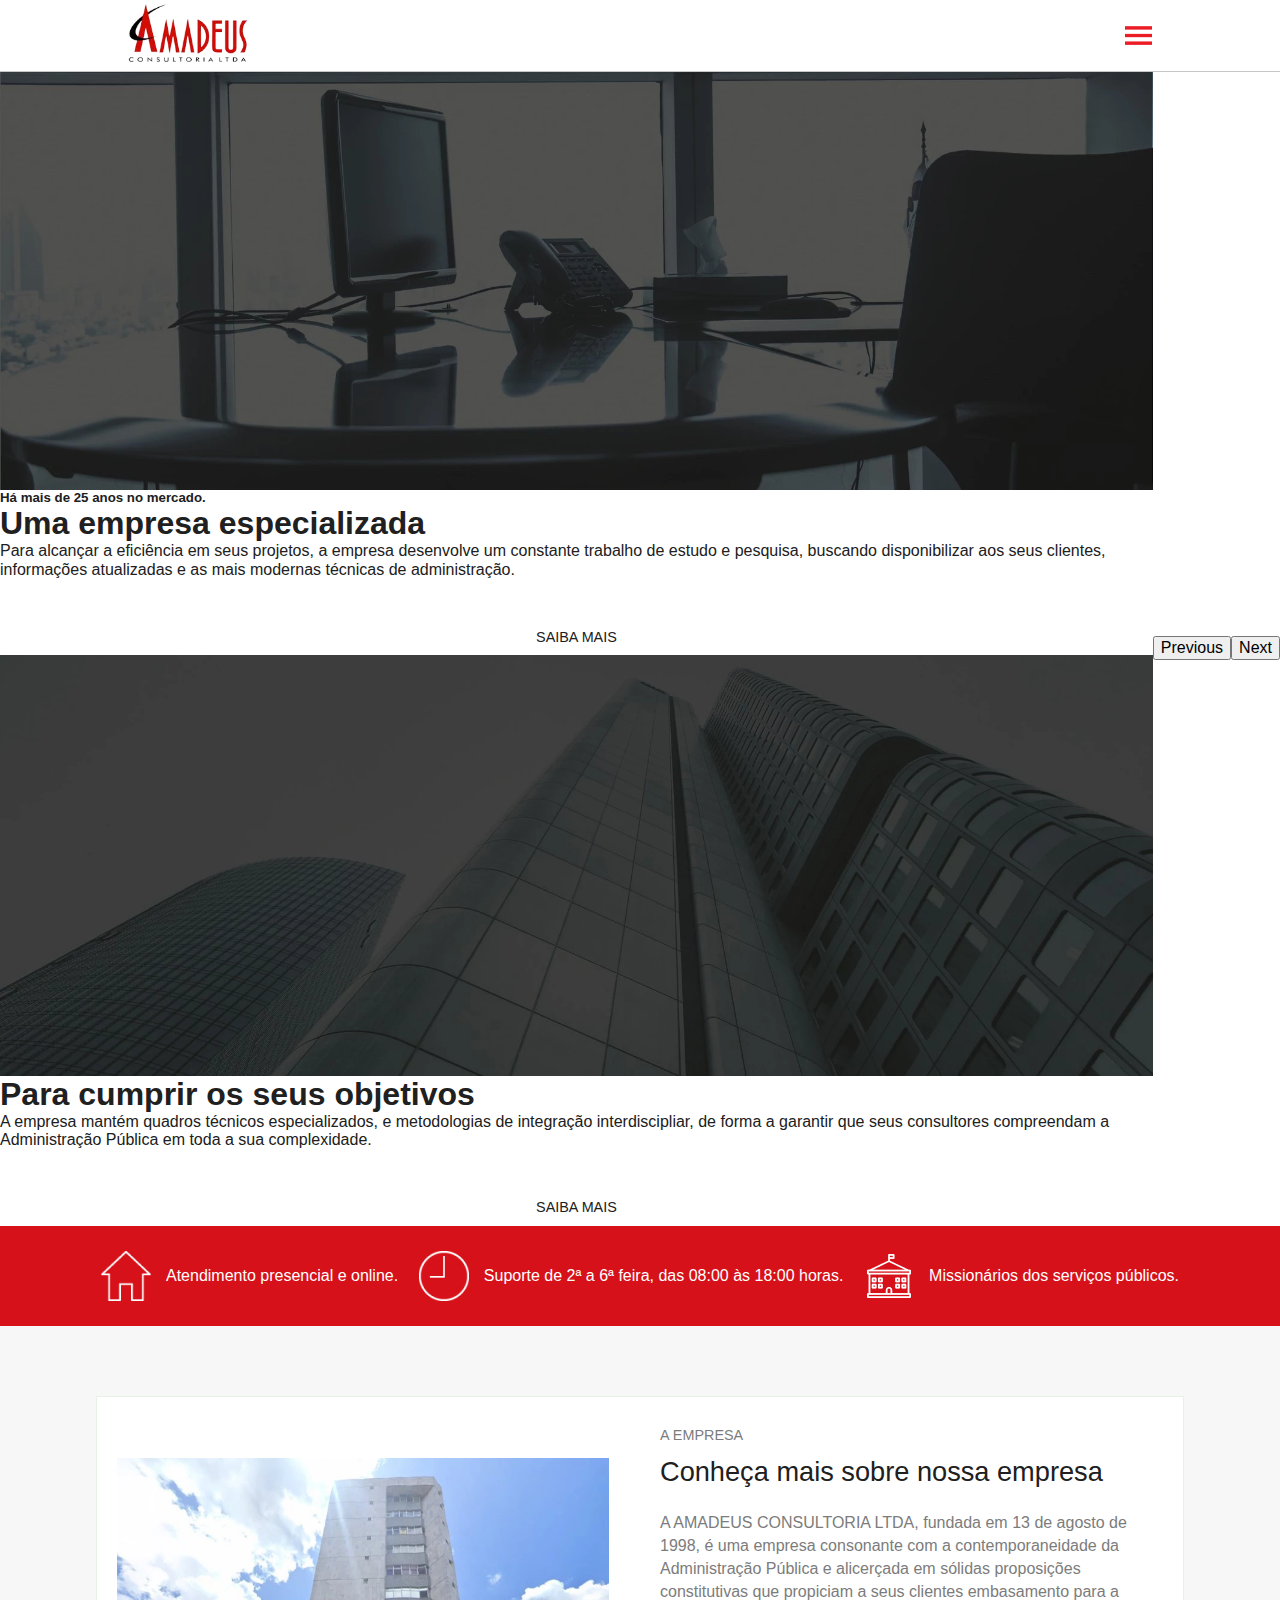
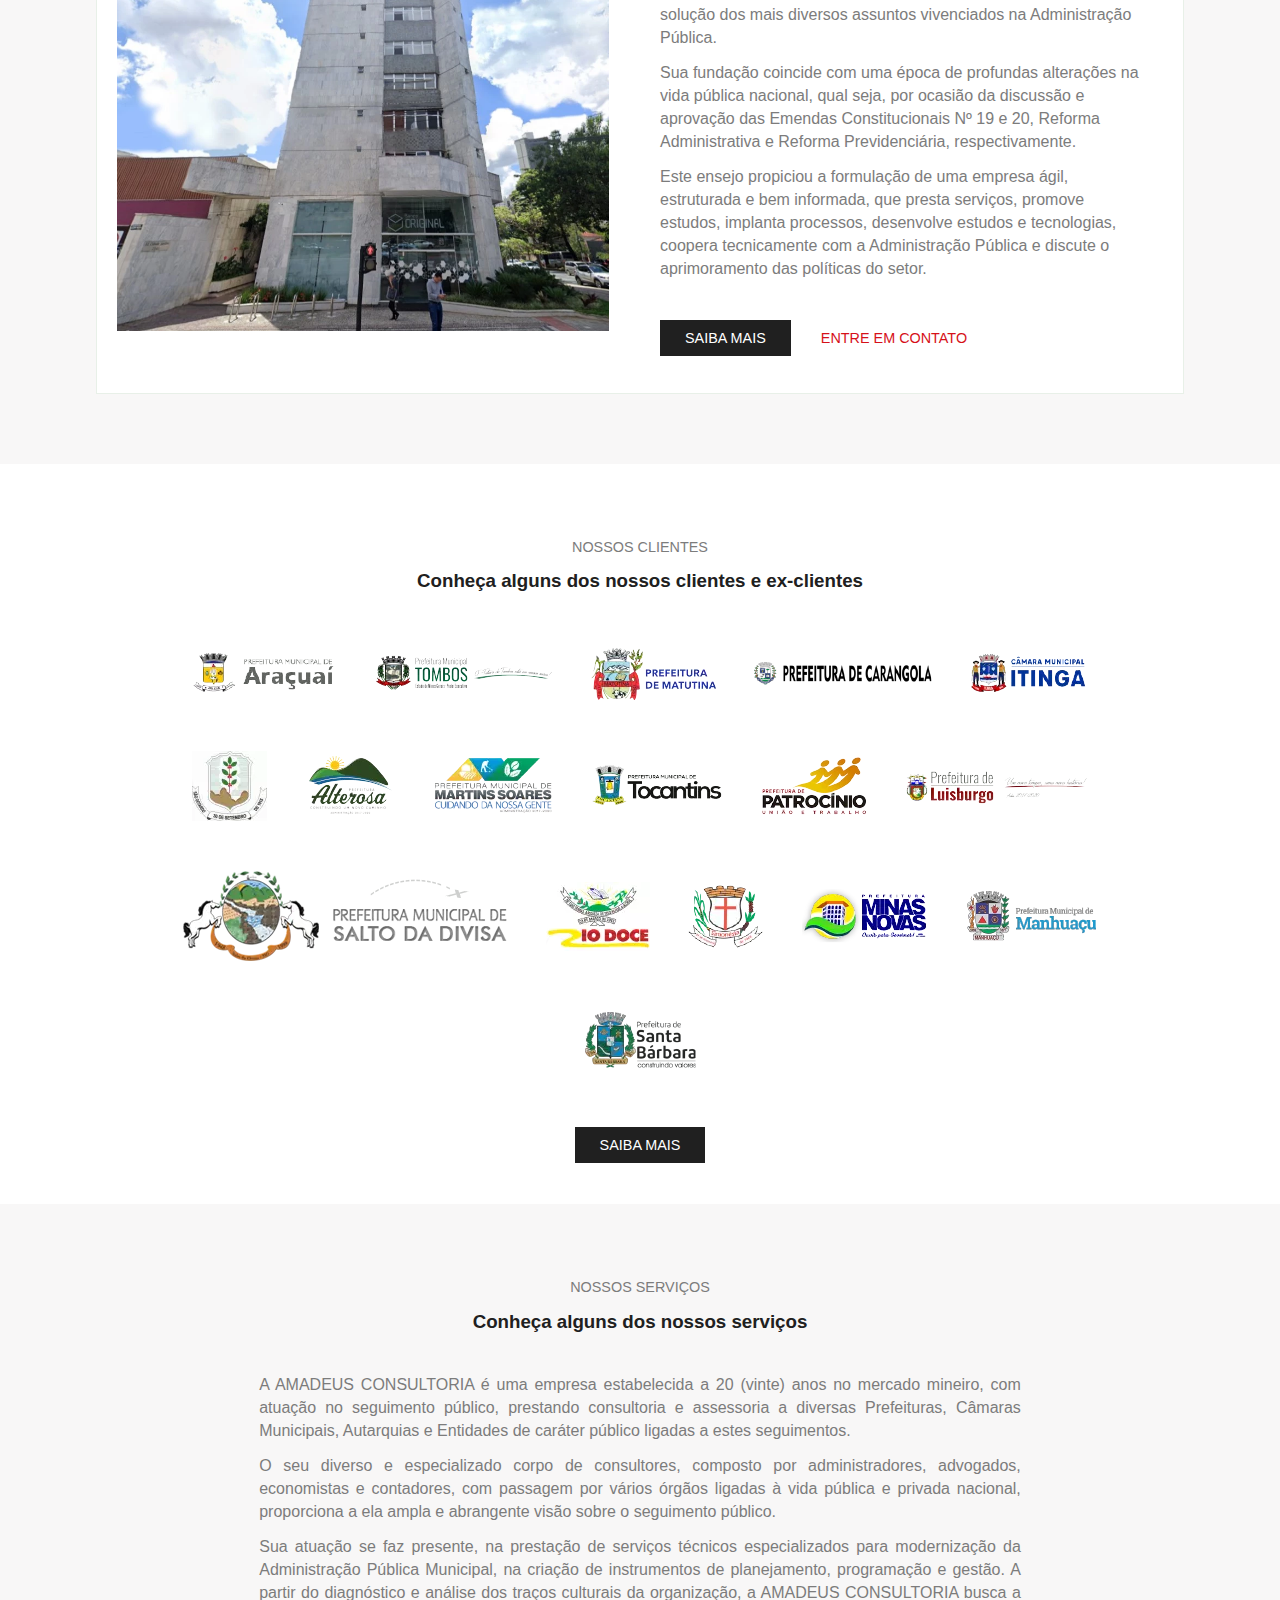
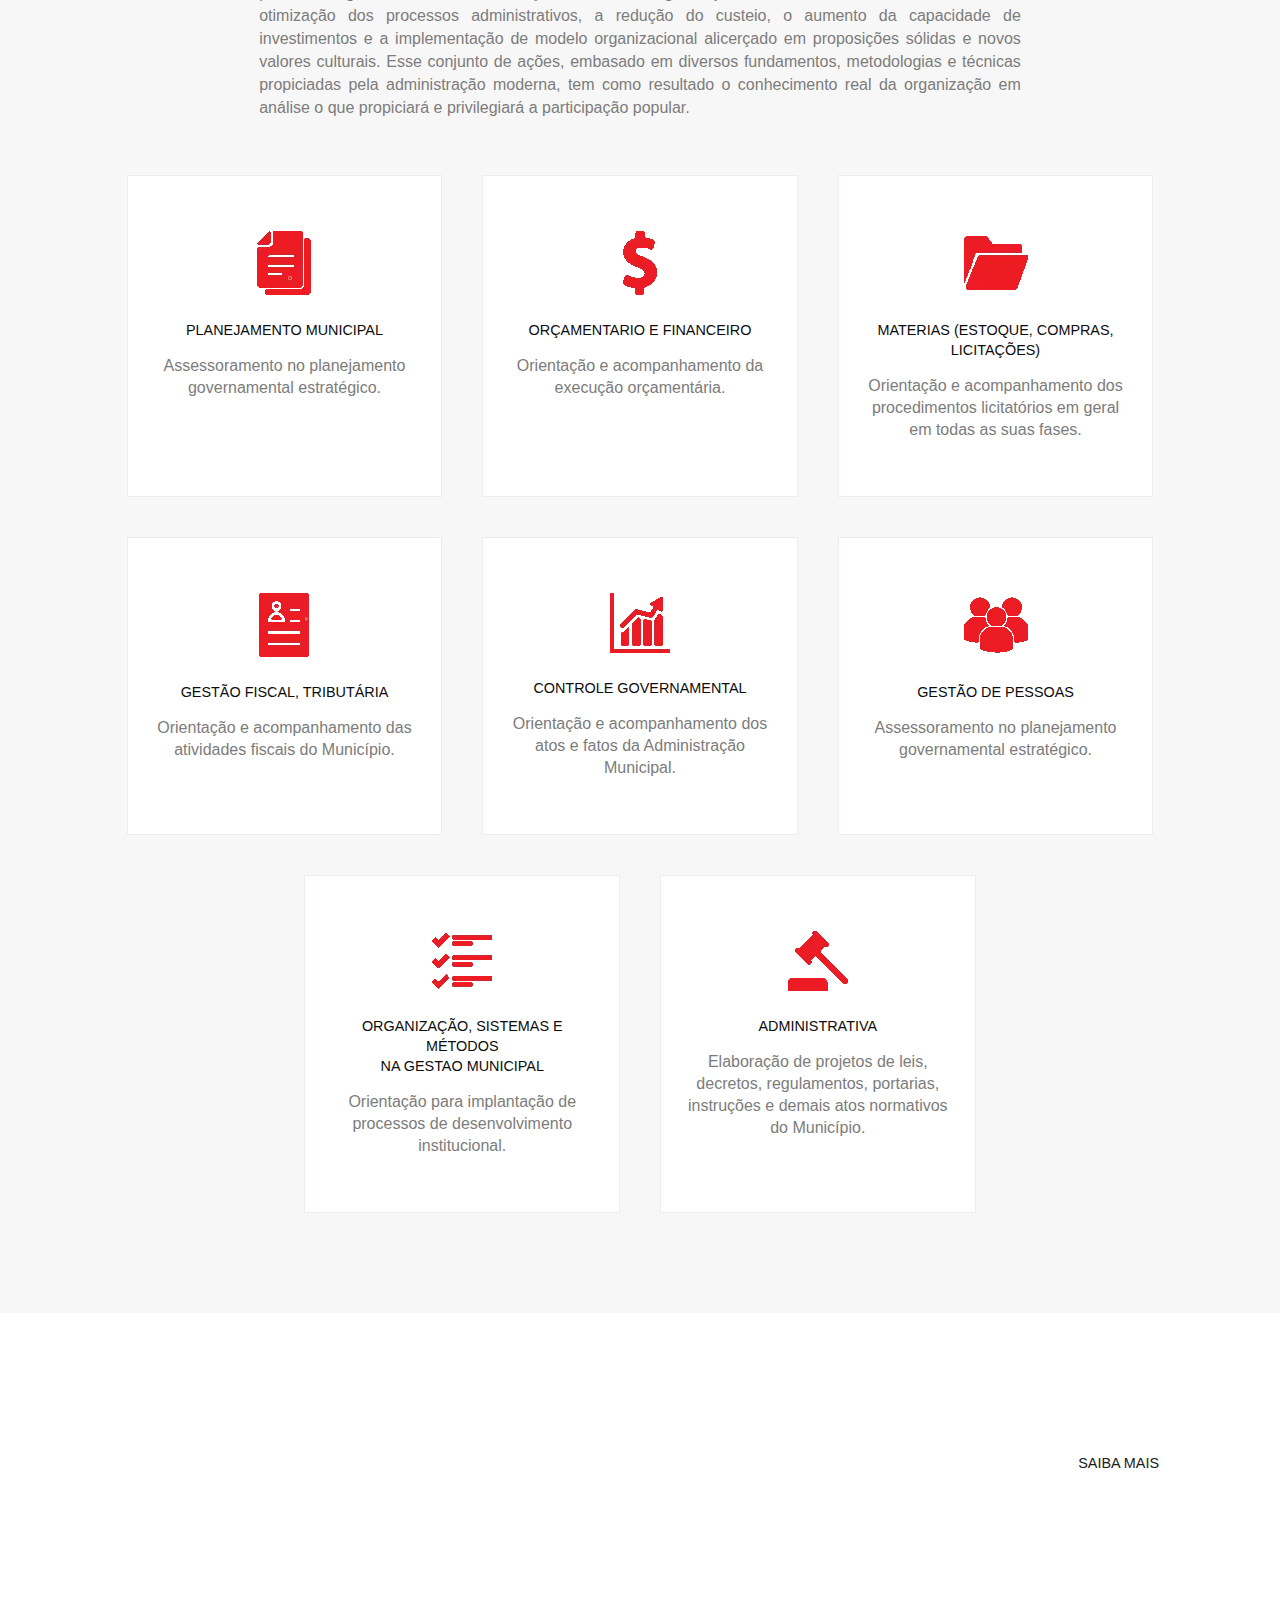
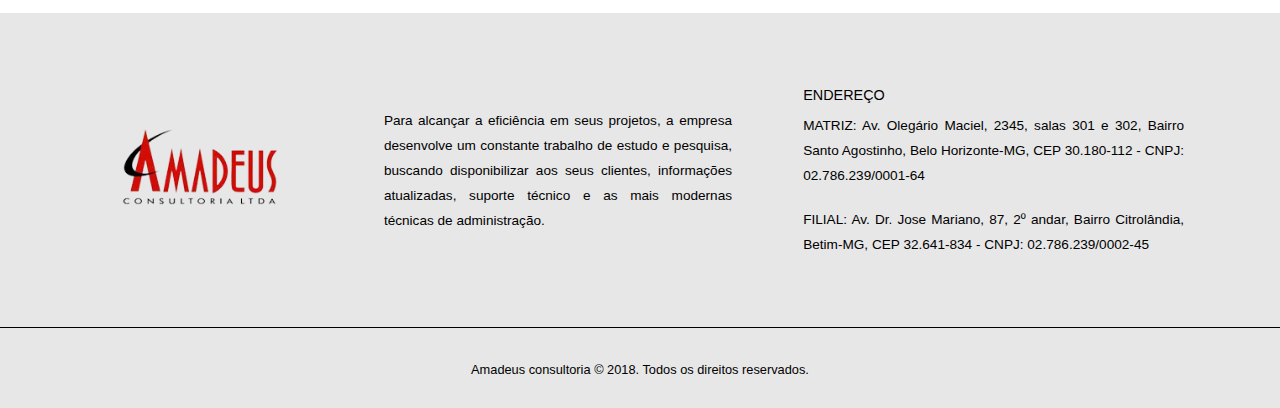
<file: index.html>
<!DOCTYPE html>
<html lang="pt-br">
<head>
	<meta charset="utf-8">
	<title>Amadeus Consultoria</title>
    <meta name="viewport" content="width=device-width, initial-scale=1">
    <link rel="shortcut icon" href="img/icons/icone-logo.webp" type="image/webp">
    <link href="https://cdn.jsdelivr.net/npm/bootstrap@5.0.2/dist/css/bootstrap.min.css" rel="stylesheet" integrity="sha384-EVSTQN3/azprG1Anm3QDgpJLIm9Nao0Yz1ztcQTwFspd3yD65VohhpuuCOmLASjC" crossorigin="anonymous">
    <link rel="stylesheet" type="text/css" href="style.css">
    <link rel="canonical" href="https://amadeusconsultoria.com.br/">
    <meta name="robots" content="index, follow">
    <meta property="og:title" content="Amadeus Consultoria" />
    <meta name="description" content="" />
    <meta property="og:description" content="" />
    <meta property="og:url" content="https://www.amadeusconsultoria.com.br/" />
    <meta property="og:locale" content="pt_BR" />
    <meta property="og:image" content="https://www.amadeusconsultoria.com.br/icons/logo.webp"/>    
    <meta property="og:type" content="website" />
    <meta property="og:site_name" content="Amadeus Consultoria" />
</head>
<body>
<section class="cabecalho-e-banner">
    <header>
        <nav>
            <div class="logo">
                <a href="index.html">
                    <img src="img/logo.webp">
                </a>
            </div>

            <div class="menu">
                <div class="menu-desktop">
                    <ul>
                        <li><img src="img/icons/home.webp"><a href="index.html">Página inicial</a></li>
                        <li><img src="img/icons/contato.webp"><a href="empresa.html">Sobre a empresa</a></li>
                        <li><img src="img/icons/servicos.webp"><a href="nossos_servicos.html">Nossos serviços</a></li>
                        <li><img src="img/icons/sobre.webp"><a href="quem_somos.html">Quem Somos</a></li>
                        <li><img src="img/icons/clientes.webp"><a href="clientes.html">Clientes</a></li>
                        <li><img src="img/icons/telefone.webp"><a href="contato.html">Entre em contato</a></li>
                        <li class="botao-webmail"><a href="http://webmail.migadu.com/" target="_blank">Acessar Webmail</a></li>
                    </ul>
                </div>
            </div>

            <div class="menu-mobile">
              
                <div id="mySidenav" class="sidenav">
                    <div class="fechar" onclick="closeNav()"><a>X</a></div>
                    <a href="index.html">Página inicial</a>
                    <a href="empresa.html">Sobre a empresa</a>
                    <a href="nossos_servicos.html">Nossos serviços</a>
                    <a href="quem_somos.html">Quem Somos</a>
                    <a href="clientes.html">Clientes</a>
                    <a href="contato.html">Contato</a>
                    <a href="http://webmail.migadu.com/" target="_blank">Webmail</a>
                </div>

                <span onclick="openNav()"><img src="img/icons/menu.webp"></span>
            </div>
        </nav>
    </header>

    <span id="closebtn" onclick="closeNav()"></span>

    <div id="carouselExampleControls" class="carousel slide" data-bs-ride="carousel" data-bs-interval="5000">
        <div class="carousel-inner">
            <div class="carousel-item active">
                <img class="d-inline-block w-100" src="img/slide.webp" alt="Primeiro Slide">
                <div class="carousel-caption d-md-block">
                    <h5>Há mais de 25 anos no mercado.</h5>
                    <h1>Uma empresa especializada</h1>
                    <p>Para alcançar a eficiência em seus projetos, a empresa desenvolve um constante trabalho de estudo e pesquisa, buscando disponibilizar aos seus clientes, informações atualizadas e as mais modernas técnicas de administração.</p>
                    <div class="botao-banner">
                        <a href="empresa.html">Saiba mais</a>
                    </div>
                </div>
            </div>
            <div class="carousel-item">
                <img class="d-inline-block w-100" src="img/slide-2.webp" alt="Segundo Slide">
                <div class="carousel-caption d-md-block">
                    <h5></h5>
                    <h1>Para cumprir os seus objetivos</h1>
                    <p>A empresa mantém quadros técnicos especializados, e metodologias de integração interdiscipliar, de forma a garantir que seus consultores compreendam a Administração Pública em toda a sua complexidade.</p>
                    <div class="botao-banner">
                        <a href="empresa.html">Saiba mais</a>
                    </div>
                </div>
            </div>
        </div>
        <button class="carousel-control-prev" type="button" data-bs-target="#carouselExampleControls" data-bs-slide="prev">
            <span class="carousel-control-prev-icon" aria-hidden="true"></span>
            <span class="visually-hidden">Previous</span>
        </button>
        <button class="carousel-control-next" type="button" data-bs-target="#carouselExampleControls" data-bs-slide="next">
            <span class="carousel-control-next-icon" aria-hidden="true"></span>
            <span class="visually-hidden">Next</span>
        </button>
    </div> 

    <section class="faixa">
        <div class="bloco-faixa">
            <div class="dentro-faixa">
                <img src="img/icons/faixa-1.webp" style="width: 50px;">
                <p>Atendimento presencial e online.</p>
            </div>

            <div class="dentro-faixa">
                <img src="img/icons/faixa-2.webp" style="width: 50px;">
                <p>Suporte de 2ª a 6ª feira, das 08:00 às 18:00 horas.</p>
            </div>

            <div class="dentro-faixa">
                <img src="img/icons/faixa-3.webp" style="width: 50px;">
                <p>Missionários dos serviços públicos.</p>
            </div>
        </div>
    </section>
</section>

<section class="sobre-empresa">
    <div class="bloco-sobre">
        
        <div class="imagem-sobre">
            <img src="img/sede-adm.webp">
        </div>

        <div class="descricao-sobre">
            <div class="texto-sobre">
                <h5>A empresa</h5>
                <h4>Conheça mais sobre nossa empresa</h4>
                <p>A AMADEUS CONSULTORIA LTDA, fundada em 13 de agosto de 1998, é uma empresa consonante com a contemporaneidade da Administração Pública e alicerçada em sólidas proposições constitutivas que propiciam a seus clientes embasamento para a solução dos mais diversos assuntos vivenciados na Administração Pública.</p>

                <p>Sua fundação coincide com uma época de profundas alterações na vida pública nacional, qual seja, por ocasião da discussão e aprovação das Emendas Constitucionais Nº 19 e 20, Reforma Administrativa e Reforma Previdenciária, respectivamente.</p>

                <p>Este ensejo propiciou a formulação de uma empresa ágil, estruturada e bem informada, que presta serviços, promove estudos, implanta processos, desenvolve estudos e tecnologias, coopera tecnicamente com a Administração Pública e discute o aprimoramento das políticas do setor.</p>

            </div>

            <div class="botoes-sobre">
               <div class="primeiro-botao">
                   <a href="empresa.html">Saiba mais</a>
               </div> 

               <div class="segundo-botao">
                   <a href="contato.html">Entre em contato</a>
               </div>
            </div>
        </div>  

    </div>
</section>




<section class="clientes">
    <div class="bloco-clientes">

        <div class="titulo">
          <h5>Nossos clientes</h5>  
          <h3>Conheça alguns dos nossos clientes e ex-clientes</h3>
        </div>

        <div class="imagem-clientes">
            <div class="carrossel">
                <div class="imagem-individual-cliente">
                    <img src="img/clientes/aracuai.webp">
                    <img src="img/clientes/tombos.webp">
                    <img src="img/clientes/matutina.webp">
                    <img src="img/clientes/carangola.webp">
                    <img src="img/clientes/itinga.webp">
                    <img src="img/clientes/sao-gotardo.webp">
                    <img src="img/clientes/alterosa.webp">
                    <img src="img/clientes/martins-soares.webp">
                    <img src="img/clientes/tocantins.webp">
                    <img src="img/clientes/patrocinio.webp">
                    <img src="img/clientes/luisburgo.webp">
                    <img src="img/clientes/salto.webp">
                    <img src="img/clientes/rio-doce.webp">
                    <img src="img/clientes/simonesia.webp">
                    <img src="img/clientes/minas-novas.webp">
                    <img src="img/clientes/manhuacu.webp">
                    <img src="img/clientes/santa-barbara.webp">
                </div>    
            </div>

            <div class="carrossel">
                <div class="imagem-individual-cliente">
                    <img src="img/clientes/tiros.webp" height="100px">
                    <img src="img/clientes/pains.webp">
                    <img src="img/clientes/contagem.webp">
                    <img src="img/clientes/sao-bras.webp">
                    <img src="img/clientes/senhora-remedios.webp">
                    <img src="img/clientes/ouro-branco.webp">
                    <img src="img/clientes/recreio.webp">
                    <img src="img/clientes/alvarenga.webp">
                    <img src="img/clientes/pocos-caldas.webp">
                    <img src="img/clientes/monsenhor.webp">
                    <img src="img/clientes/carbonita.webp">
                    <img src="img/clientes/luminarias.webp">
                    <img src="img/clientes/cambuquira.webp">
                    <img src="img/clientes/itinga.webp">
                    <img src="img/clientes/bueno-brandao.webp">
                    <img src="img/clientes/nova-resende.webp">
                    <img src="img/clientes/camara-betim.webp">
                    <img src="img/clientes/visconde.webp">
                    <img src="img/clientes/tres-marias.webp">
                </div>    
            </div>
        </div>
        <div class="botoes-sobre">
            <div class="primeiro-botao">
                <a href="clientes.html">Saiba mais</a>
            </div> 
        </div>
    </div>
</section>

<section class="servicos">
    <div class="bloco-servicos">
    
        <div class="titulo">
          <h5>Nossos serviços</h5>  
          <h3>Conheça alguns dos nossos serviços</h3>
        </div>

        <div class="descricao-servicos-inicio">
            <p>A AMADEUS CONSULTORIA é uma empresa estabelecida a 20 (vinte) anos no mercado mineiro, com atuação no seguimento público, prestando consultoria e assessoria a diversas Prefeituras, Câmaras Municipais, Autarquias e Entidades de caráter público ligadas a estes seguimentos.</p>
        
            <p>O seu diverso e especializado corpo de consultores, composto por administradores, advogados, economistas e contadores, com passagem por vários órgãos ligadas à vida pública e privada nacional, proporciona a ela ampla e abrangente visão sobre o seguimento público.</p>

            <p>Sua atuação se faz presente, na prestação de serviços técnicos especializados para modernização da Administração Pública Municipal, na criação de instrumentos de planejamento, programação e gestão. A partir do diagnóstico e análise dos traços culturais da organização, a AMADEUS CONSULTORIA busca a otimização dos processos administrativos, a redução do custeio, o aumento da capacidade de investimentos e a implementação de modelo organizacional alicerçado em proposições sólidas e novos valores culturais. Esse conjunto de ações, embasado em diversos fundamentos, metodologias e técnicas propiciadas pela administração moderna, tem como resultado o conhecimento real da organização em análise o que propiciará e privilegiará a participação popular.</p>
        </div>

        <div class="servicos-individuais">
            <a href="nossos_servicos.html#planejamento-municipal" class="descricao-servicos" >
                <img src="img/icons/servico-1.webp">
                <h5>PLANEJAMENTO MUNICIPAL</h5>
                <p>Assessoramento no planejamento<br> governamental estratégico.</p>
            </a>

            <a href="nossos_servicos.html#orcamentario-e-financeiro" class="descricao-servicos">
                <img src="img/icons/servico-2.webp">
                <h5>ORÇAMENTARIO E FINANCEIRO</h5>
                <p>Orientação e acompanhamento da execução orçamentária.</p>
            </a>

            <a href="nossos_servicos.html#materiais" class="descricao-servicos">
                <img src="img/icons/servico-3.webp">
                <h5>MATERIAS (ESTOQUE, COMPRAS, LICITAÇÕES)</h5>
                <p>Orientação e acompanhamento dos procedimentos licitatórios em geral em todas as suas fases.</p>
            </a>

            <a href="nossos_servicos.html#organizacao" class="descricao-servicos">
                <img src="img/icons/servico-6.webp">
                <h5>GESTÃO FISCAL, TRIBUTÁRIA</h5>
                <p>Orientação e acompanhamento das atividades fiscais do Município.</p>
            </a>

            <a href="nossos_servicos.html#controle-govenamental" class="descricao-servicos">
                <img src="img/icons/servico-5.webp">
                <h5>CONTROLE GOVERNAMENTAL</h5>
                <p>Orientação e acompanhamento dos atos e fatos da Administração Municipal.</p>
            </a>

            <a href="nossos_servicos.html#gestao-pessoas" class="descricao-servicos">
                <img src="img/icons/servico-7.webp">
                <h5>GESTÃO DE PESSOAS</h5>
                <p>Assessoramento no planejamento<br> governamental estratégico.</p>
            </a>

            <a href="nossos_servicos.html#gestao" class="descricao-servicos">
                <img src="img/icons/servico-4.webp">
                <h5>ORGANIZAÇÃO, SISTEMAS E MÉTODOS<br> NA GESTAO MUNICIPAL</h5>
                <p>Orientação para implantação de processos de desenvolvimento institucional.</p>
            </a>

            <a href="nossos_servicos.html#administrativa" class="descricao-servicos">
                <img src="img/icons/servico-8.webp">
                <h5>ADMINISTRATIVA</h5>
                <p>Elaboração de projetos de leis, decretos, regulamentos, portarias, instruções e demais atos normativos do Município.</p>
            </a>
            
        </div>
    </div>
</section>

<section class="informacao-faixa">
    <div class="bloco-informacao">
        <p>Para alcançar a eficiência em seus projetos, a empresa desenvolve um constante trabalho de estudo e pesquisa.</p>
        <a href="empresa.html">Saiba mais</a>
    </div>
</section>

<footer>
    <div class="bloco-rodape">    
        <div class="logo-rodape">
            <img src="img/logo.webp">
        </div>

        <div class="superior-rodape">
            <h4>Para alcançar a eficiência em seus projetos, a empresa desenvolve um constante trabalho de estudo e pesquisa, buscando disponibilizar aos seus clientes, informações atualizadas, suporte técnico e as mais modernas técnicas de administração.</h4>
        </div>

        <div class="endereco-rodape">
            <h5>Endereço</h5>
            <p>MATRIZ: Av. Olegário Maciel, 2345, salas 301 e 302, Bairro Santo Agostinho, Belo Horizonte-MG, CEP 30.180-112 - CNPJ: 02.786.239/0001-64</p>
            <br>
            <p>FILIAL: Av. Dr. Jose Mariano, 87, 2º andar, Bairro Citrolândia, Betim-MG, CEP 32.641-834 - CNPJ: 02.786.239/0002-45</p>
        </div>
    </div>

    <div class="inferior-rodape">
        <div class="copy">
            <p>Amadeus consultoria © 2018. Todos os direitos reservados.</p>
        </div>
    </div>
</footer>


<script src="https://cdn.jsdelivr.net/npm/@popperjs/core@2.9.2/dist/umd/popper.min.js" integrity="sha384-IQsoLXl5PILFhosVNubq5LC7Qb9DXgDA9i+tQ8Zj3iwWAwPtgFTxbJ8NT4GN1R8p" crossorigin="anonymous"></script>
<script src="https://cdn.jsdelivr.net/npm/bootstrap@5.0.2/dist/js/bootstrap.min.js" integrity="sha384-cVKIPhGWiC2Al4u+LWgxfKTRIcfu0JTxR+EQDz/bgldoEyl4H0zUF0QKbrJ0EcQF" crossorigin="anonymous"></script>
<script src="js/index.js"></script>

</body>
</html>
</file>
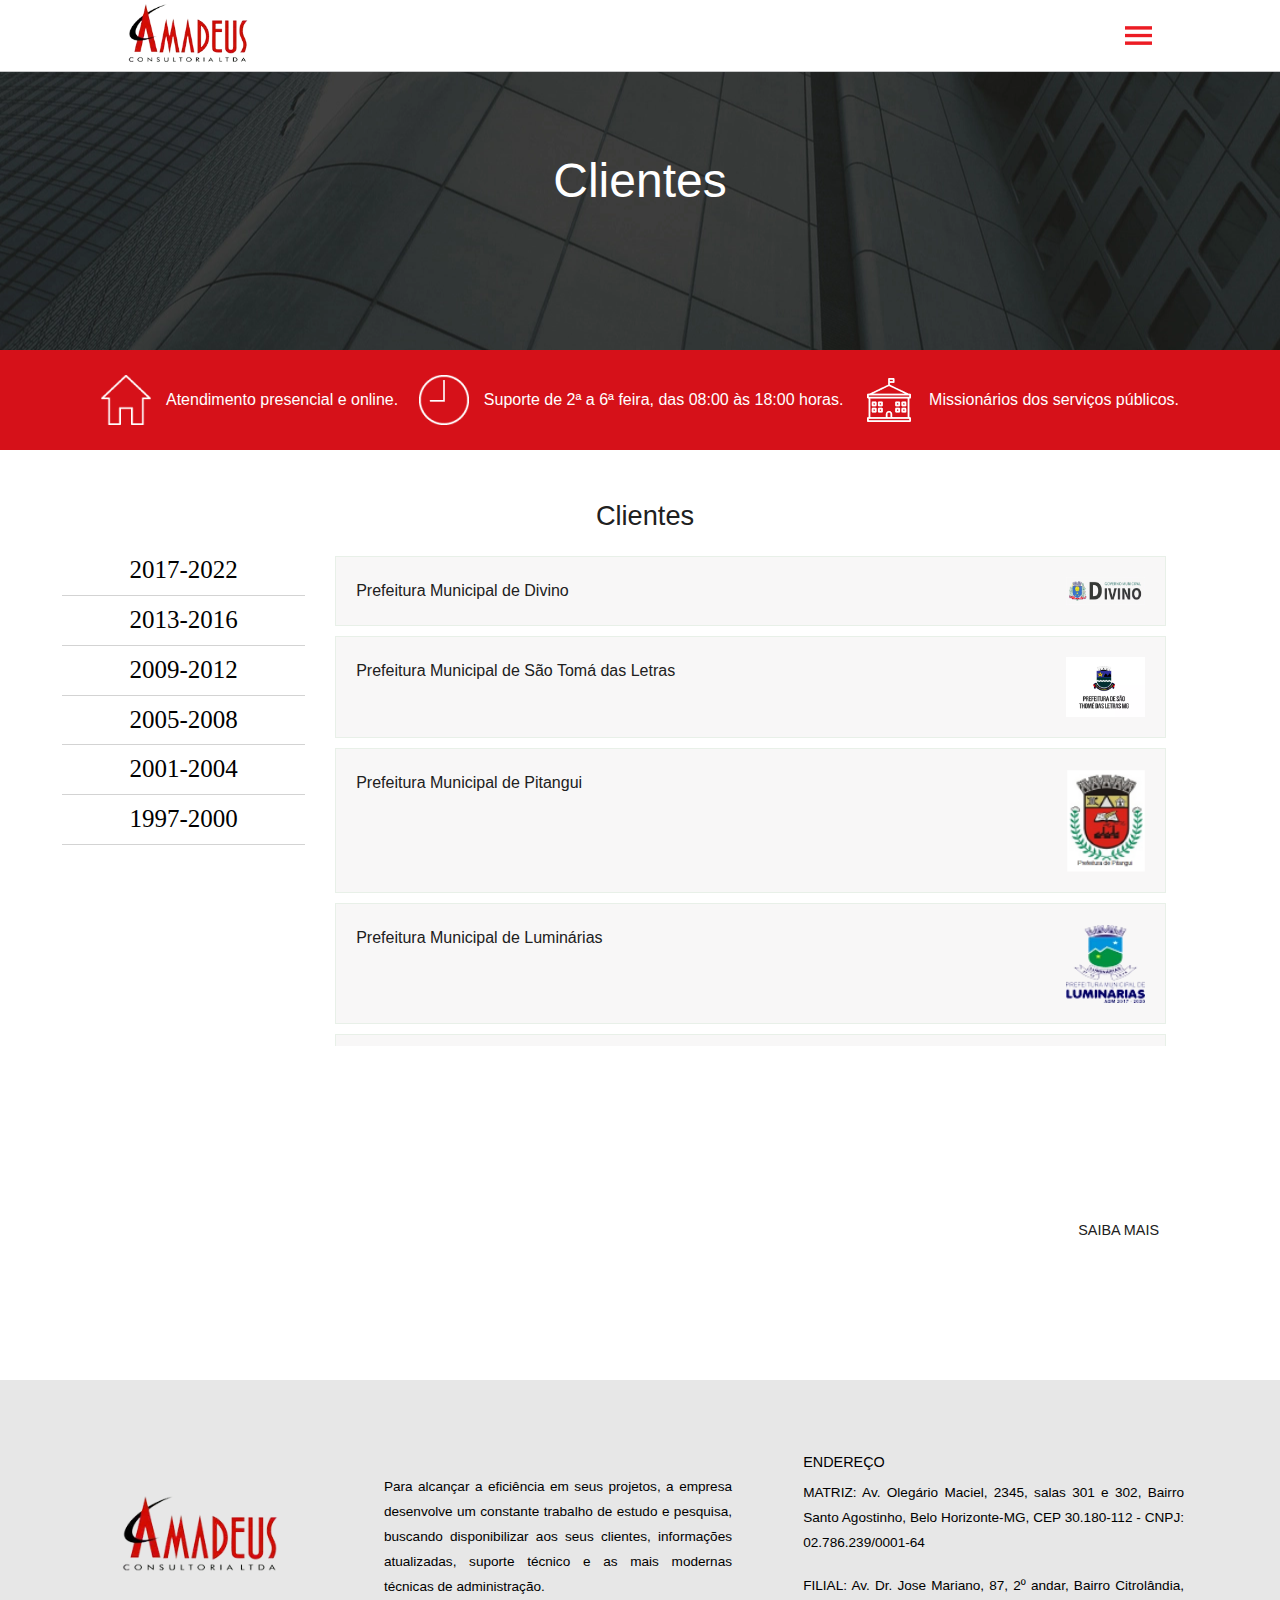
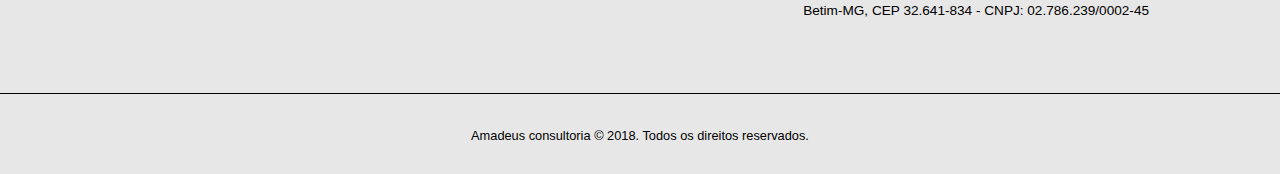
<file: clientes.html>
<!DOCTYPE html>
<html lang="pt-br">
    <head>
        <meta charset="utf-8">
        <title>Clientes - Amadeus Consultoria</title>
        <meta name="viewport" content="width=device-width, initial-scale=1">
        <link rel="icon" href="img/icons/icone-logo.webp" type="image/png"/>
        <link rel="stylesheet" type="text/css" href="style.css">
        <link rel="canonical" href="https://amadeusconsultoria.com.br/clientes">
        <meta name="robots" content="nofollow">
        <meta property="og:title" content="Clientes" />
        <meta name="description" content="" />
	    <meta property="og:description" content="" />
        <meta property="og:url" content="https://amadeusconsultoria.com.br/clientes" />
        <meta property="og:locale" content="pt_BR" />
        <meta property="og:image" content="https://amadeusconsultoria.com.br/img/icons/icone-logo.webp"/>
        <meta property="og:type" content="website" />
        <meta property="og:site_name" content="Amadeus Consultoria" />
    </head>

<body>

<section class="cabecalho-e-banner">
    <header>
        <nav>
            <div class="logo">
                <a href="index.html">
                    <img src="img/logo.webp">
                </a>
            </div>

            <div class="menu">
                <div class="menu-desktop">
                    <ul>
                        <li><img src="img/icons/home.webp"><a href="index.html">Página inicial</a></li>
                        <li><img src="img/icons/contato.webp"><a href="empresa.html">Sobre a empresa</a></li>
                        <li><img src="img/icons/servicos.webp"><a href="nossos_servicos.html">Nossos serviços</a></li>
                        <li><img src="img/icons/sobre.webp"><a href="quem_somos.html">Quem Somos</a></li>
                        <li><img src="img/icons/clientes.webp"><a href="clientes.html">Clientes</a></li>
                        <li><img src="img/icons/telefone.webp"><a href="contato.html">Entre em contato</a></li>
                        <li class="botao-webmail"><a href="http://webmail.migadu.com/" target="_blank">Acessar Webmail</a></li>
                    </ul>
                </div>
            </div>

            <div class="menu-mobile">
              
                <div id="mySidenav" class="sidenav">
                    <div class="fechar" onclick="closeNav()"><a>X</a></div>
                    <a href="index.html">Página inicial</a>
                    <a href="empresa.html">Sobre a empresa</a>
                    <a href="nossos_servicos.html">Nossos serviços</a>
                    <a href="quem_somos.html">Quem Somos</a>
                    <a href="clientes.html">Clientes</a>
                    <a href="contato.html">Contato</a>
                    <a href="http://webmail.migadu.com/" target="_blank">Webmail</a>
                </div>

                <span onclick="openNav()"><img src="img/icons/menu.webp"></span>
            </div>
        </nav>
    </header>

    <div class="banner-outras-paginas" style="background: url('img/banner-2.webp') no-repeat center;">   
        <div class="bloco-banner-outras-paginas">
            <h1>Clientes</h1>
        </div>
    </div>

    <span id="closebtn" onclick="closeNav()"></span>

    <section class="faixa">
        <div class="bloco-faixa">
            <div class="dentro-faixa">
                <img src="img/icons/faixa-1.webp" style="width: 50px;">
                <p>Atendimento presencial e online.</p>
            </div>

            <div class="dentro-faixa">
                <img src="img/icons/faixa-2.webp" style="width: 50px;">
                <p>Suporte de 2ª a 6ª feira, das 08:00 às 18:00 horas.</p>
            </div>

            <div class="dentro-faixa">
                <img src="img/icons/faixa-3.webp" style="width: 50px;">
                <p>Missionários dos serviços públicos.</p>
            </div>
        </div>
    </section>
</section>

<section id="clientes">
    <div class="titulo">
        <h2 style="margin: 20px 0 10px 0;">Clientes</h2>
    </div>
    <div id="botoes">
        <button class="btn" value="dezessete" id="primeiro">2017-2022</button>
        <button class="btn" value="treze">2013-2016</button>
        <button class="btn" value="nove">2009-2012</button>
        <button class="btn" value="cinco">2005-2008</button>    
        <button class="btn" value="um">2001-2004</button>
        <button class="btn" value="noventaesete" >1997-2000</button>
    </div>
    <div id="clientes-descricao">
        <div class="some pagina-bloco-clientes" id="noventaesete">
            <div>
                <p>Câmara Municipal de Ibiraci</p>
                <img src="img/clientes/ibiraci.webp" alt="ibaraci logo">
            </div>
            <div>
                <p>DAEPA - Departamento de água e esgoto de patrocínio</p>
                <img src="img/clientes/daepa.webp" alt="DAEPA logo">
            </div>
            <div>
                <p>FAPSEM - Fundo de aposentadoria e pensão dos servidores / Tocantins</p>
                <img src="img/clientes/tocantins.webp" alt=" FAPSEM logo">
            </div>
            <div>
                <p>IPSEM - Instituto de previdência dos servidores municipais / Patrocínio</p>
                <img src="img/clientes/patrocinio.webp" alt="Patrocínio logo">
            </div>
            <div>
                <p>Prefeitura Municipal de Patrocínio</p>
                <img src="img/clientes/patrocinio.webp" alt="Patrocínio logo">
            </div>
            <div>
                <p>Prefeitura Municipal de Itabira</p>
                <img src="img/clientes/itabira.webp" alt="itabira logo">
            </div>
            <div>
                <p>Prefeitura Municipal de Vermelho Novo</p>
                <img src="img/clientes/vermelho-novo.webp" alt="Vermelho novo logo">
            </div>
            <div>
                <p>Prefeitura Municipal de Manhuaçu</p>
                <img src="img/clientes/manhuacu.webp" alt="Manhuaçu logo">
            </div>
            <div>
                <p>Prefeitura Municipal de Igarapé</p>
                <img src="img/clientes/igarape.webp" alt="Igarapé logo">
            </div>
            <div>
                <p>Prefeitura Municipal de Martins Soares</p>
                <img src="img/clientes/martins-soares.webp" alt="Martin Soares logo">
            </div>
            <div>
                <p>Prefeitura Municipal de Araçuaí</p>
                <img src="img/clientes/aracuai.webp" alt="Araçuaí logo">
            </div>
            <div>
                <p>Prefeitura Municipal de Itinga</p>
                <img src="img/clientes/itinga.webp" alt="Itinga logo">
            </div>
            <div>
                <p>Prefeitura Municipal de Tombos</p>
                <img src="img/clientes/tombos.webp" alt="Tombos logo">
            </div>
            <div>
                <p>Prefeitura Municipal de Carangola</p>
                <img src="img/clientes/carangola.webp" alt="Brasão de Carangola">
            </div>
        </div>
        <div class="some pagina-bloco-clientes" id="um">
            <div>
                <p>Câmara Municipal de Nova Resende</p>
                <img src="img/clientes/nova-resende.webp" alt="Brasão de Nova Resende">
            </div>
            <div>
                <p>Câmara Municipal de Bueno Brandão</p>
                <img src="img/clientes/bueno-brandao.webp" alt="Brasão de Bueno Brandão">
            </div>
            <div>
                <p>Câmara Municipal de Carbonita</p>
                <img src="img/clientes/carbonita.webp" alt="Brasão de Carbonita">
            </div>
            <div>           
                 <p>Câmara Municipal de Itinga</p>
                 <img src="img/clientes/itinga.webp" alt="Brasão de Itinga">
            </div>
            <div>
                <p>Câmara Municipal de Visconde do Rio Branco</p>
                <img src="img/clientes/visconde.webp" alt="Brasão de Visconde do Rio Branco">
            </div>
            <div>
                <p>Prefeitura Municipal de Comercinho</p>
                <img src="img/clientes/comercinho.webp" alt="Brasão de Comercinho">
            </div>
            <div>
                <p>DAEPA - Departamento de água e esgoto de patrocínio</p>
                <img src="img/clientes/daepa.webp" alt="Brasão da DAEPA">
            </div>
            <div>
                <p>FAPSEM - Fundo de aposentadoria e pensão dos servidores/ Tocantins</p>
                <img src="img/clientes/tocantins.webp" alt="Brasão de Tocantins">
            </div>
            <div>
                <p>IPSEM - Instituto de previdência dos servidores municipais / Patrocínio</p>
                <img src="img/clientes/patrocinio.webp" alt="Brasão de Patrocínio">
            </div>
            <div>
                <p>Prefeitura Municipal de Itaobim</p>
                <img src="img/clientes/itaobim.webp" alt="Brasão de Itaobim">
            </div>
            <div>
                <p>Prefeitura Municipal de Manhuaçu</p>
                <img src="img/clientes/manhuacu.webp" alt="Brasão de Manhuaçu">
            </div>
            <div>
                <p>Prefeitura Municipal de Martins Soares</p>
                <img src="img/clientes/martins-soares.webp" alt="Brasão de Martins Soares">
            </div>
            <div>
                <p>Prefeitura Municipal de Matutina</p>
                <img src="img/clientes/matutina.webp" alt="Brasão de Matutina">
            </div>
            <div>
                <p>Prefeitura Municipal de Minas Novas</p>
                <img src="img/clientes/minas-novas.webp" alt="Brasão de Minas Novas">
            </div>
            <div>
                <p>Prefeitura Municipal de Patrocínio</p>
                <img src="img/clientes/patrocinio.webp" alt="Brasão de Patrocínio">
            </div>
            <div>
                <p>Prefeitura Municipal de Pavão</p>
                <img src="img/clientes/pavao.webp" alt="Brasão de Pavão">
            </div>
            <div>
                <p>Prefeitura Municipal de Salto da Divisa</p>
                <img src="img/clientes/salto.webp" alt="Brasão de Salto da Divisa">
            </div>
            <div>
                <p>SAAE - Serviço autônomo de água e esgoto de Santa Bárbara</p>
                <img src="img/clientes/santa-barbara.webp" alt="Brasão de Santa Bárbara">
            </div>
            <div>
                <p>Prefeitura Municipal de São Gotardo</p>
                <img src="img/clientes/sao-gotardo.webp" alt="Brasão de São Gotardo">
            </div>
            <div>
                <p>Prefeitura Municipal de Tiros</p>
                <img src="img/clientes/tiros.webp" alt="Brasão de Tiros">
            </div>
            <div>
                <p>Prefeitura Municipal de Tocantins</p>
                <img src="img/clientes/tocantins.webp" alt="Brasão de Tocantins">
            </div>
            <div>
                <p>Prefeitura Municipal de Ubaporanga</p>
                <img src="img/clientes/ubaporanga.webp" alt="Brasão de Ubaporanga">
            </div>
        </div>
        <div class="some pagina-bloco-clientes" id="cinco">
            <div>
                <p>Prefeitura Municipal de Conceição da Aparecida</p>
                <img src="img/clientes/conceicao-da-aparecida.webp" alt="Brasão de Conceição de Aparecida">
            </div>
            <div>
                <p>SIND-UTE de Betim</p>
                <img src="img/clientes/sindute-betim.webp" alt=" SIND-UTE de Betim">
            </div>
            <div>
                <p>Prefeitura Municipal de Virgem da Lapa</p>
                <img src="img/clientes/virgem.webp" alt="Brasão de Virgem da Lapa">
            </div>
            <div>
                <p>Prefeitura Municipal de Urucânia</p>
                <img src="img/clientes/urucania.webp" alt="Brasão de Urucânia">
            </div>
            <div>
                <p>Prefeitura Municipal de Tombos</p>
                <img src="img/clientes/tombos.webp" alt="Brasão de Tombos">
            </div>
            <div>
                <p>Prefeitura Municipal de Tarumirim</p>
                <img src="img/clientes/tarumirim.webp" alt="Brasão de Tarumirim">
            </div>
            <div>
                <p>Prefeitura Municipal de Tabuleiro</p>
                <img src="img/clientes/tabuleiro.webp" alt="Brasão de Tabuleiro">
            </div>
            <div>
                <p>Prefeitura Municipal de Simonésia</p> 
                <img src="img/clientes/simonesia.webp" alt="Brasão de Tarumirim">
            </div>
            <div>
                <p>Prefeitura Municipal de Senhora dos Remédios</p>
                <img src="img/clientes/senhora-remedios.webp" alt="Brasão de Senhora dos Remédios">
            </div>      
            <div>
                <p>Prefeitura Municipal de Senhora de Oliveira</p>
                <img src="img/clientes/senhor-oliveira.webp" alt="Brasão de Senhora de Oliveira">
            </div>
            <div>
                <p>Prefeitura Municipal de São João das Missões</p>
                <img src="img/clientes/sao-joao-missoes.webp" alt="Brasão de São João das Missões">
            </div> 
            <div>
                <p>Prefeitura Municipal de São João do Manhuaçu</p>
                <img src="img/clientes/sao-joao-manhuacu.webp" alt="Brasão de São João do Manhuaçu">
            </div>
            <div>
                <p>Prefeitura Municipal de São Brás do Suaçui</p>
                <img src="img/clientes/sao-bras.webp" alt="Brasão de São Brás de Suaçui">
            </div>
            <div>
                <p>Prefeitura Municipal de Rio Espera</p>
                <img src="img/clientes/rio-espera.webp" alt="Brasão de Rio Espera">
            </div>
            <div>
                <p>Prefeitura Municipal de Rio Doce</p>
                <img src="img/clientes/rio-doce.webp" alt="Brasão de Rio Doce">
            </div>
            <div>
                <p>Prefeitura Municipal de Recreio</p>
                <img src="img/clientes/recreio.webp" alt="Brasão de Recreio">
            </div>
            <div>
                <p>Prefeitura Municipal de Ponte Nova</p>
                <img src="img/clientes/ponte-nova.webp" alt="Brasão de Ponte Nova">
            </div>
            <div>
                <p>Prefeitura Municipal de Pitangui</p>
                <img src="img/clientes/pitangui.webp" alt="Brasão de Pitangui">
            </div>
            <div>
                <p>Prefeitura Municipal de Piranguinho</p>
                <img src="img/clientes/piranguinho.webp" alt="Brasão de Piranguinho">
            </div>
            <div>
                <p>Prefeitura Municipal de Pains</p>
                <img src="img/clientes/pains.webp" alt="Brasão de Pains">
            </div>
            <div>
                <p>Prefeitura Municipal de Ouro Branco</p>
                <img src="img/clientes/ouro-branco.webp" alt="Brasão de Ouro Branco">
            </div>
            <div>
                <p>Prefeitura Municipal de Nova Resende</p>
                <img src="img/clientes/nova-resende.webp" alt="Brasão de Nova Resende">
            </div>
            <div>
                <p>Prefeitura Municipal de Luisburgo</p>
                <img src="img/clientes/luisburgo.webp" alt="Brasão de Luisburgo">
            </div>
            <div>
                <p>Prefeitura Municipal de Lagoa Santa</p>
                <img src="img/clientes/lagoa-santa.webp" alt="Brasão de Lagoa Santa">
            </div>
            <div>
                <p>Prefeitura Municipal de Itinga</p>
                <img src="img/clientes/itinga-2.webp" alt="Brasão de Itinga">
            </div>
            <div>
                <p>Prefeitura Municipal de Dom Cavati</p>
                <img src="img/clientes/dom-cavati.webp" alt="Brasão de Dom Cavati">
            </div>
            <div>
                <p>Prefeitura Municipal de Divino</p>
                <img src="img/clientes/divino.webp" alt="Brasão de Divino">
            </div>
            <div>
                <p>Prefeitura Municipal de Cruzeiro da Fortaleza</p>
                <img src="img/clientes/cruzeiro-da-fortaleza.webp" alt="Brasão de Cruzeiro da Fortaleza">
            </div>
            <div>
                <p>Prefeitura Municipal de Contagem</p>
                <img src="img/clientes/contagem.webp" alt="Brasão de Contagem">
            </div>
            <div>
                <p>Prefeitura Municipal de Conselheiro Lafaiete</p>
                <img src="img/clientes/conselheiro-lafaiete.webp" alt="Brasão de Conselheiro Lafaiete">
            </div>
            <div>
                <p>Prefeitura Municipal de Congonhas</p>
                <img src="img/clientes/congonhas.webp" alt="Brasão de COngonhas">
            </div>
            <div>
                <p>Prefeitura Municipal de Comercinho</p>
                <img src="img/clientes/comercinho.webp" alt="Brasão de Comercinho">
            </div>
            <div>
                <p>Prefeitura Municipal de Boa Esperança</p>
                <img src="img/clientes/boa-esperanca.webp" alt="Brasão de Boa Esperanças">
            </div>
            <div>
                <p>Prefeitura Municipal de Berilo</p>
                <img src="img/clientes/berilo.webp" alt="Brasão de Berilo">
            </div>
            <div>
                <p>Prefeitura Municipal de Araçuaí</p>
                <img src="img/clientes/aracuai.webp" alt="Brasão de Araçuaí">
            </div>
            <div>
                <p>Prefeitura Municipal de Alterosa</p>
                <img src="img/clientes/alterosa.webp" alt="Brasão de Alterosa">
            </div>
            <div>
                <p>IPASI - Instituto de Previdência Social de Ibirité</p>
                <img src="img/clientes/ipasi.webp" alt="Brasão de IPASI - Instituto de Previdência Social de Ibirité">
            </div>
            <div>
                <p>CISVERDE - Consórcio Intermunicipal de Saúde</p>
                <img src="img/clientes/cisverde.webp" alt="Brasão de CISVERDE - Consórcio Intermunicipal de Saúde">
            </div>
            <div>
                <p>Câmara Municipal de Patrocínio</p>
                <img src="img/clientes/patrocinio-2.webp" alt="Brasão de Patrocínio">
            </div>
            <div>
                <p>Câmara Municipal de Betim</p>
                <img src="img/clientes/camara-betim.webp" alt="Brasão da Câmera Municipal de Betim">
            </div>
            <div>
                <p>Prefeitura Municipal de Serrania</p>
                <img src="img/clientes/serrania.webp" alt="Brasão de Serrania">
            </div>
            <div>
                <p>Prefeitura Municipal de Carbonita</p>
                <img src="img/clientes/carbonita.webp" alt="Brasão de Carbonita">
            </div>
        </div>
        <div class="some pagina-bloco-clientes" id="nove">
            <div>
                <p>Prefeitura de Matias Barbosa</p>
                <img src="img/clientes/matias.webp" alt="Brasão de Matias Barbosa">
            </div>
            <div>
                <p>Prefeitura Municipal de Ubá</p>
                <img src="img/clientes/uba.webp" alt="Brasão de Ubá"> 
            </div>
            <div>
                <p>Prefeitura Municipal de Pitangui</p>
                <img src="img/clientes/pitangui.webp" alt="Brasão de Pitangui">
            </div>
            <div>
                <p>Câmara Municipal de Patrocínio</p>
                <img src="img/clientes/patrocinio.webp" alt="Brasão de Patrocínio">
            </div>
            <div>
                <p>Prefeitura Municipal de Tiros</p> 
                <img src="img/clientes/tiros.webp" alt="Brasão de Tiros">
            </div>
            <div>
                <p>Prefeitura Municipal de Tombos</p>
                <img src="img/clientes/tombos.webp" alt="Brasão de Tombos">
            </div>
            <div>
                <p>Prefeitura Municipal de Ouro Branco</p>
                <img src="img/clientes/ouro-branco.webp" alt="Brasão de Ouro Branco">
            </div>
            <div>
                <p>Prefeitura Municipal de Urucânia</p>
                <img src="img/clientes/urucania.webp" alt="Brasão de Urucânia">
            </div>
            <div>
                <p>Câmara Municipal de Luminárias</p>
                <img src="img/clientes/luminarias.webp" alt="Brasão de Luminárias">
            </div>
            <div>
                <p>Prefeitura Municipal de Sem Peixe</p>
                <img src="img/clientes/sem-peixe.webp" alt="Brasão de Sem Peixe"> 
            </div>
            <div>
                <p>Câmara Municipal de Rubelita</p>
                <img src="img/clientes/rubelita.webp" alt="Brasão de Rubelita">
            </div>
            <div>
                <p>Câmara Municipal de Lambarí</p>
                <img src="img/clientes/lambari.webp" alt="Brasão de Lambarí">
            </div>
            <div>
                <p>Prefeitura Municipal de Virgem da Lapa</p>
                <img src="img/clientes/virgem.webp" alt="Brasão de Virgem da Lapa"> 
            </div>
            <div>
                <p>Câmara Municipal de Matutina</p>
                <img src="img/clientes/matutina.webp" alt="Brasão de Matutina">
            </div>
            <div>
                <p>Câmara Municipal de Cambuquira</p>
                <img src="img/clientes/cambuquira.webp" alt="Brasão de Cambuquira">
            </div>
            <div>
                <p>Câmara Municipal de Itinga</p>
                <img src="img/clientes/itinga.webp" alt="Brasão de Itinga">
            </div>
        </div>
        <div class="some pagina-bloco-clientes" id="treze">
            <div>
                <p>Prefeitura Municipal de Cambuquira</p>
                <img src="img/clientes/cambuquira.webp" alt="Brasão de Cambuquira">
            </div>
            <div>
                <p>Prefeitura Municipal de Carbonita</p>
                <img src="img/clientes/carbonita.webp" alt="Brasão de Carbonita"> 
            </div>
            <div>
                <p>Prefeitura Municipal de Pitangui</p>
                <img src="img/clientes/pitangui.webp" alt="Brasão de Pitangui">
            </div>
            <div>
                <p>Prefeitura Municipal de Diamantina</p>
                <img src="img/clientes/diamantina.webp" alt="Brasão de Diamantina">
            </div>
            <div>
                <p>Prefeitura Municipal de Divino</p> 
                <img src="img/clientes/divino.webp" alt="Brasão de Divino">
            </div>
            <div>
                <p>Prefeitura Municipal de Ouro Branco</p>
                <img src="img/clientes/ouro-branco.webp" alt="Brasão de Ouro Branco">
            </div>
            <div>
                <p>Prefeitura Municipal de Reduto</p>
                <img src="img/clientes/reduto.webp" alt="Brasão de Reduto">
            </div>
            <div>
                <p>Prefeitura Municipal de Tarumirim</p>
                <img src="img/clientes/tarumirim.webp" alt="Brasão de Tarumirim">
            </div>
            <div>
                <p>Prefeitura Municipal de São Tomá das Letras</p>
                <img src="img/clientes/sao-tome.webp" alt="Brasão de São Tomá das Letras"> 
            </div>
            <div>
                <p>Prefeitura Municipal de Pitangui</p>
                <img src="img/clientes/pitangui.webp" alt="Brasão de Pitangui">
            </div>
            <div>
                <p>Prefeitura Municipal de Luminárias</p>
                <img src="img/clientes/luminarias.webp" alt="Brasão de Luminárias">
            </div>
            <div>
                <p>Prefeitura Municipal de Monsenhor Paulo</p>
                <img src="img/clientes/monsenhor.webp" alt="Brasão de Monsenhor Paulo"> 
            </div>
            <div>
                <p>Prefeitura Municipal de Matutina</p>
                <img src="img/clientes/matutina.webp" alt="Brasão de Matutina">
            </div>
            <div>
                <p>Prefeitura Municipal de Poços de Caldas</p>
                <img src="img/clientes/pocos-caldas.webp" alt="Brasão de Poços de Caldas">
            </div>
            <div>
                <p>Prefeitura Municipal de Ubá</p>
                <img src="img/clientes/uba.webp" alt="Brasão de Ubá">
            </div>
            <div>
                <p>Prefeitura Municipal de Alvarenga</p>
                <img src="img/clientes/alvarenga.webp" alt="Brasão de Alvarenga">
            </div>
            <div>
                <p>Prefeitura Municipal de Araçuaí</p>
                <img src="img/clientes/aracuai.webp" alt="Brasão de Araçuaí">
            </div>
            <div>
                <p>Prefeitura Municipal de Mutum</p>
                <img src="img/clientes/mutum.webp" alt="Brasão de Mutum">
            </div>
            <div>
                <p>Prefeitura Municipal de Visconde do Rio Branco</p>
                <img src="img/clientes/visconde.webp" alt="Brasão de Visconde do Rio Branco">
            </div>
            <div>
                <p>Prefeitura Municipal de Manhuaçu</p>
                <img src="img/clientes/manhuacu.webp" alt="Brasão de Manhuaçu">
            </div>
            <div>
                <p>Prefeitura Municipal de Matutina</p>
                <img src="img/clientes/matutina-2.webp" alt="Brasão de Manhuaçu">
            </div>
            <div>
                <p>Prefeitura Municipal de São Gotardo</p>
                <img src="img/clientes/sao-gotardo.webp" alt="Brasão de Manhuaçu">
            </div>
        </div>
        <div class="some pagina-bloco-clientes" id="dezessete">
            <div>
                <p>Prefeitura Municipal de Divino</p> 
                <img src="img/clientes/divino.webp" alt="Brasão de Divino">
            </div>
            <div>
                <p>Prefeitura Municipal de São Tomá das Letras</p>
                <img src="img/clientes/sao-tome.webp" alt="Brasão de São Tomá das Letras"> 
            </div>
            <div>
                <p>Prefeitura Municipal de Pitangui</p>
                <img src="img/clientes/pitangui.webp" alt="Brasão de Pitangui">
            </div>
            <div>
                <p>Prefeitura Municipal de Luminárias</p>
                <img src="img/clientes/luminarias.webp" alt="Brasão de Luminárias">
            </div>
            <div>
                <p>Prefeitura Municipal de Monsenhor Paulo</p>
                <img src="img/clientes/monsenhor.webp" alt="Brasão de Monsenhor Paulo"> 
            </div>
            <div>
                <p>Prefeitura Municipal de Erválha</p>
                <img src="img/clientes/ervalha.webp" alt="Brasão de Erválha"> 
            </div>
            <div>
                <p>Prefeitura Municipal de Matutina</p>
                <img src="img/clientes/matutina.webp" alt="Brasão de Matutina">
            </div>
            <div>
                <p>Prefeitura Municipal de Poços de Caldas</p>
                <img src="img/clientes/pocos-caldas.webp" alt="Brasão de Poços de Caldas">
            </div>
            <div>
                <p>Prefeitura Municipal de Ubá</p>
                <img src="img/clientes/uba.webp" alt="Brasão de Ubá">
            </div>
            <div>
                <p>Prefeitura Municipal de Alvarenga</p>
                <img src="img/clientes/alvarenga.webp" alt="Brasão de Alvarenga">
            </div>
            <div>
                <p>Prefeitura Municipal de Araçuaí</p>
                <img src="img/clientes/aracuai.webp" alt="Brasão de Araçuaí">
            </div>
            <div>
                <p>Prefeitura Municipal de Alto do Jequitibá</p>
                <img src="img/clientes/alto-jequitiba.webp" alt="Brasão de Araçuaí">
            </div>
            <div>
                <p>Prefeitura Municipal de Berilo</p>
                <img src="img/clientes/berilo.webp" alt="Brasão de Berilo">
            </div>
            <div>
                <p>Prefeitura Municipal de Cana Verde</p>
                <img src="img/clientes/cana-verde.webp" alt="Brasão de Cana Verde">
            </div>
            <div>
                <p>Prefeitura Municipal de CII AMAJE – DIAMANTINA</p>
                <img src="img/clientes/cii-amaje.webp" alt="Brasão de CII AMAJE – DIAMANTINA">
            </div>
            <div>
                <p>Prefeitura Municipal de Datas</p>
                <img src="img/clientes/datas.webp" alt="Brasão de Datas">
            </div>
            <div>
                <p>Prefeitura Municipal de Espera Feliz</p>
                <img src="img/clientes/espera-feliz.webp" alt="Brasão de Espera Feliz">
            </div>
            <div>
                <p>Prefeitura Municipal de Mutum</p>
                <img src="img/clientes/mutum.webp" alt="Brasão de Mutum">
            </div>
            <div>
                <p>Prefeitura Municipal de Visconde do Rio Branco</p>
                <img src="img/clientes/visconde.webp" alt="Brasão de Visconde do Rio Branco">
            </div>
            <div>
                <p>Prefeitura Municipal de Ribeirão Vermelho</p>
                <img src="img/clientes/ribeirao-vermelho.webp" alt="Brasão de Ribeirão Vermelho">
            </div>
            <div>
                <p>Prefeitura Municipal de Aguanil</p>
                <img src="img/clientes/aguail.webp" alt="Brasão de Aguanil">
            </div>
            <div>
                <p>Câmara Municipal de São Gotardo</p>
                <img src="img/clientes/sao-gotardo.webp" alt="Brasão de Manhuaçu">
            </div>
            <div>
                <p>Consórcio Cisverde</p>
                <img src="img/clientes/cisverde.webp" alt="Brasão de Manhuaçu">
            </div>
            <div>
                <p>Prefeitura Municipal de Guidoval</p>
                <img src="img/clientes/guidoval.webp" alt="Brasão de Guidoval">
            </div>
            <div>
                <p>Prefeitura Municipal de Manhuaçu</p>
                <img src="img/clientes/manhuacu.webp" alt="Brasão de Manhuaçu">
            </div>
            <div>
                <p>Prefeitura Municipal de Matutina</p>
                <img src="img/clientes/matutina-2.webp" alt="Brasão de Manhuaçu">
            </div>
            <div>
                <p>Prefeitura Municipal de Patrocínio</p>
                <img src="img/clientes/patrocinio.webp" alt="Brasão de Patrocínio">
            </div>
            <div>
                <p>Prefeitura Municipal de Rio Paranaíba</p>
                <img src="img/clientes/rio-paranaiba.webp" alt="Brasão de Rio Paranaíba">
            </div>
            <div>
                <p>Prefeitura Municipal de Raul Soares</p>
                <img src="img/clientes/raul-soares.webp" alt="Brasão de Raul Soares">
            </div>
            <div>
                <p>Prefeitura Municipal de São Gotardo</p>
                <img src="img/clientes/sao-gotardo.webp" alt="Brasão de São Gotardo">
            </div>
            <div>
                <p>Prefeitura Municipal de Tiros</p>
                <img src="img/clientes/tiros.webp" alt="Brasão de Tiros">
            </div>
           
        </div>
</section>

<section class="informacao-faixa">
    <div class="bloco-informacao">
        <p>Para alcançar a eficiência em seus projetos, a empresa desenvolve um constante trabalho de estudo e pesquisa.</p>
        <a href="empresa.html">Saiba mais</a>
    </div>
</section>

<footer>
    <div class="bloco-rodape">    
        <div class="logo-rodape">
            <img src="img/logo.webp">
        </div>

        <div class="superior-rodape">
            <h4>Para alcançar a eficiência em seus projetos, a empresa desenvolve um constante trabalho de estudo e pesquisa, buscando disponibilizar aos seus clientes, informações atualizadas, suporte técnico e as mais modernas técnicas de administração.</h4>
        </div>

        <div class="endereco-rodape">
            <h5>Endereço</h5>
            <p>MATRIZ: Av. Olegário Maciel, 2345, salas 301 e 302, Bairro Santo Agostinho, Belo Horizonte-MG, CEP 30.180-112 - CNPJ: 02.786.239/0001-64</p>
            <br>
            <p>FILIAL: Av. Dr. Jose Mariano, 87, 2º andar, Bairro Citrolândia, Betim-MG, CEP 32.641-834 - CNPJ: 02.786.239/0002-45</p>
        </div>
    </div>

    <div class="inferior-rodape">
        <div class="copy">
            <p>Amadeus consultoria © 2018. Todos os direitos reservados.</p>
        </div>
    </div>
</footer>

<script src="js/index.js"></script>
<script src="js/menu_informacoes.js"></script>

</body>
</html>
</file>
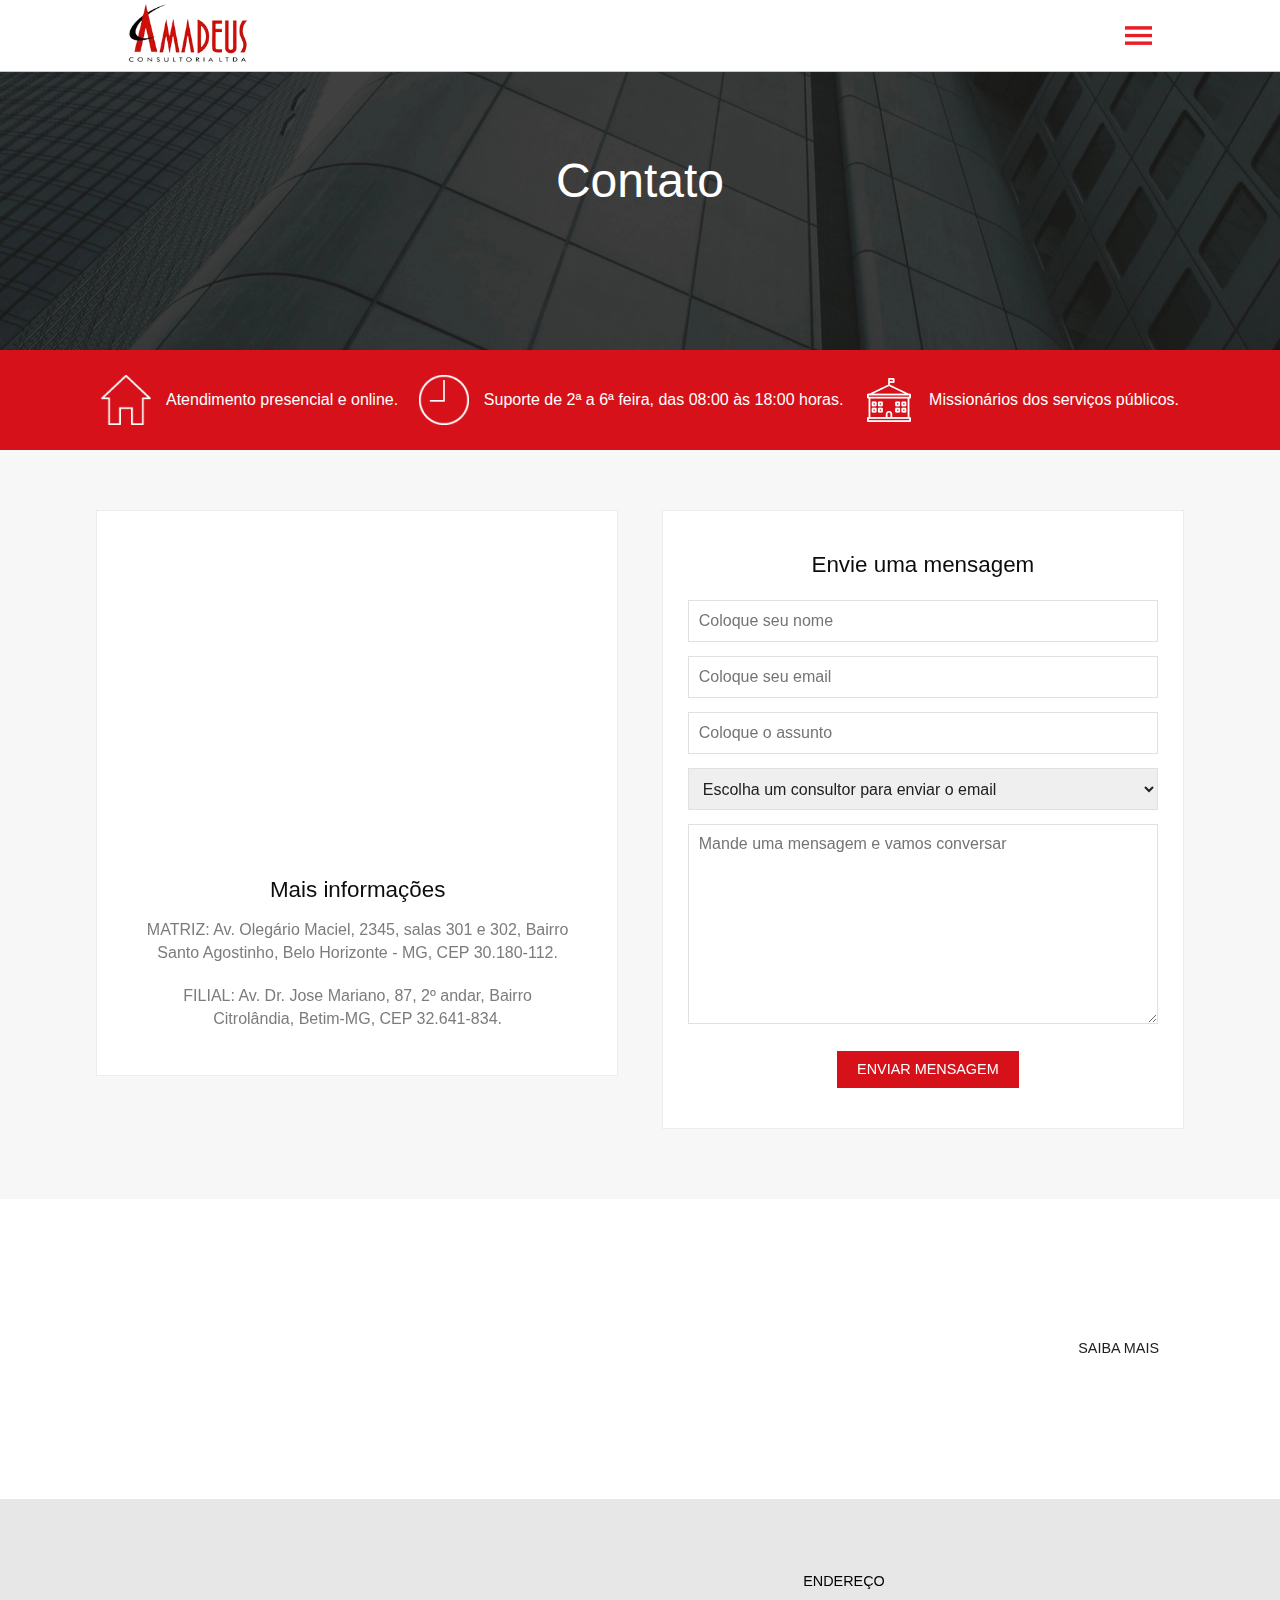
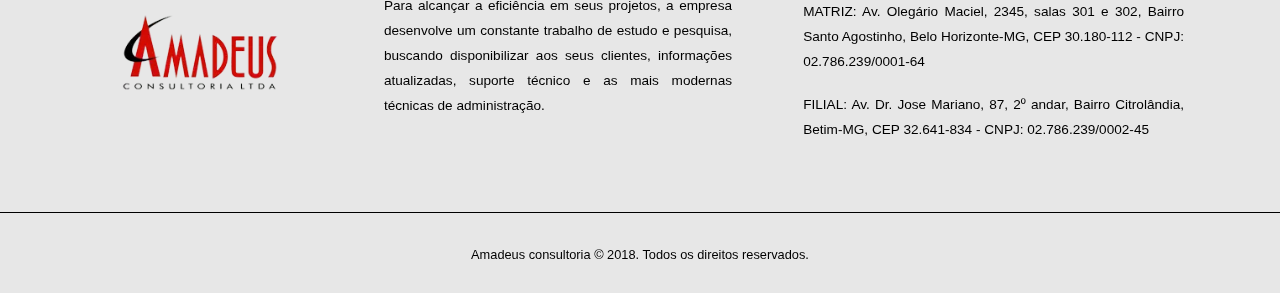
<file: contato.html>
<!DOCTYPE html>
<html lang="pt-br">
<head>
	<meta charset="utf-8">
	<title>Contato - Amadeus Consultoria</title>
    <meta name="viewport" content="width=device-width, initial-scale=1">
    <link rel="icon" href="img/icons/icone-logo.webp" type="image/webp"/>
    <link href="https://cdn.jsdelivr.net/npm/bootstrap@5.0.2/dist/css/bootstrap.min.css" rel="stylesheet" integrity="sha384-EVSTQN3/azprG1Anm3QDgpJLIm9Nao0Yz1ztcQTwFspd3yD65VohhpuuCOmLASjC" crossorigin="anonymous">
    <link rel="stylesheet" type="text/css" href="style.css">
    <link rel="canonical" href="https://amadeusconsultoria.com.br/contato">
    <meta name="robots" content="nofollow">
    <meta property="og:title" content="Contato" />
    <meta name="description" content="" />
    <meta property="og:description" content="" />
    <meta property="og:url" content="https://amadeusconsultoria.com.br/contato" />
    <meta property="og:locale" content="pt_BR" />
    <meta property="og:image" content="https://amadeusconsultoria.com.br/img/icons/icone-logo.webp"/>
    <meta property="og:type" content="website" />
    <meta property="og:site_name" content="Amadeus Consultoria" />
</head>
<body>
<section class="cabecalho-e-banner">
    <header>
        <nav>
            <div class="logo">
                <a href="index.html">
                    <img src="img/logo.webp">
                </a>
            </div>

            <div class="menu">
                <div class="menu-desktop">
                    <ul>
                        <li><img src="img/icons/home.webp"><a href="index.html">Página inicial</a></li>
                        <li><img src="img/icons/contato.webp"><a href="empresa.html">Sobre a empresa</a></li>
                        <li><img src="img/icons/servicos.webp"><a href="nossos_servicos.html">Nossos serviços</a></li>
                        <li><img src="img/icons/sobre.webp"><a href="quem_somos.html">Quem Somos</a></li>
                        <li><img src="img/icons/clientes.webp"><a href="clientes.html">Clientes</a></li>
                        <li><img src="img/icons/telefone.webp"><a href="contato.html">Entre em contato</a></li>
                        <li class="botao-webmail"><a href="http://webmail.migadu.com/" target="_blank">Acessar Webmail</a></li>
                    </ul>
                </div>
            </div>

            <div class="menu-mobile">
              
                <div id="mySidenav" class="sidenav">
                    <div class="fechar" onclick="closeNav()"><a>X</a></div>
                    <a href="index.html">Página inicial</a>
                    <a href="empresa.html">Sobre a empresa</a>
                    <a href="nossos_servicos.html">Nossos serviços</a>
                    <a href="quem_somos.html">Quem Somos</a>
                    <a href="clientes.html">Clientes</a>
                    <a href="contato.html">Contato</a>
                    <a href="http://webmail.migadu.com/" target="_blank">Webmail</a>
                </div>

                <span onclick="openNav()"><img src="img/icons/menu.webp"></span>
            </div>
        </nav>
    </header>

    <div class="banner-outras-paginas" style="background: url('img/banner-2.webp') no-repeat center;">     
        <div class="bloco-banner-outras-paginas">
            <h1>Contato</h1>
        </div>
    </div>

    <span id="closebtn" onclick="closeNav()"></span>

    <section class="faixa">
        <div class="bloco-faixa">
            <div class="dentro-faixa">
                <img src="img/icons/faixa-1.webp" style="width: 50px;">
                <p>Atendimento presencial e online.</p>
            </div>

            <div class="dentro-faixa">
                <img src="img/icons/faixa-2.webp" style="width: 50px;">
                <p>Suporte de 2ª a 6ª feira, das 08:00 às 18:00 horas.</p>
            </div>

            <div class="dentro-faixa">
                <img src="img/icons/faixa-3.webp" style="width: 50px;">
                <p>Missionários dos serviços públicos.</p>
            </div>
        </div>
    </section>
</section>

<section class="dados-formulario-contato">
    <div class="dados-contato">

        <div class="informacao-esquerda">
            <div class="mapa">
                <iframe src="https://www.google.com/maps/embed?pb=!1m18!1m12!1m3!1d3750.753726067131!2d-43.95036268563364!3d-19.934780243604703!2m3!1f0!2f0!3f0!3m2!1i1024!2i768!4f13.1!3m3!1m2!1s0xa697635e155bd7%3A0xe22e2162c482e1f1!2sAv.+Oleg%C3%A1rio+Maciel%2C+2345+-+Santo+Agostinho%2C+Belo+Horizonte+-+MG%2C+30180-112!5e0!3m2!1spt-BR!2sbr!4v1551387807547" width="100%" height="100%" frameborder="0" style="border:0" allowfullscreen></iframe>
            </div>

            <div class="individual-contato">
                <h3>Mais informações</h3>
                <p>MATRIZ: Av. Olegário Maciel, 2345, salas 301 e 302, Bairro Santo Agostinho, Belo Horizonte - MG, CEP 30.180-112.</p>
                <h5>FILIAL: Av. Dr. Jose Mariano, 87, 2º andar, Bairro Citrolândia, Betim-MG, CEP 32.641-834.</h5>
            </div>
        </div>


        <div class="formulario-bloco">
            <h3>Envie uma mensagem</h3>
            <form action="enviar.php" required method="post" name="form">
                <input type="text" id="nome" name="nome" required placeholder="Coloque seu nome">
                <input type="email" id="email" name="email"  required placeholder="Coloque seu email">
                <input type="text" id="assunto" name="assunto" required placeholder="Coloque o assunto">
                <select id="consultor" name="consultor" >
                    <option value="">Escolha um consultor para enviar o email</option>
                    <option value="adilson@amadeusconsultoria.com.br">Adilson</option>
                    <option value="gentil@amadeusconsultoria.com.br">Gentil</option>
                    <option value="nilcatia@amadeusconsultoria.com.br">Nilcatia</option>
                    <option value="nilton@amadeusconsultoria.com.br">Nilton</option>
                    <option value="geraldo@amadeusconsultoria.com.br">Geraldo</option>
                    <option value="manoel@amadeusconsultoria.com.br">Manoel</option>
                    <option value="sebastiana@amadeusconsultoria.com.br">Sebastiana</option>
                    <option value="ana@amadeusconsultoria.com.br">Ana</option>
                </select>
                <textarea type="textarea" id="mensagem" name="mensagem" required placeholder="Mande uma mensagem e vamos conversar"></textarea>
                <div class="enviar">
                    <button id="enviar-mensagem" type="submit">Enviar mensagem</button>
                </div>
            </form>
        </div>

    </div>
</section>

<section class="informacao-faixa">
    <div class="bloco-informacao">
        <p>Disponibilizar aos seus clientes informações atualizadas, suporte técnico e as mais modernas tecnologias.</p>
        <a href="servicos.html">Saiba mais</a>
    </div>
</section>

<footer>
    <div class="bloco-rodape">    
        <div class="logo-rodape">
            <img src="img/logo.webp">
        </div>

        <div class="superior-rodape">
            <h4>Para alcançar a eficiência em seus projetos, a empresa desenvolve um constante trabalho de estudo e pesquisa, buscando disponibilizar aos seus clientes, informações atualizadas, suporte técnico e as mais modernas técnicas de administração.</h4>
        </div>

        <div class="endereco-rodape">
            <h5>Endereço</h5>
            <p>MATRIZ: Av. Olegário Maciel, 2345, salas 301 e 302, Bairro Santo Agostinho, Belo Horizonte-MG, CEP 30.180-112 - CNPJ: 02.786.239/0001-64</p>
            <br>
            <p>FILIAL: Av. Dr. Jose Mariano, 87, 2º andar, Bairro Citrolândia, Betim-MG, CEP 32.641-834 - CNPJ: 02.786.239/0002-45</p>
        </div>
    </div>

    <div class="inferior-rodape">
        <div class="copy">
            <p>Amadeus consultoria © 2018. Todos os direitos reservados.</p>
        </div>
    </div>
</footer>

<script src="js/index.js"></script>
<script src="js/contato.js"></script>
<script src="js/jquery.lazyloadxt.script.min.js"></script>

</body>
</html>
</file>
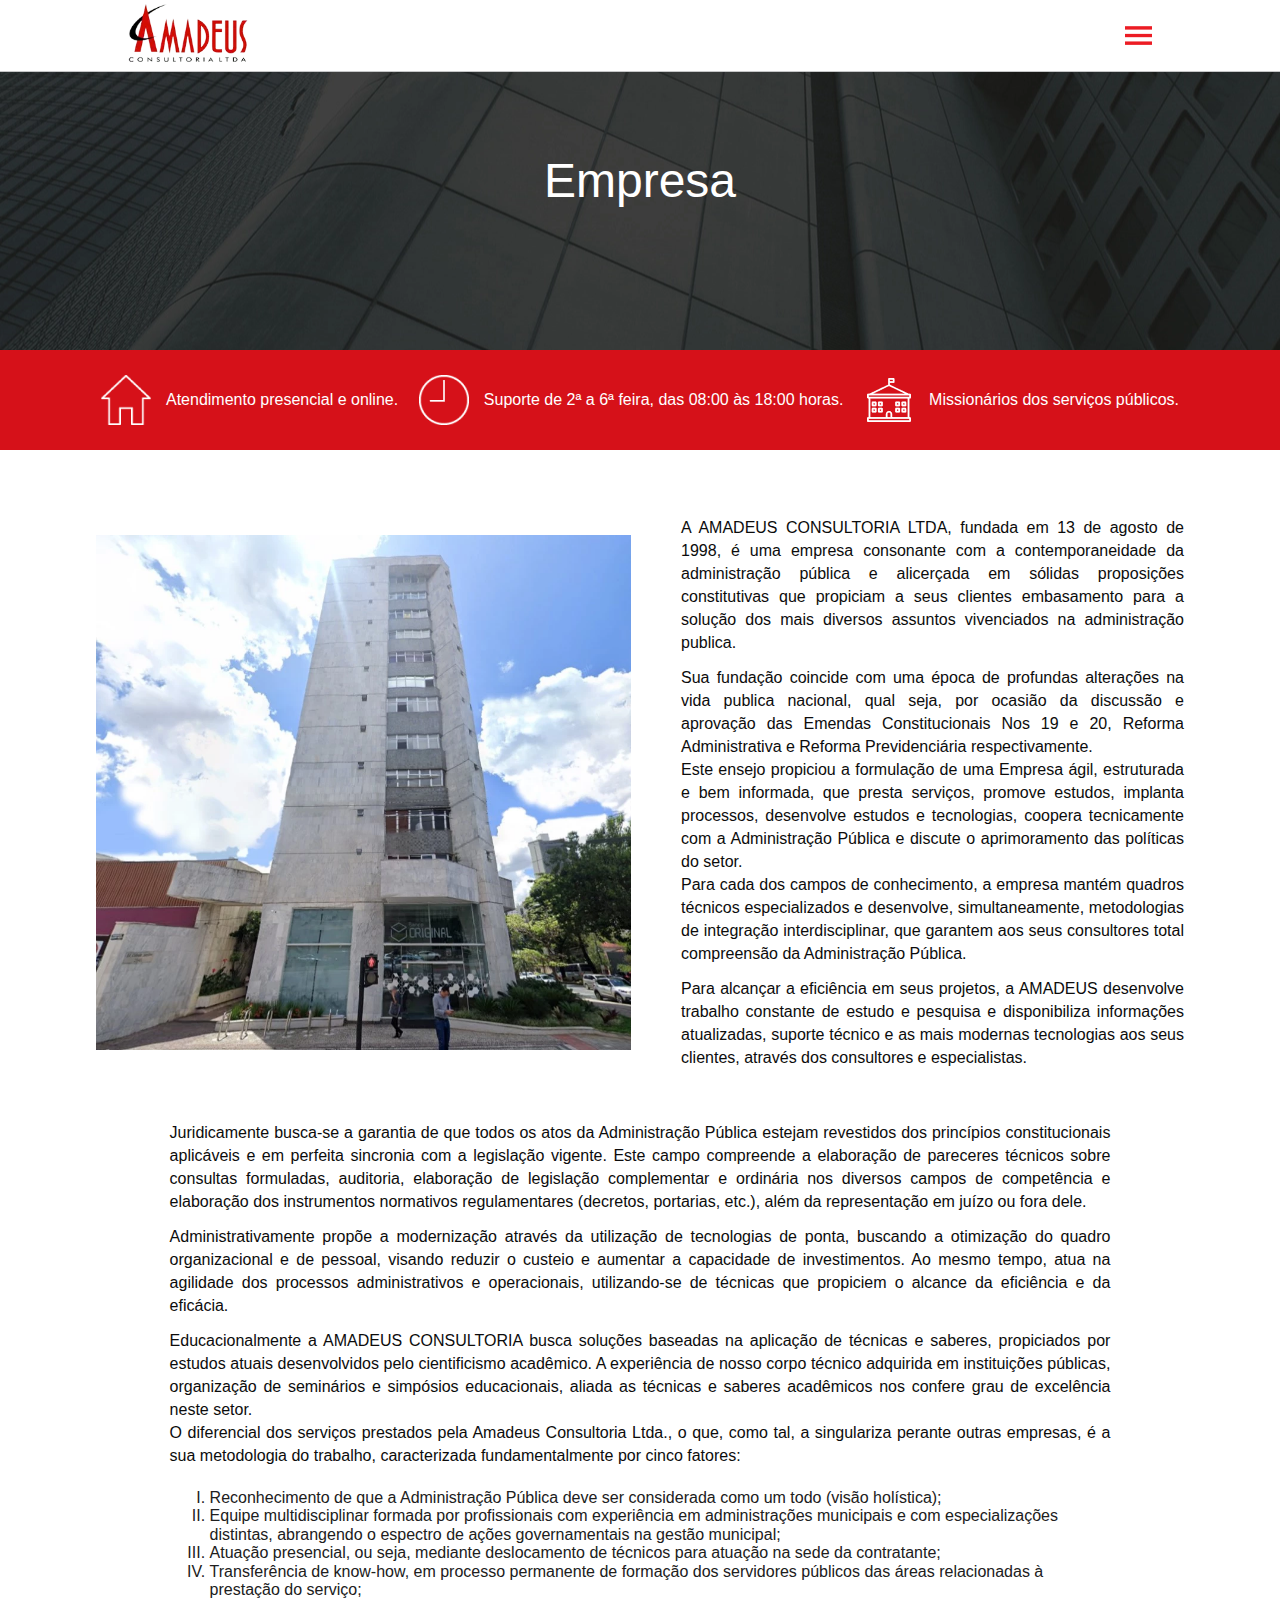
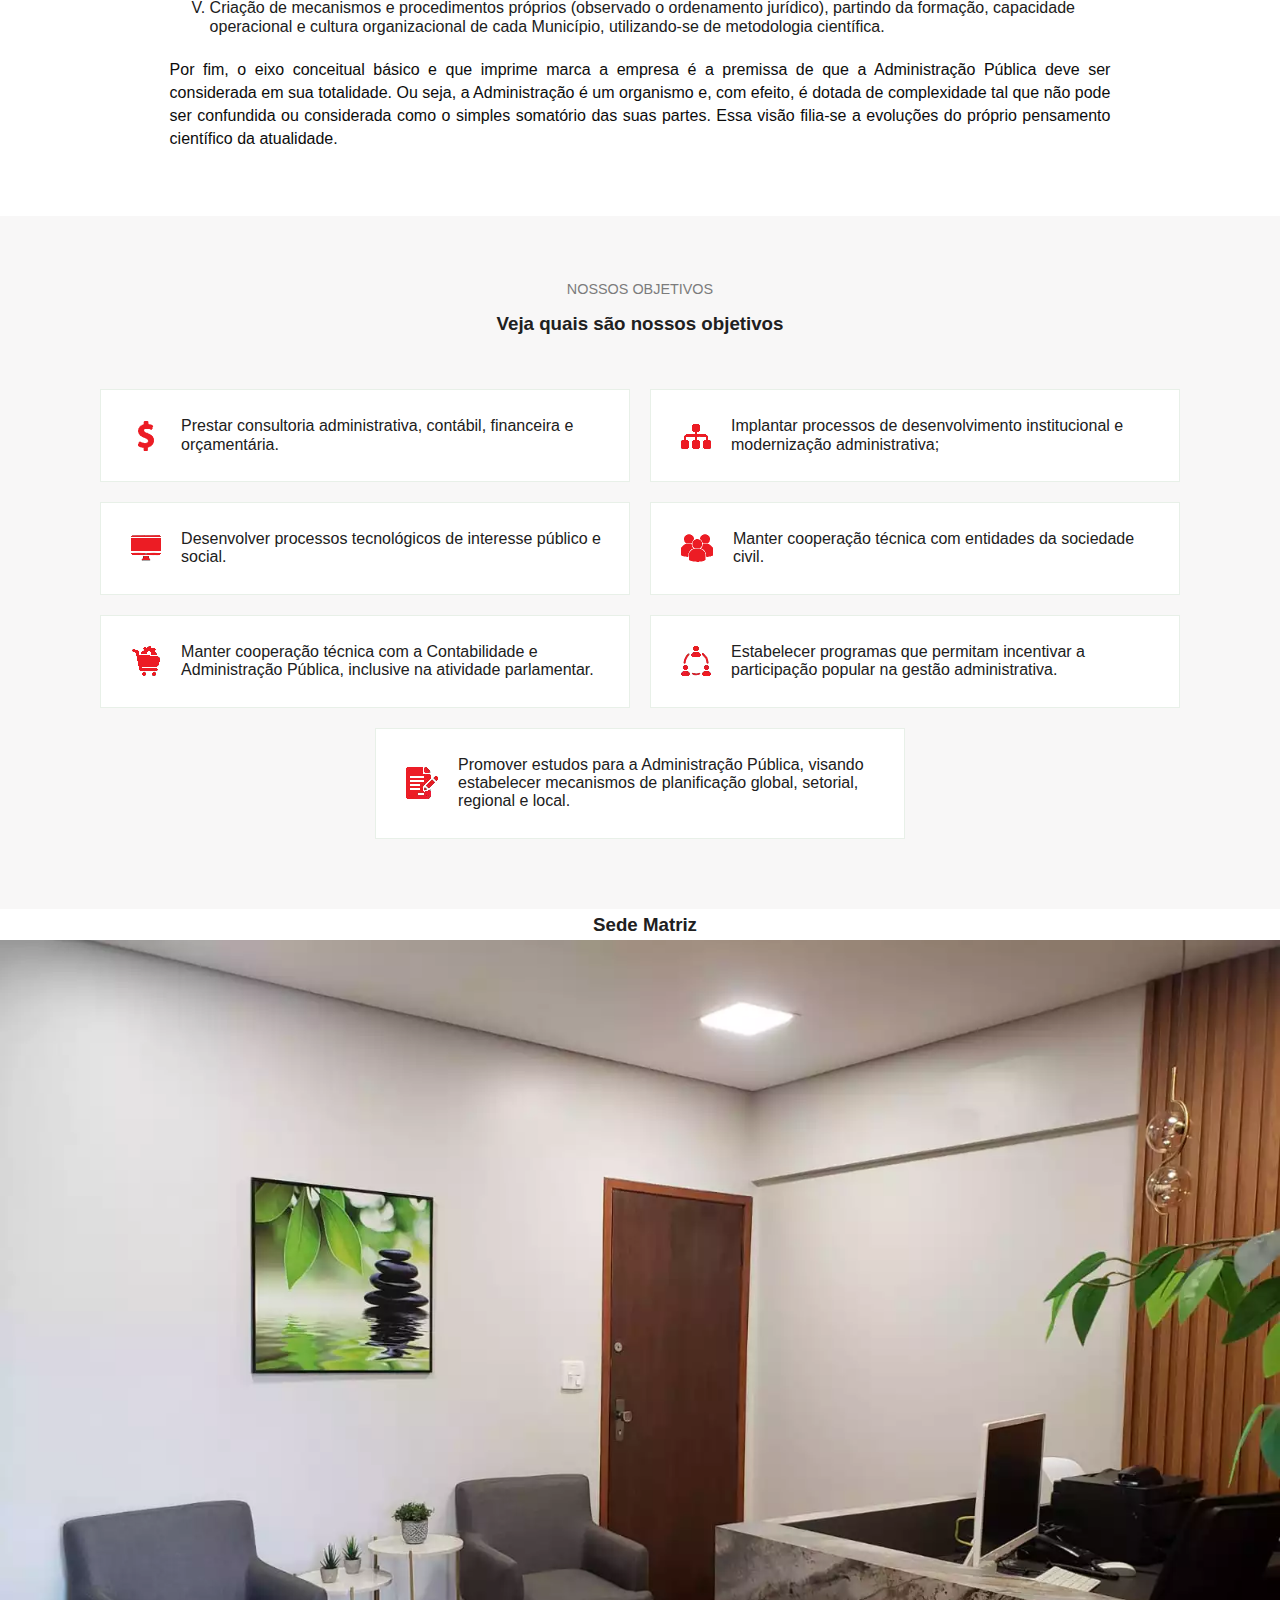
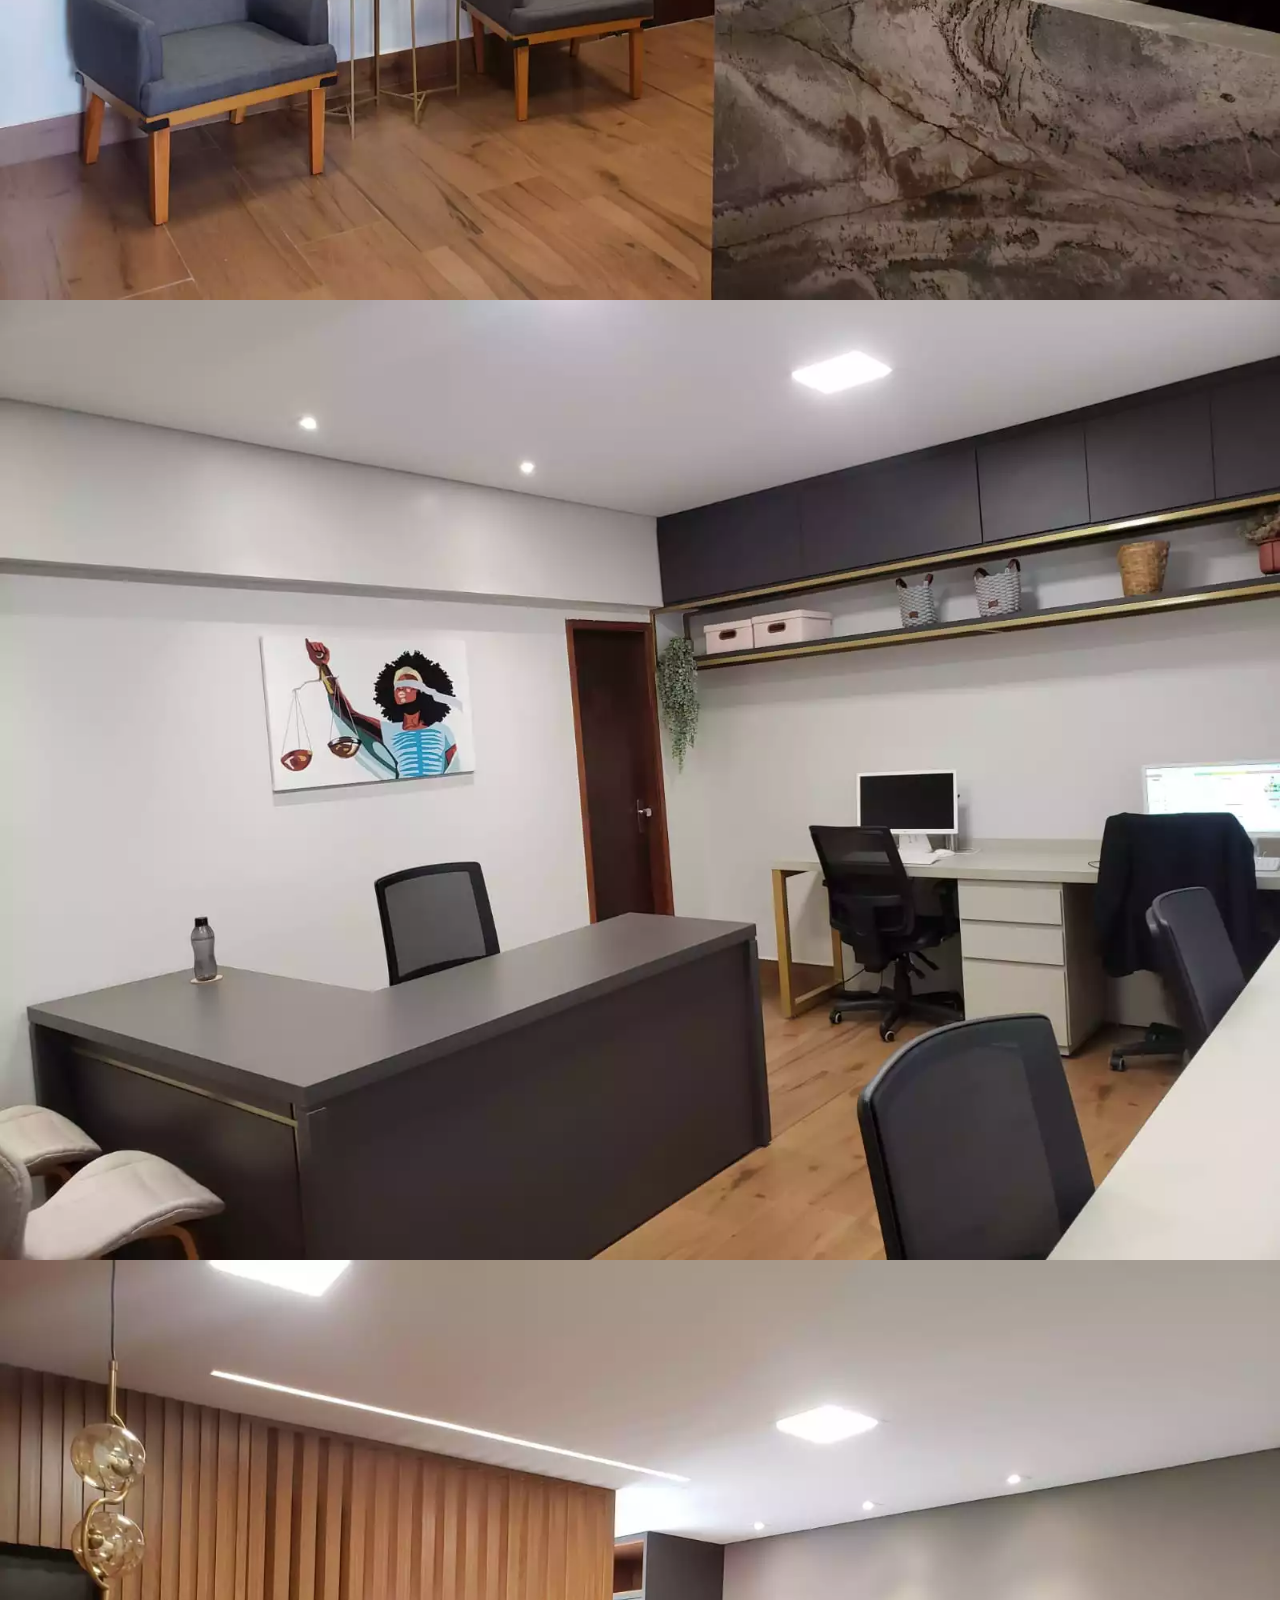
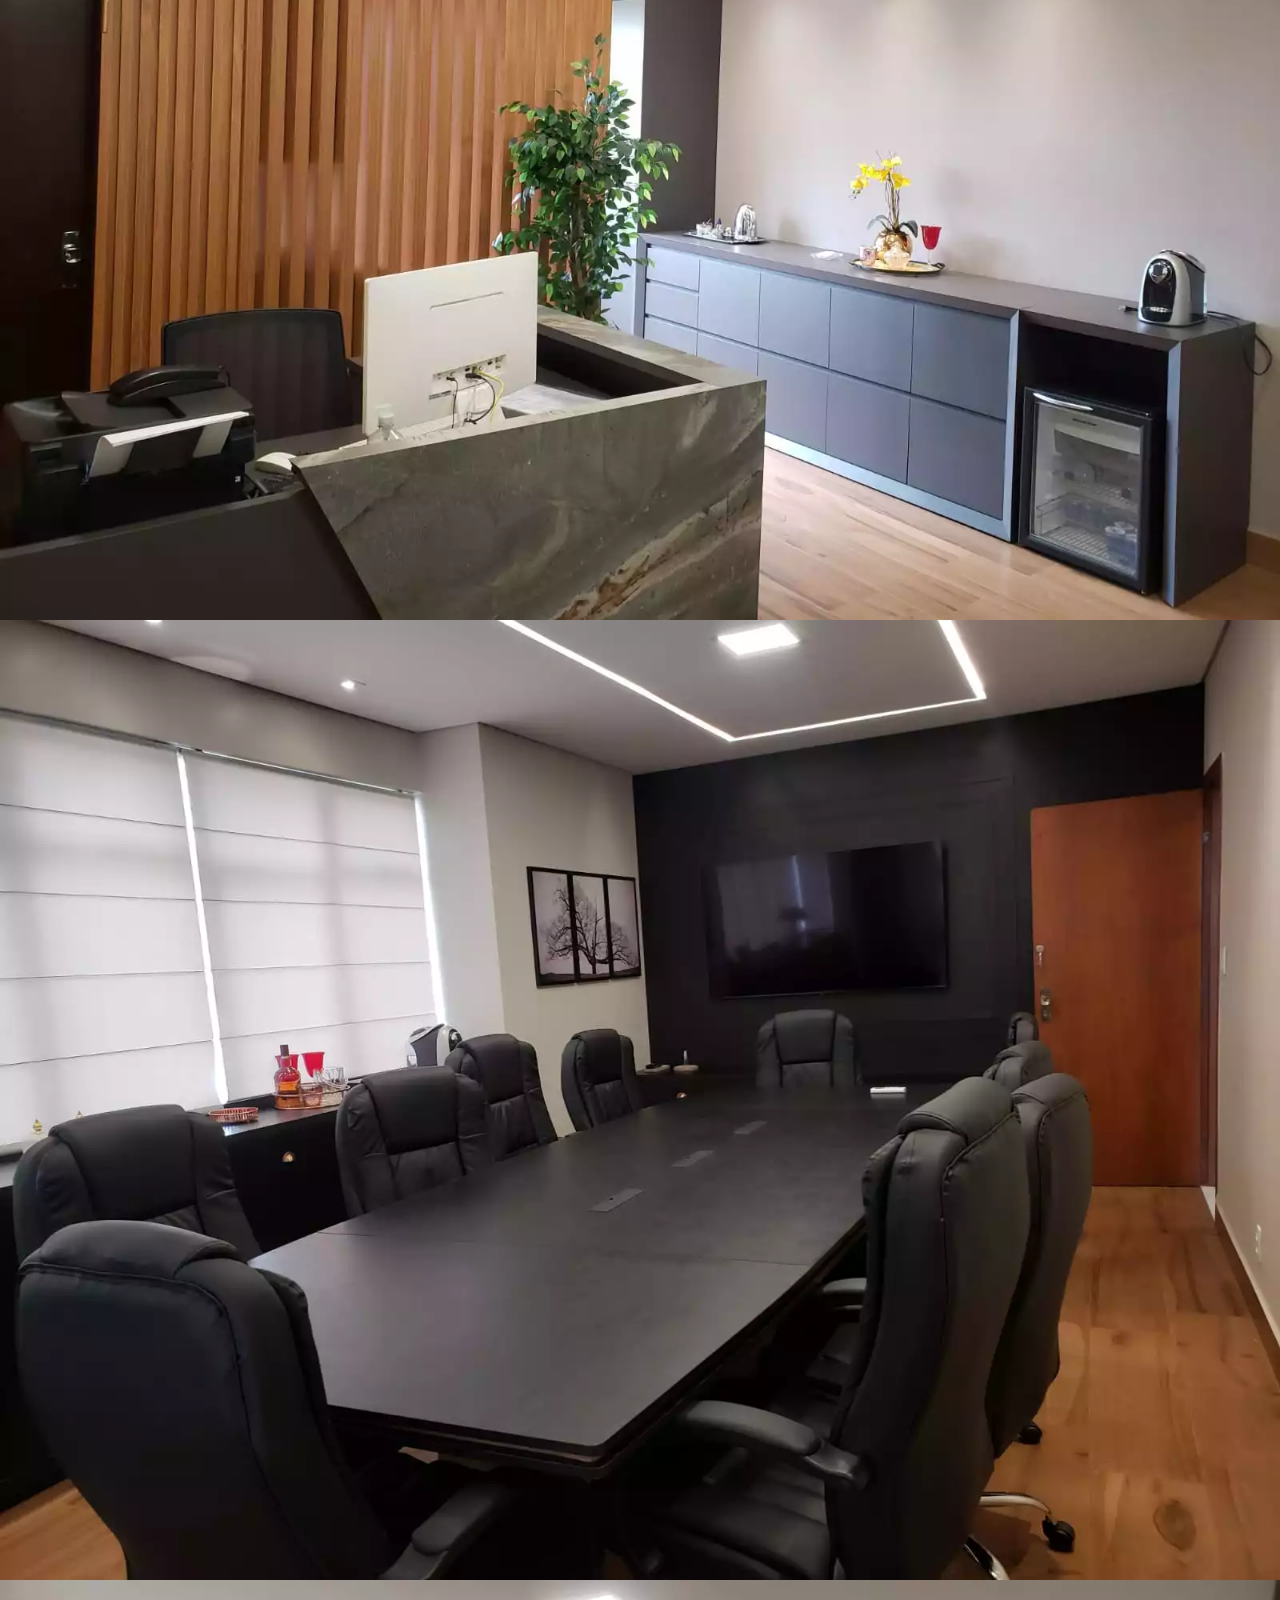
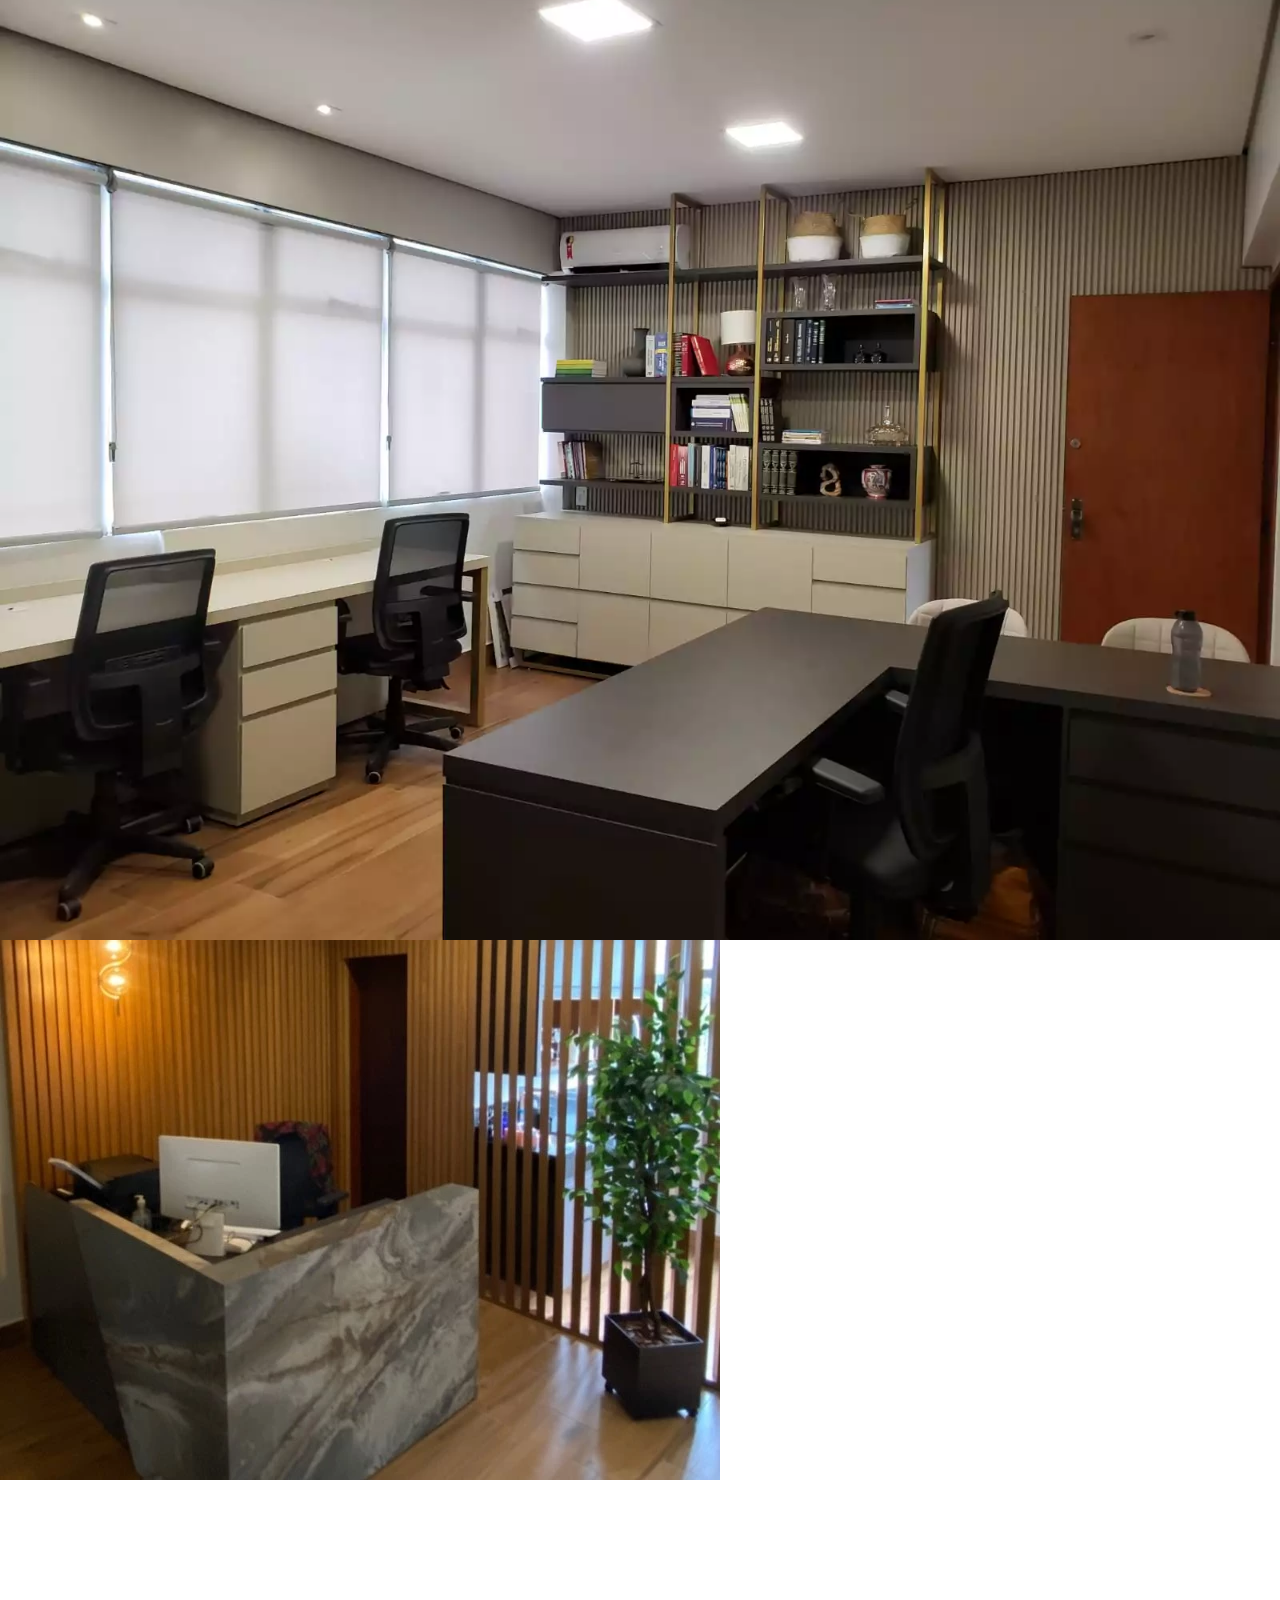
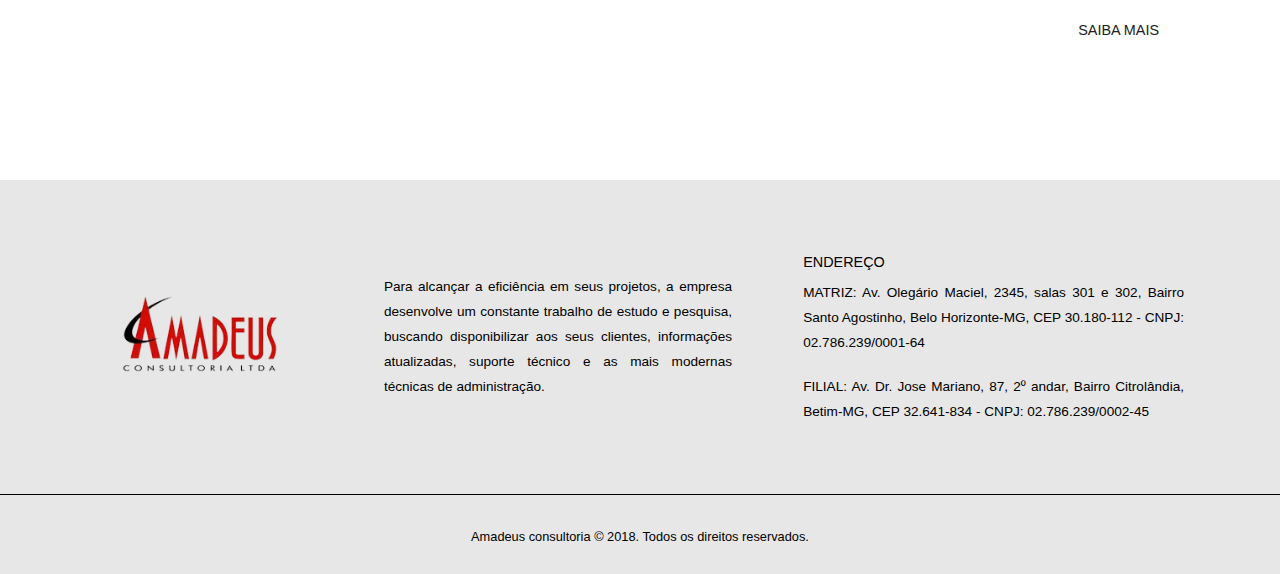
<file: empresa.html>
<!DOCTYPE html>
<html lang="pt-br">
    <head>
        <meta charset="utf-8">
        <title>Empresa - Amadeus Consultoria</title>
        <meta name="viewport" content="width=device-width, initial-scale=1">
        <link rel="icon" href="img/icons/icone-logo.webp" type="image/webp"/>
        <link href="https://cdn.jsdelivr.net/npm/bootstrap@5.0.2/dist/css/bootstrap.min.css" rel="stylesheet" integrity="sha384-EVSTQN3/azprG1Anm3QDgpJLIm9Nao0Yz1ztcQTwFspd3yD65VohhpuuCOmLASjC" crossorigin="anonymous">
        <link rel="stylesheet" type="text/css" href="style.css">
        <link rel="canonical" href="https://amadeusconsultoria.com.br/empresa">
        <meta name="robots" content="nofollow">
        <meta property="og:title" content="Empresa" />
        <meta name="description" content="" />
	    <meta property="og:description" content="" />
        <meta property="og:url" content="https://amadeusconsultoria.com.br/empresa" />
        <meta property="og:locale" content="pt_BR" />
        <meta property="og:image" content="https://amadeusconsultoria.com.br/img/icons/icone-logo.webp"/>
        <meta property="og:type" content="website" />
        <meta property="og:site_name" content="Amadeus Consultoria" />
    </head>
<body>

<section class="cabecalho-e-banner">
    <header>
        <nav>
            <div class="logo">
                <a href="index.html">
                    <img src="img/logo.webp">
                </a>
            </div>

            <div class="menu">
                <div class="menu-desktop">
                    <ul>
                        <li><img src="img/icons/home.webp"><a href="index.html">Página inicial</a></li>
                        <li><img src="img/icons/contato.webp"><a href="empresa.html">Sobre a empresa</a></li>
                        <li><img src="img/icons/servicos.webp"><a href="nossos_servicos.html">Nossos serviços</a></li>
                        <li><img src="img/icons/sobre.webp"><a href="quem_somos.html">Quem Somos</a></li>
                        <li><img src="img/icons/clientes.webp"><a href="clientes.html">Clientes</a></li>
                        <li><img src="img/icons/telefone.webp"><a href="contato.html">Entre em contato</a></li>
                        <li class="botao-webmail"><a href="http://webmail.migadu.com/" target="_blank">Acessar Webmail</a></li>
                    </ul>
                </div>
            </div>

            <div class="menu-mobile">
              
                <div id="mySidenav" class="sidenav">
                    <div class="fechar" onclick="closeNav()"><a>X</a></div>
                    <a href="index.html">Página inicial</a>
                    <a href="empresa.html">Sobre a empresa</a>
                    <a href="nossos_servicos.html">Nossos serviços</a>
                    <a href="quem_somos.html">Quem Somos</a>
                    <a href="clientes.html">Clientes</a>
                    <a href="contato.html">Contato</a>
                    <a href="http://webmail.migadu.com/" target="_blank">Webmail</a>
                </div>

                <span onclick="openNav()"><img src="img/icons/menu.webp"></span>
            </div>
        </nav>
    </header>

    <div class="banner-outras-paginas" style="background: url('img/banner-2.webp') no-repeat center;">    
        <div class="bloco-banner-outras-paginas">
            <h1>Empresa</h1>
        </div>
    </div>

    <span id="closebtn" onclick="closeNav()"></span>

    <section class="faixa">
        <div class="bloco-faixa">
            <div class="dentro-faixa">
                <img src="img/icons/faixa-1.webp" style="width: 50px;">
                <p>Atendimento presencial e online.</p>
            </div>

            <div class="dentro-faixa">
                <img src="img/icons/faixa-2.webp" style="width: 50px;">
                <p>Suporte de 2ª a 6ª feira, das 08:00 às 18:00 horas.</p>
            </div>

            <div class="dentro-faixa">
                <img src="img/icons/faixa-3.webp" style="width: 50px;">
                <p>Missionários dos serviços públicos.</p>
            </div>
        </div>
    </section>
</section>

<section class="sobre-pagina">
    <div class="bloco-sobre-pagina">

        <div class="imagens-sobre-pagina">
            <img src="img/sede-adm.webp">
        </div>

        <div class="descricao-sobre-pagina">
            <p>A AMADEUS CONSULTORIA LTDA, fundada em 13 de agosto de 1998, é uma empresa consonante com a contemporaneidade da administração pública e alicerçada em sólidas proposições constitutivas que propiciam a seus clientes embasamento para a solução dos mais diversos assuntos vivenciados na administração publica.</p>

            <p>Sua fundação coincide com uma época de profundas alterações na vida publica nacional, qual seja, por ocasião da discussão e aprovação das Emendas Constitucionais Nos 19 e 20, Reforma Administrativa e Reforma Previdenciária respectivamente.<br> Este ensejo propiciou a formulação de uma Empresa ágil, estruturada e bem informada, que presta serviços, promove estudos, implanta processos, desenvolve estudos e tecnologias, coopera tecnicamente com a Administração Pública e discute o aprimoramento das políticas do setor.<br> Para cada dos campos de conhecimento, a empresa mantém quadros técnicos especializados e desenvolve, simultaneamente, metodologias de integração interdisciplinar, que garantem aos seus consultores total compreensão da Administração Pública.</p>

            <p>Para alcançar a eficiência em seus projetos, a AMADEUS desenvolve trabalho constante de estudo e pesquisa e disponibiliza informações atualizadas, suporte técnico e as mais modernas tecnologias aos seus clientes, através dos consultores e especialistas.</p>
        </div>
    </div>

    <div class="outro-sobre">
        <p>Juridicamente busca-se a garantia de que todos os atos da Administração Pública estejam revestidos dos princípios constitucionais aplicáveis e em perfeita sincronia com a legislação vigente. Este campo compreende a elaboração de pareceres técnicos sobre consultas formuladas, auditoria, elaboração de legislação complementar e ordinária nos diversos campos de competência e elaboração dos instrumentos normativos regulamentares (decretos, portarias, etc.), além da representação em juízo ou fora dele.</p>

        <p>Administrativamente propõe a modernização através da utilização de tecnologias de ponta, buscando a otimização do quadro organizacional e de pessoal, visando reduzir o custeio e aumentar a capacidade de investimentos. Ao mesmo tempo, atua na agilidade dos processos administrativos e operacionais, utilizando-se de técnicas que propiciem o alcance da eficiência e da eficácia.</p>
 
        <p>Educacionalmente a AMADEUS CONSULTORIA busca soluções baseadas na aplicação de técnicas e saberes, propiciados por estudos atuais desenvolvidos pelo cientificismo acadêmico. A experiência de nosso corpo técnico adquirida em instituições públicas, organização de seminários e simpósios educacionais, aliada as técnicas e saberes acadêmicos nos confere grau de excelência neste setor.<br> O diferencial dos serviços prestados pela Amadeus Consultoria Ltda., o que, como tal, a singulariza perante outras empresas, é a sua metodologia do trabalho, caracterizada fundamentalmente por cinco fatores:</p>
        <ol type="I">
            <li> Reconhecimento de que a Administração Pública deve ser considerada como um todo (visão holística);</li>
            <li> Equipe multidisciplinar formada por profissionais com experiência em administrações municipais e com especializações distintas, abrangendo o espectro de ações governamentais na gestão municipal;</li>
            <li> Atuação presencial, ou seja, mediante deslocamento de técnicos para atuação na sede da contratante;</li>
            <li> Transferência de know-how, em processo permanente de formação dos servidores públicos das áreas relacionadas à prestação do serviço;</li>
            <li> Criação de mecanismos e procedimentos próprios (observado o ordenamento jurídico), partindo da formação, capacidade operacional e cultura organizacional de cada Município, utilizando-se de metodologia científica.</li>
        </ol>

        <p>Por fim, o eixo conceitual básico e que imprime marca a empresa é a premissa de que a Administração Pública deve ser considerada em sua totalidade. Ou seja, a Administração é um organismo e, com efeito, é dotada de complexidade tal que não pode ser confundida ou considerada como o simples somatório das suas partes. Essa visão filia-se a evoluções do próprio pensamento científico da atualidade.</p>
    </div>
</section>

<section class="objetivos-sobre">

    <div class="titulo">
        <h5>Nossos objetivos</h5>  
        <h3>Veja quais são nossos objetivos</h3>
    </div>

    <div class="icones-objetivos">
        <div class="individual-objetivos">
            <img src="img/icons/objetivo-1.webp">
            <p>Prestar consultoria administrativa, contábil, financeira e orçamentária.</p>
        </div>

        <div class="individual-objetivos">
            <img src="img/icons/objetivo-2.webp">
            <p>Implantar processos de desenvolvimento institucional e modernização administrativa;</p>
        </div>

        <div class="individual-objetivos">
            <img src="img/icons/objetivo-3.webp">
            <p>Desenvolver processos tecnológicos de interesse público e social.</p>
        </div>

        <div class="individual-objetivos">
            <img src="img/icons/objetivo-4.webp">
            <p>Manter cooperação técnica com entidades da sociedade civil.</p>
        </div>

        <div class="individual-objetivos">
            <img src="img/icons/objetivo-5.webp">
            <p>Manter cooperação técnica com a Contabilidade e Administração Pública, inclusive na atividade parlamentar.</p>
        </div>

        <div class="individual-objetivos">
            <img src="img/icons/objetivo-6.webp">
            <p>Estabelecer programas que permitam incentivar a participação popular na gestão administrativa.</p>
        </div>


        <div class="individual-objetivos">
            <img src="img/icons/objetivo-7.webp">
            <p>Promover estudos para a Administração Pública, visando estabelecer mecanismos de planificação global, setorial, regional e local.</p>
        </div>
    </div>
</section>

<section class="nova-sedes">
    <div class="titulo mt-4">
        <h3>Sede Matriz</h3>
    </div>

    <div class="row m-3">
        <div class="col-lg-4 col-md-12 mb-4 mb-lg-0">
            <img
                src="img/nova-sede/sede-adm-1.webp"
                class="w-100 shadow-1-strong rounded mb-4"
                alt="Foto 1 Ampla da Nova Sede"
            />
            <img
                src="img/nova-sede/sede-adm-4.webp"
                class="w-100 shadow-1-strong rounded mb-4"
                alt="Foto 5 da Equipe na Nova Sede"
            />
        </div>
        
        <div class="col-lg-4 mb-4 mb-lg-0">
            <img
                src="img/nova-sede/sede-adm-2.webp"
                class="w-100 shadow-1-strong rounded mb-4"
                alt="Foto de alguns funcionários em seus computadores"
            />
            <img
                src="img/nova-sede/sede-adm-5.webp"
                class="w-100 shadow-1-strong rounded mb-4"
                alt="Foto 5 da Equipe na Nova Sede"
            />
        </div>
        
        <div class="col-lg-4 mb-4 mb-lg-0">
            <img
                src="img/nova-sede/sede-adm-3.webp"
                class="w-100 shadow-1-strong rounded mb-4"
                alt="Foto 5 da Equipe na Nova Sede"
            />
            <img
                src="img/nova-sede/sede-adm-6.webp"
                class="w-100 shadow-1-strong rounded mb-4"
                alt="Foto 5 da Equipe na Nova Sede"
            />
        </div>
    </div>
</section>

<section class="informacao-faixa">
    <div class="bloco-informacao">
        <p>Disponibilizar aos seus clientes informações atualizadas, suporte técnico e as mais modernas tecnologias.</p>
        <a href="servicos.html">Saiba mais</a>
    </div>
</section>

<footer>
    <div class="bloco-rodape">    
        <div class="logo-rodape">
            <img src="img/logo.webp">
        </div>

        <div class="superior-rodape">
            <h4>Para alcançar a eficiência em seus projetos, a empresa desenvolve um constante trabalho de estudo e pesquisa, buscando disponibilizar aos seus clientes, informações atualizadas, suporte técnico e as mais modernas técnicas de administração.</h4>
        </div>

        <div class="endereco-rodape">
            <h5>Endereço</h5>
            <p>MATRIZ: Av. Olegário Maciel, 2345, salas 301 e 302, Bairro Santo Agostinho, Belo Horizonte-MG, CEP 30.180-112 - CNPJ: 02.786.239/0001-64</p>
            <br>
            <p>FILIAL: Av. Dr. Jose Mariano, 87, 2º andar, Bairro Citrolândia, Betim-MG, CEP 32.641-834 - CNPJ: 02.786.239/0002-45</p>
        </div>
    </div>

    <div class="inferior-rodape">
        <div class="copy">
            <p>Amadeus consultoria © 2018. Todos os direitos reservados.</p>
        </div>
    </div>
</footer>

<script src="https://cdn.jsdelivr.net/npm/@popperjs/core@2.9.2/dist/umd/popper.min.js" integrity="sha384-IQsoLXl5PILFhosVNubq5LC7Qb9DXgDA9i+tQ8Zj3iwWAwPtgFTxbJ8NT4GN1R8p" crossorigin="anonymous"></script>
<script src="https://cdn.jsdelivr.net/npm/bootstrap@5.0.2/dist/js/bootstrap.min.js" integrity="sha384-cVKIPhGWiC2Al4u+LWgxfKTRIcfu0JTxR+EQDz/bgldoEyl4H0zUF0QKbrJ0EcQF" crossorigin="anonymous"></script>    
<script src="js/index.js"></script>

</body>
</html>
</file>
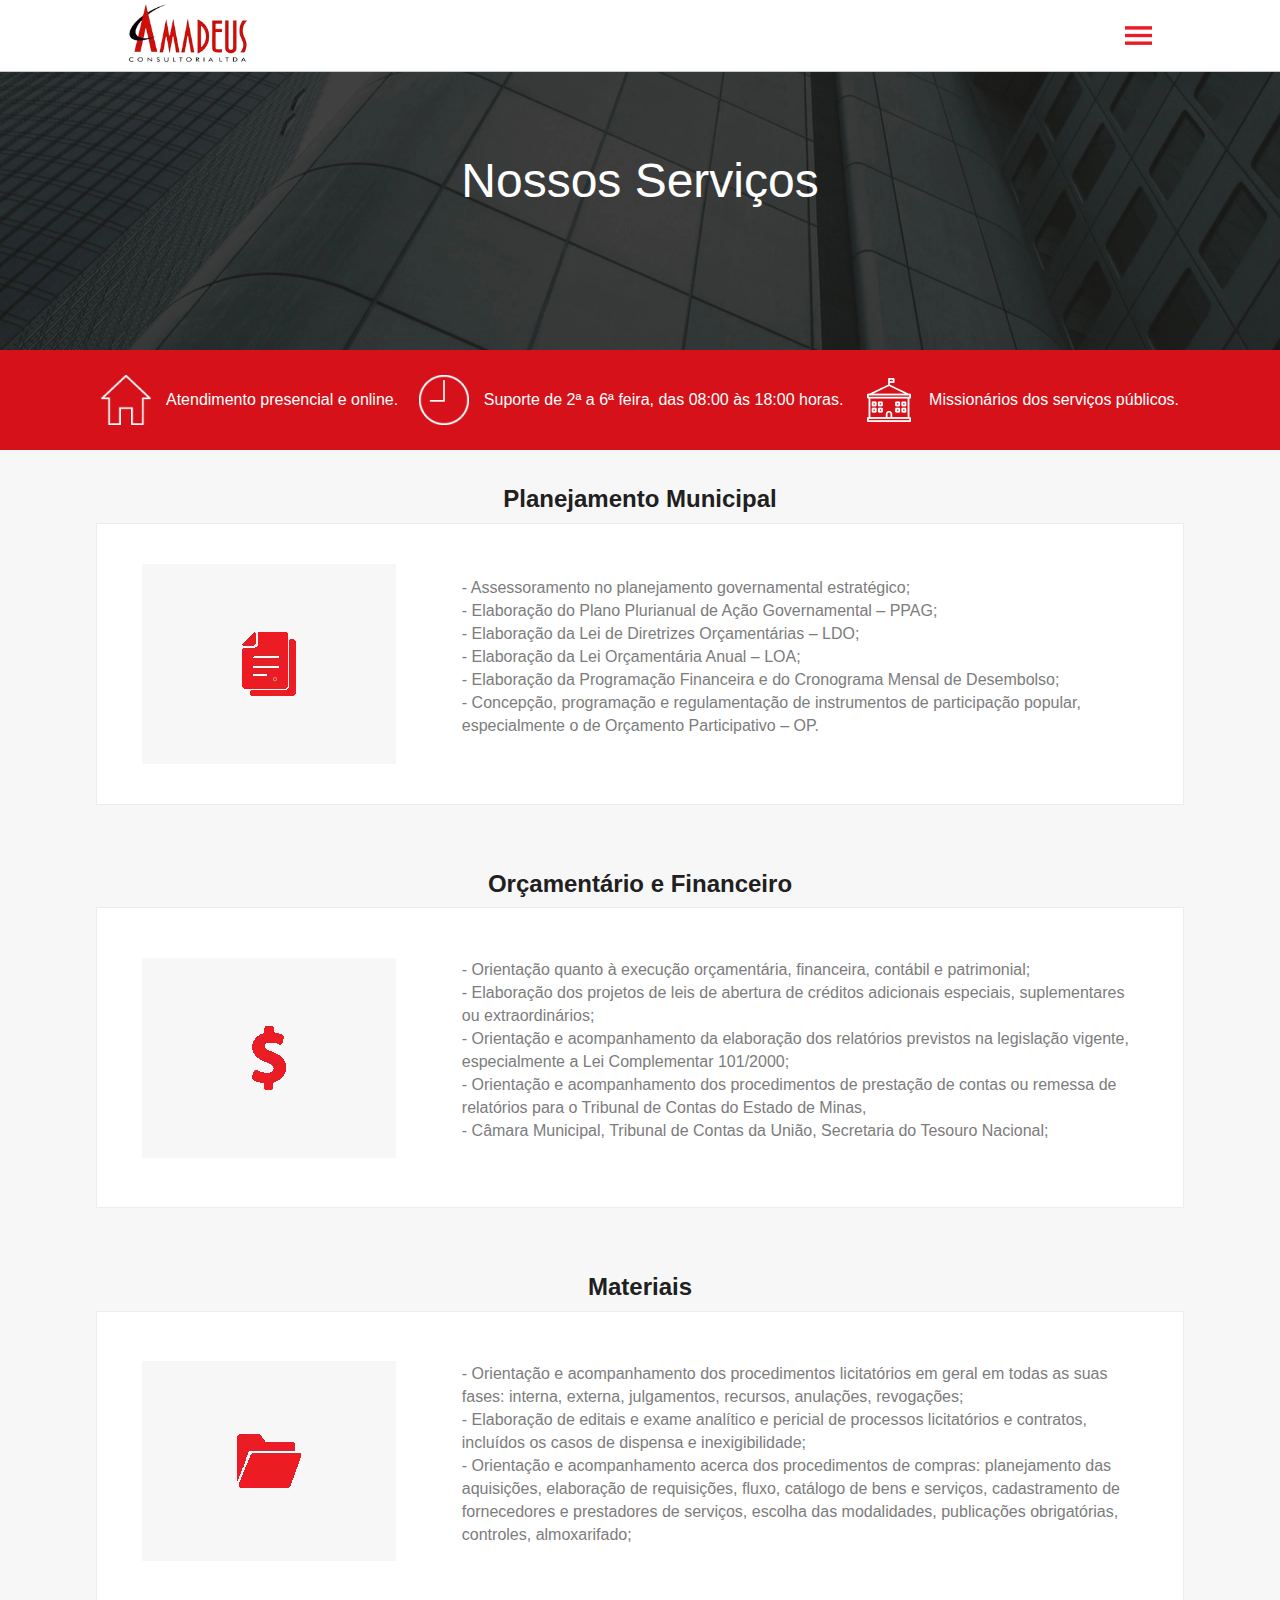
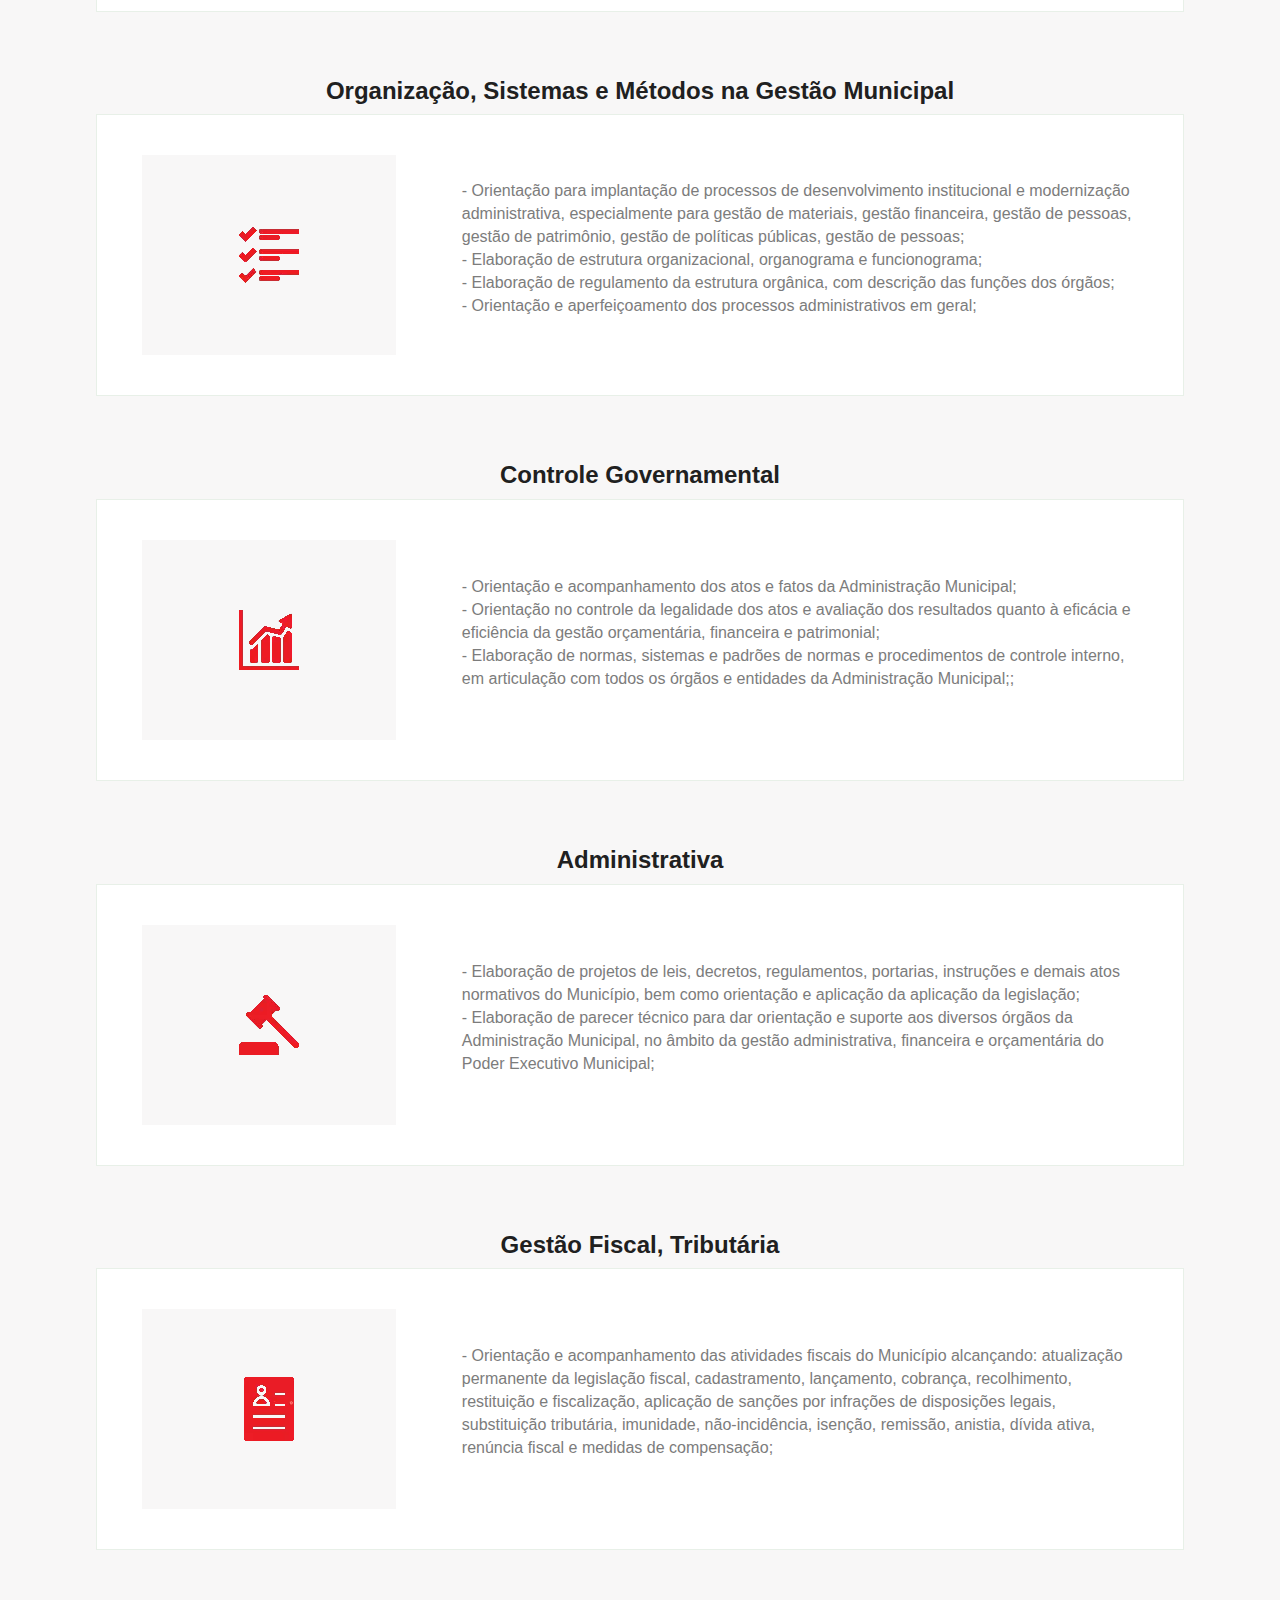
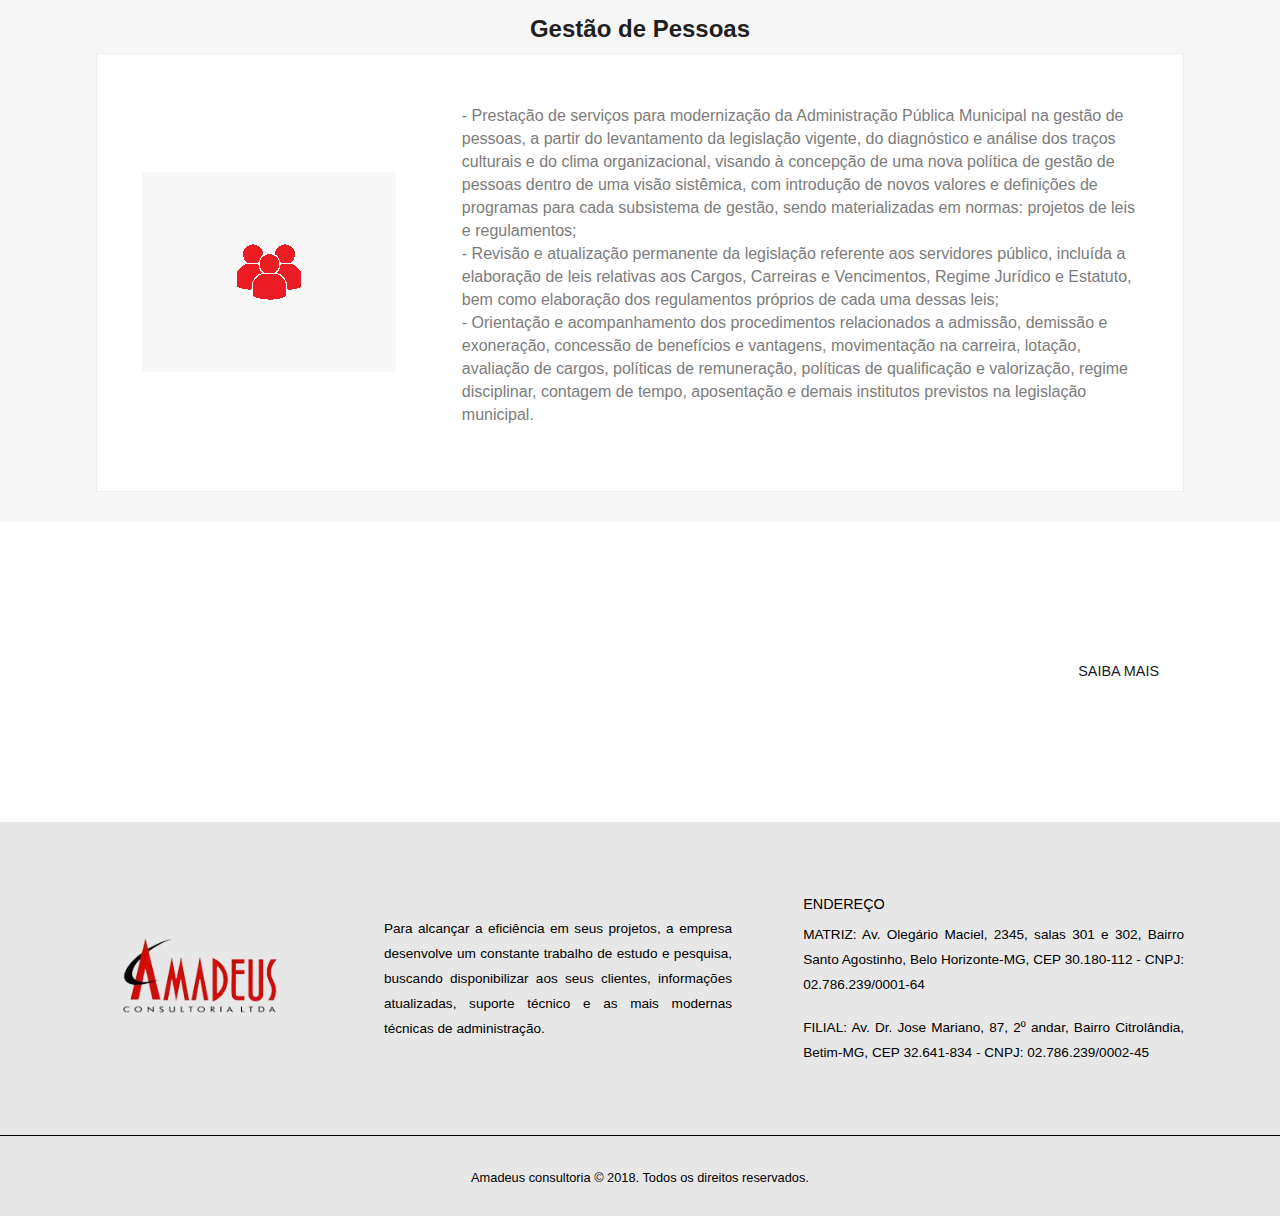
<file: nossos_servicos.html>
<!DOCTYPE html>
<html lang="pt-br">
<head>

    <meta charset="utf-8">
    <meta name="viewport" content="width=device-width, initial-scale=1, shrink-to-fit=no">
    <link rel="icon" href="img/icons/icone-logo.webp" type="image/webp"/>
    <link rel="stylesheet" type="text/css" href="style.css">
    <link rel="canonical" href="https://amadeusconsultoria.com.br/">
    <title>Nossos Serviços - Amadeus Consultoria</title>
    <meta name="robots" content="nofollow">
    <meta property="og:title" content="Nossos Serviços" />
    <meta name="description" content="" />
    <meta property="og:description" content="" />
    <meta property="og:url" content="https://amadeusconsultoria.com.br/nossos_servicos" />
    <meta property="og:locale" content="pt_BR" />
    <meta property="og:image" content="https://amadeusconsultoria.com.br/img/icons/icone-logo.webp"/>
    <meta property="og:type" content="website" />
    <meta property="og:site_name" content="Amadeus Consultoria" />
</head>

<body>

<section class="cabecalho-e-banner">
    <header>
        <nav>
            <div class="logo">
                <a href="index.html">
                    <img src="img/logo.webp">
                </a>
            </div>

            <div class="menu">
                <div class="menu-desktop">
                    <ul>
                        <li><img src="img/icons/home.webp"><a href="index.html">Página inicial</a></li>
                        <li><img src="img/icons/contato.webp"><a href="empresa.html">Sobre a empresa</a></li>
                        <li><img src="img/icons/servicos.webp"><a href="nossos_servicos.html">Nossos serviços</a></li>
                        <li><img src="img/icons/sobre.webp"><a href="quem_somos.html">Quem Somos</a></li>
                        <li><img src="img/icons/clientes.webp"><a href="clientes.html">Clientes</a></li>
                        <li><img src="img/icons/telefone.webp"><a href="contato.html">Entre em contato</a></li>
                        <li class="botao-webmail"><a href="http://webmail.migadu.com/" target="_blank">Acessar Webmail</a></li>
                    </ul>
                </div>
            </div>

            <div class="menu-mobile">
              
                <div id="mySidenav" class="sidenav">
                    <div class="fechar" onclick="closeNav()"><a>X</a></div>
                    <a href="index.html">Página inicial</a>
                    <a href="empresa.html">Sobre a empresa</a>
                    <a href="nossos_servicos.html">Nossos serviços</a>
                    <a href="quem_somos.html">Quem Somos</a>
                    <a href="clientes.html">Clientes</a>
                    <a href="contato.html">Contato</a>
                    <a href="http://webmail.migadu.com/" target="_blank">Webmail</a>
                </div>

                <span onclick="openNav()"><img src="img/icons/menu.webp"></span>
            </div>
        </nav>
    </header>


    <div class="banner-outras-paginas" style="background: url('img/banner-2.webp') no-repeat center;"> 
        <div class="bloco-banner-outras-paginas">
            <h1>Nossos Serviços</h1>
        </div>
    </div>

    <span id="closebtn" onclick="closeNav()"></span>

    <section class="faixa">
        <div class="bloco-faixa">
            <div class="dentro-faixa">
                <img src="img/icons/faixa-1.webp" style="width: 50px;">
                <p>Atendimento presencial e online.</p>
            </div>

            <div class="dentro-faixa">
                <img src="img/icons/faixa-2.webp" style="width: 50px;">
                <p>Suporte de 2ª a 6ª feira, das 08:00 às 18:00 horas.</p>
            </div>

            <div class="dentro-faixa">
                <img src="img/icons/faixa-3.webp" style="width: 50px;">
                <p>Missionários dos serviços públicos.</p>
            </div>
        </div>
    </section>
</section>

<section class="servico-especifico" id="planejamento-municipal">
    <h2 class="titulo"> Planejamento Municipal</h2>
    <div class="especifico-bloco-servico">
        
        <div class="imagem-servico-especifico">
            <img src="img/icons/servico-1.webp">
        </div>

        <div class="descricao-servico-especifico">
            <div class="texto-servico-especifico">
                <p>- Assessoramento no planejamento governamental estratégico;<br>
                - Elaboração do Plano Plurianual de Ação Governamental – PPAG;<br>
                - Elaboração da Lei de Diretrizes Orçamentárias – LDO;<br>
                - Elaboração da Lei Orçamentária Anual – LOA;<br>
                - Elaboração da Programação Financeira e do Cronograma Mensal de Desembolso;<br>
                - Concepção, programação e regulamentação de instrumentos de participação popular, especialmente o de Orçamento Participativo – OP.</p>
            </div>
        </div>  
    </div>
</section>

<section class="servico-especifico" id="orcamentario-e-financeiro">
    <h2 class="titulo"> Orçamentário e Financeiro</h2>
    <div class="especifico-bloco-servico">
            
            
        <div class="imagem-servico-especifico">
            <img src="img/icons/servico-2.webp">
        </div>

        <div class="descricao-servico-especifico">
            <div class="texto-servico-especifico">
                <p>- Orientação quanto à execução orçamentária, financeira, contábil e patrimonial;<br>
                - Elaboração dos projetos de leis de abertura de créditos adicionais especiais, suplementares ou extraordinários;<br>
                - Orientação e acompanhamento da elaboração dos relatórios previstos na legislação vigente, especialmente a Lei Complementar 101/2000;<br>
                - Orientação e acompanhamento dos procedimentos de prestação de contas ou remessa de relatórios para o Tribunal de Contas do Estado de Minas, <br>- Câmara Municipal, Tribunal de Contas da União, Secretaria do Tesouro Nacional;</p>
            </div>
        </div>  
    </div>
</section>

<section class="servico-especifico" id="materiais">
    <h2 class="titulo"> Materiais</h2>
    <div class="especifico-bloco-servico">
        
        <div class="imagem-servico-especifico">
            <img src="img/icons/servico-3.webp">
        </div>

        <div class="descricao-servico-especifico">
            <div class="texto-servico-especifico">
                <p>- Orientação e acompanhamento dos procedimentos licitatórios em geral em todas as suas fases: interna, externa, julgamentos, recursos, anulações, revogações;<br>
                - Elaboração de editais e exame analítico e pericial de processos licitatórios e contratos, incluídos os casos de dispensa e inexigibilidade;<br>
                - Orientação e acompanhamento acerca dos procedimentos de compras: planejamento das aquisições, elaboração de requisições, fluxo, catálogo de bens e serviços, cadastramento de fornecedores e prestadores de serviços, escolha das modalidades, publicações obrigatórias, controles, almoxarifado;</p>
            </div>
        </div>  
    </div>
</section>

<section class="servico-especifico" id="organizacao">
    <h2 class="titulo">Organização, Sistemas e Métodos na Gestão Municipal</h2>
    <div class="especifico-bloco-servico">
        
        <div class="imagem-servico-especifico">
            <img src="img/icons/servico-4.webp">
        </div>

        <div class="descricao-servico-especifico">
            <div class="texto-servico-especifico">
                
                <p>- Orientação para implantação de processos de desenvolvimento institucional e modernização administrativa, especialmente para gestão de materiais, gestão financeira, gestão de pessoas, gestão de patrimônio, gestão de políticas públicas, gestão de pessoas;<br>
                - Elaboração de estrutura organizacional, organograma e funcionograma;<br>
                - Elaboração de regulamento da estrutura orgânica, com descrição das funções dos órgãos;<br>
                - Orientação e aperfeiçoamento dos processos administrativos em geral;</p>
            </div>
        </div>  
    </div>
</section>


<section class="servico-especifico" id="controle-govenamental">
    <h2 class="titulo">Controle Governamental</h2>
    <div class="especifico-bloco-servico">
        
        <div class="imagem-servico-especifico">
            <img src="img/icons/servico-5.webp">
        </div>

        <div class="descricao-servico-especifico">
            <div class="texto-servico-especifico">
                <p>- Orientação e acompanhamento dos atos e fatos da Administração Municipal;<br>
                - Orientação no controle da legalidade dos atos e avaliação dos resultados quanto à eficácia e eficiência da gestão orçamentária, financeira e patrimonial;<br>
                - Elaboração de normas, sistemas e padrões de normas e procedimentos de controle interno, em articulação com todos os órgãos e entidades da Administração Municipal;​​​​;</p>
            </div>
        </div>  
    </div>
</section>

<section class="servico-especifico" id="administrativa">
    <h2 class="titulo">Administrativa</h2>
    <div class="especifico-bloco-servico">
        
        <div class="imagem-servico-especifico">
            <img src="img/icons/servico-8.webp">
        </div>

        <div class="descricao-servico-especifico">
            <div class="texto-servico-especifico">
                <p>- Elaboração de projetos de leis, decretos, regulamentos, portarias, instruções e demais atos normativos do Município, bem como orientação e aplicação da aplicação da legislação;<br>
                - Elaboração de parecer técnico para dar orientação e suporte aos diversos órgãos da Administração Municipal, no âmbito da gestão administrativa, financeira e orçamentária do Poder Executivo Municipal;
                </p>
            </div>
        </div>  
    </div>
</section>

<section class="servico-especifico" id="gestao">
    <h2 class="titulo">Gestão Fiscal, Tributária</h2>
    <div class="especifico-bloco-servico">
        
        <div class="imagem-servico-especifico">
            <img src="img/icons/servico-6.webp">
        </div>

        <div class="descricao-servico-especifico">
            <div class="texto-servico-especifico">
                <p>- Orientação e acompanhamento das atividades fiscais do Município alcançando: atualização permanente da legislação fiscal, cadastramento, lançamento, cobrança, recolhimento, restituição e fiscalização, aplicação de sanções por infrações de disposições legais, substituição tributária, imunidade, não-incidência, isenção, remissão, anistia, dívida ativa, renúncia fiscal e medidas de compensação;</p>
            </div>
        </div>  
    </div>
</section>

<section class="servico-especifico" id="gestao-pessoas">
    <h2 class="titulo">Gestão de Pessoas</h2>
    <div class="especifico-bloco-servico">
        
        <div class="imagem-servico-especifico">
            <img src="img/icons/servico-7.webp">
        </div>

        <div class="descricao-servico-especifico">
            <div class="texto-servico-especifico">
                <p>- Prestação de serviços para modernização da Administração Pública Municipal na gestão de pessoas, a partir do levantamento da legislação vigente, do diagnóstico e análise dos traços culturais e do clima organizacional, visando à concepção de uma nova política de gestão de pessoas dentro de uma visão sistêmica, com introdução de novos valores e definições de programas para cada subsistema de gestão, sendo materializadas em normas: projetos de leis e regulamentos;<br>
                - Revisão e atualização permanente da legislação referente aos servidores público, incluída a elaboração de leis relativas aos Cargos, Carreiras e Vencimentos, Regime Jurídico e Estatuto, bem como elaboração dos regulamentos próprios de cada uma dessas leis;<br>
                - Orientação e acompanhamento dos procedimentos relacionados a admissão, demissão e exoneração, concessão de benefícios e vantagens, movimentação na carreira, lotação, avaliação de cargos, políticas de remuneração, políticas de qualificação e valorização, regime disciplinar, contagem de tempo, aposentação e demais institutos previstos na legislação municipal.</p>
            </div>
        </div>  
    </div>
</section>

<section class="informacao-faixa">
    <div class="bloco-informacao">
        <p>Para alcançar a eficiência em seus projetos, a empresa desenvolve um constante trabalho de estudo e pesquisa.</p>
        <a href="empresa.html">Saiba mais</a>
    </div>
</section>

<footer>
    <div class="bloco-rodape">    
        <div class="logo-rodape">
            <img src="img/logo.webp">
        </div>

        <div class="superior-rodape">
            <h4>Para alcançar a eficiência em seus projetos, a empresa desenvolve um constante trabalho de estudo e pesquisa, buscando disponibilizar aos seus clientes, informações atualizadas, suporte técnico e as mais modernas técnicas de administração.</h4>
        </div>

        <div class="endereco-rodape">
            <h5>Endereço</h5>
            <p>MATRIZ: Av. Olegário Maciel, 2345, salas 301 e 302, Bairro Santo Agostinho, Belo Horizonte-MG, CEP 30.180-112 - CNPJ: 02.786.239/0001-64</p>
            <br>
            <p>FILIAL: Av. Dr. Jose Mariano, 87, 2º andar, Bairro Citrolândia, Betim-MG, CEP 32.641-834 - CNPJ: 02.786.239/0002-45</p>
        </div>
    </div>

    <div class="inferior-rodape">
        <div class="copy">
            <p>Amadeus consultoria © 2018. Todos os direitos reservados.</p>
        </div>
    </div>
</footer>

<script src="js/index.js"></script>

</body>
</html>
</file>
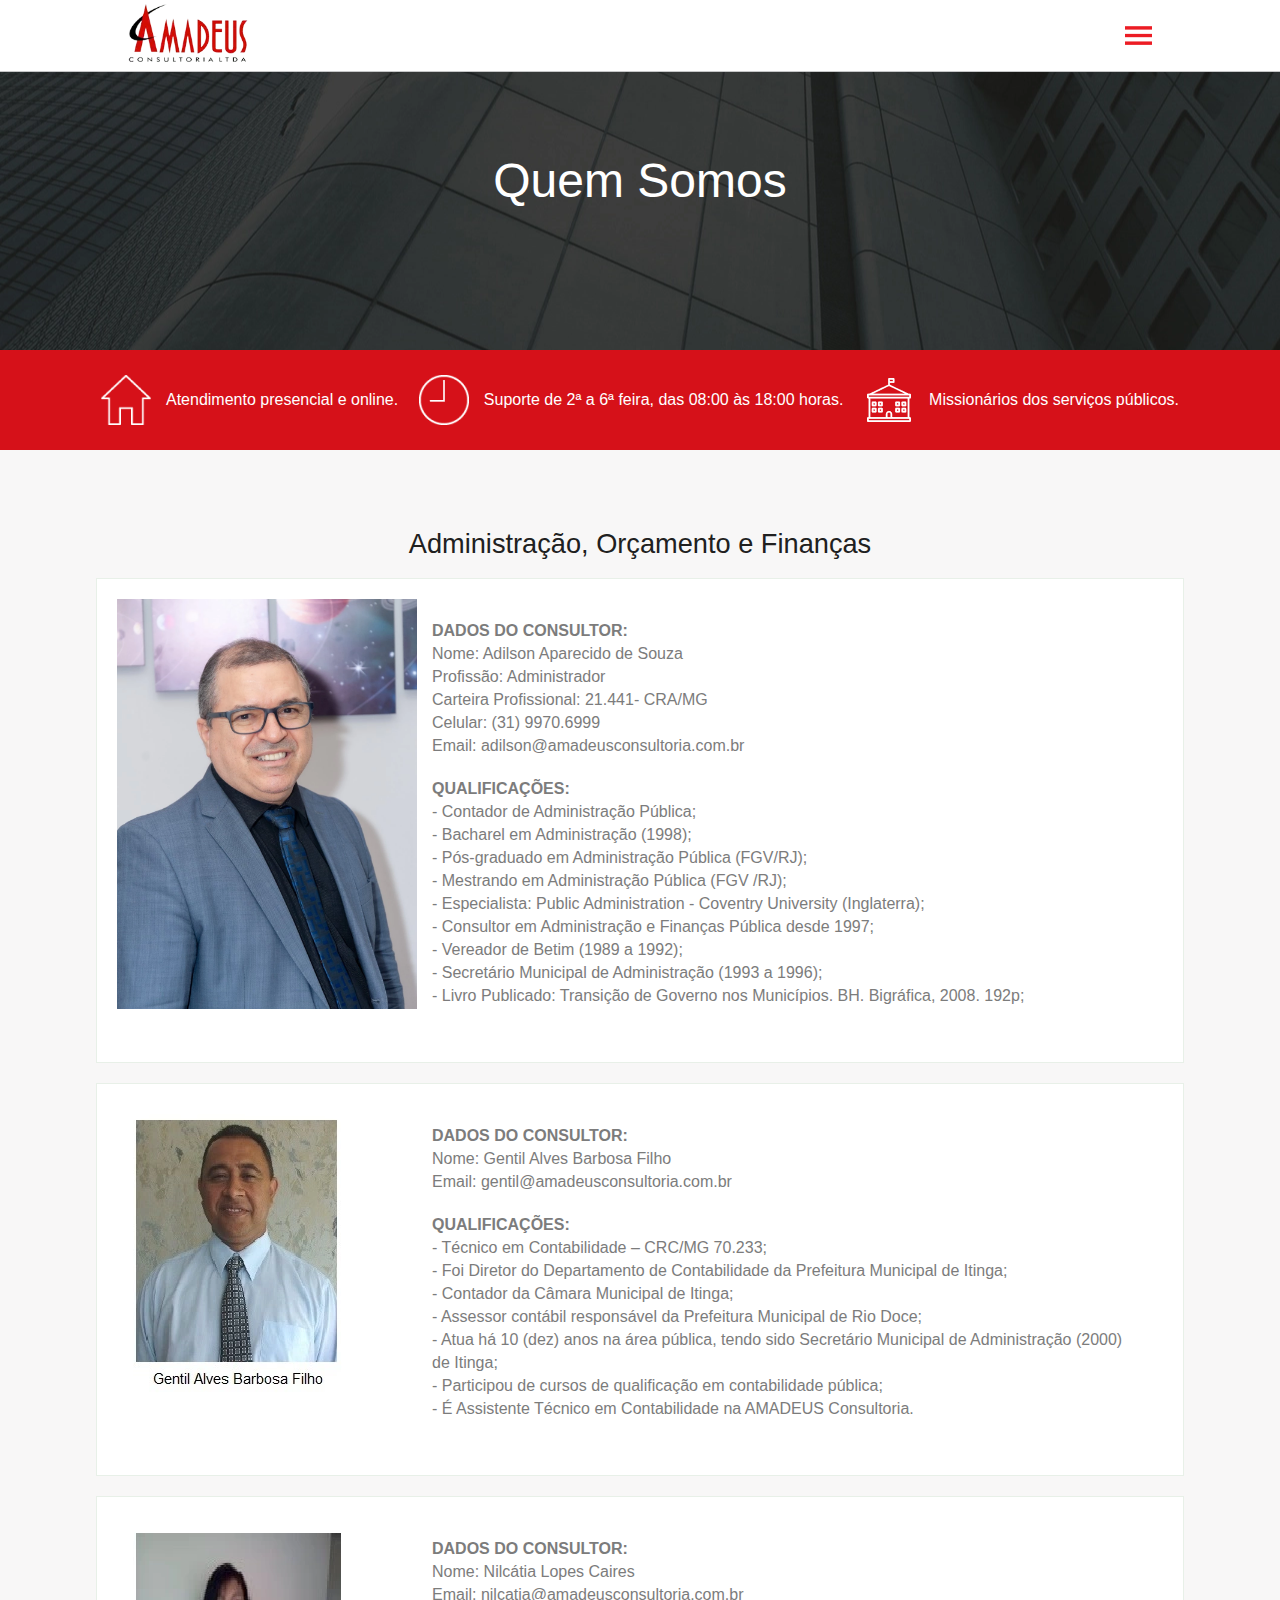
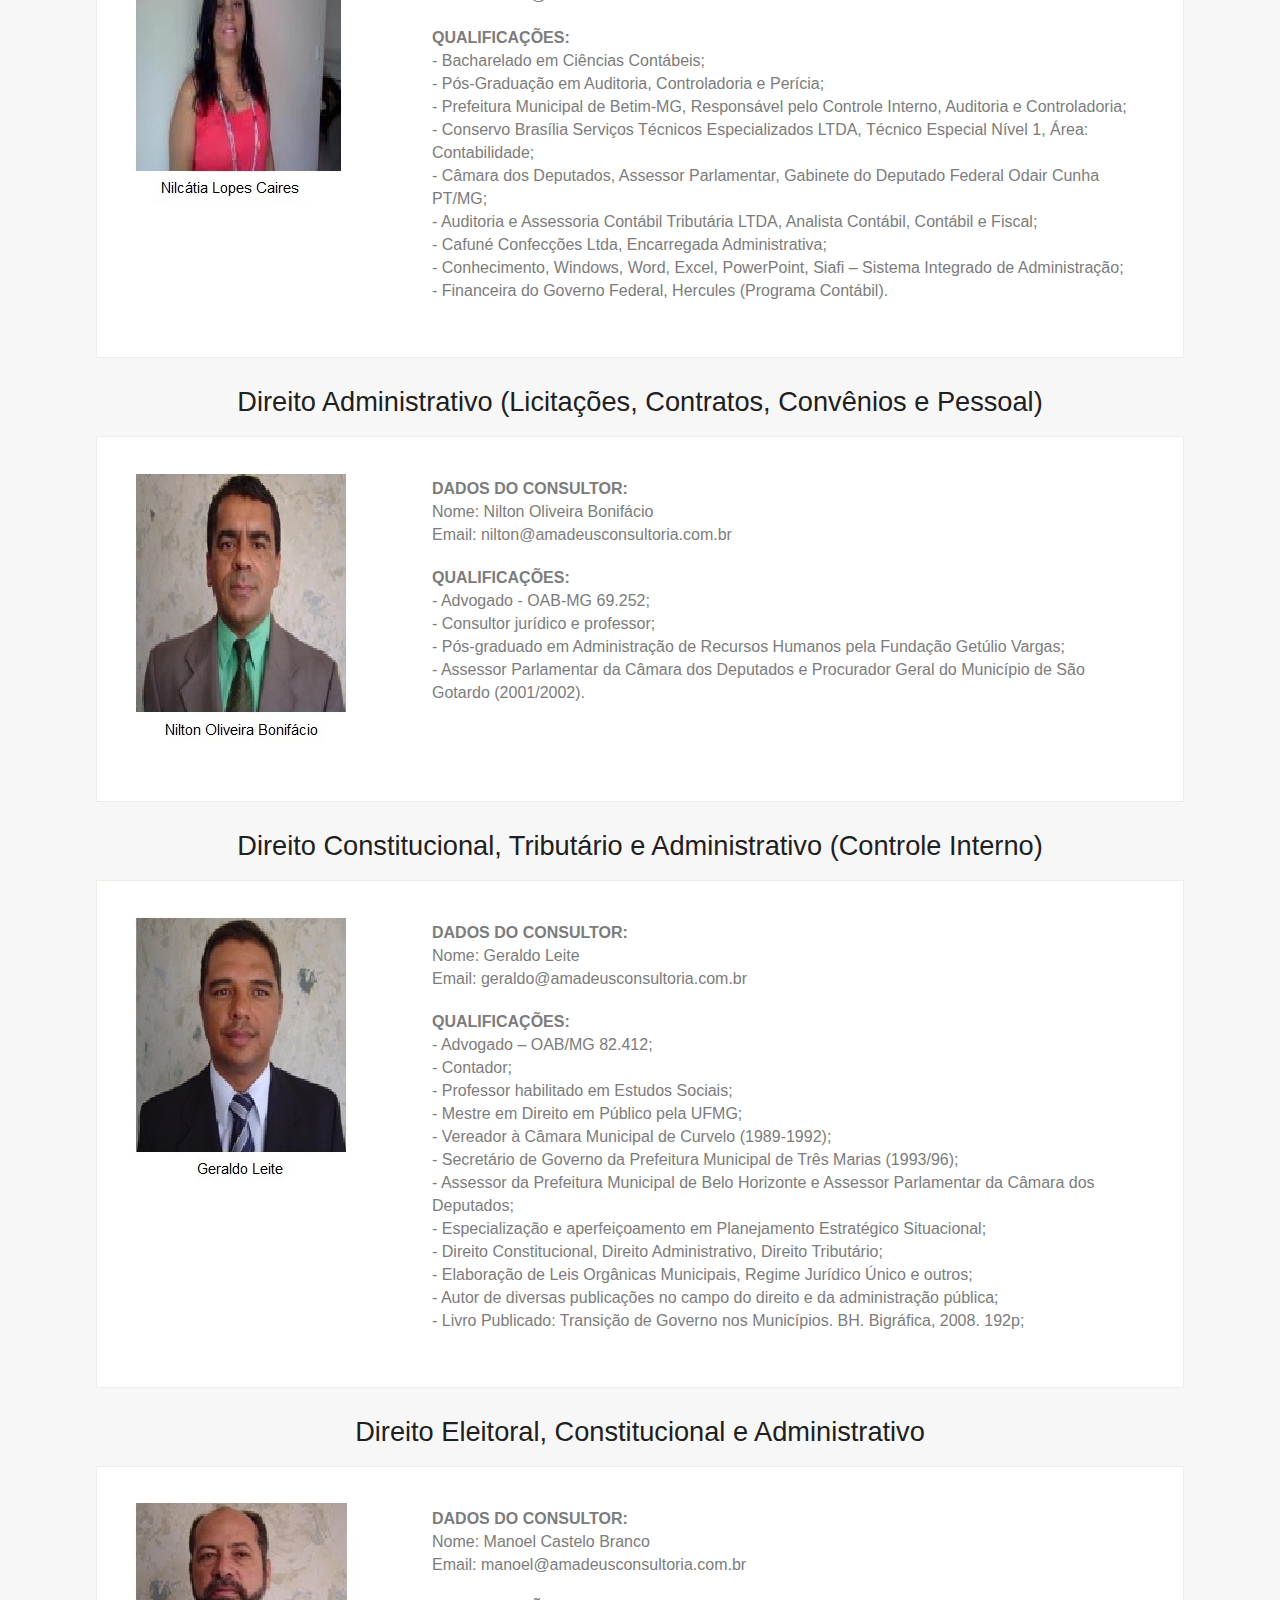
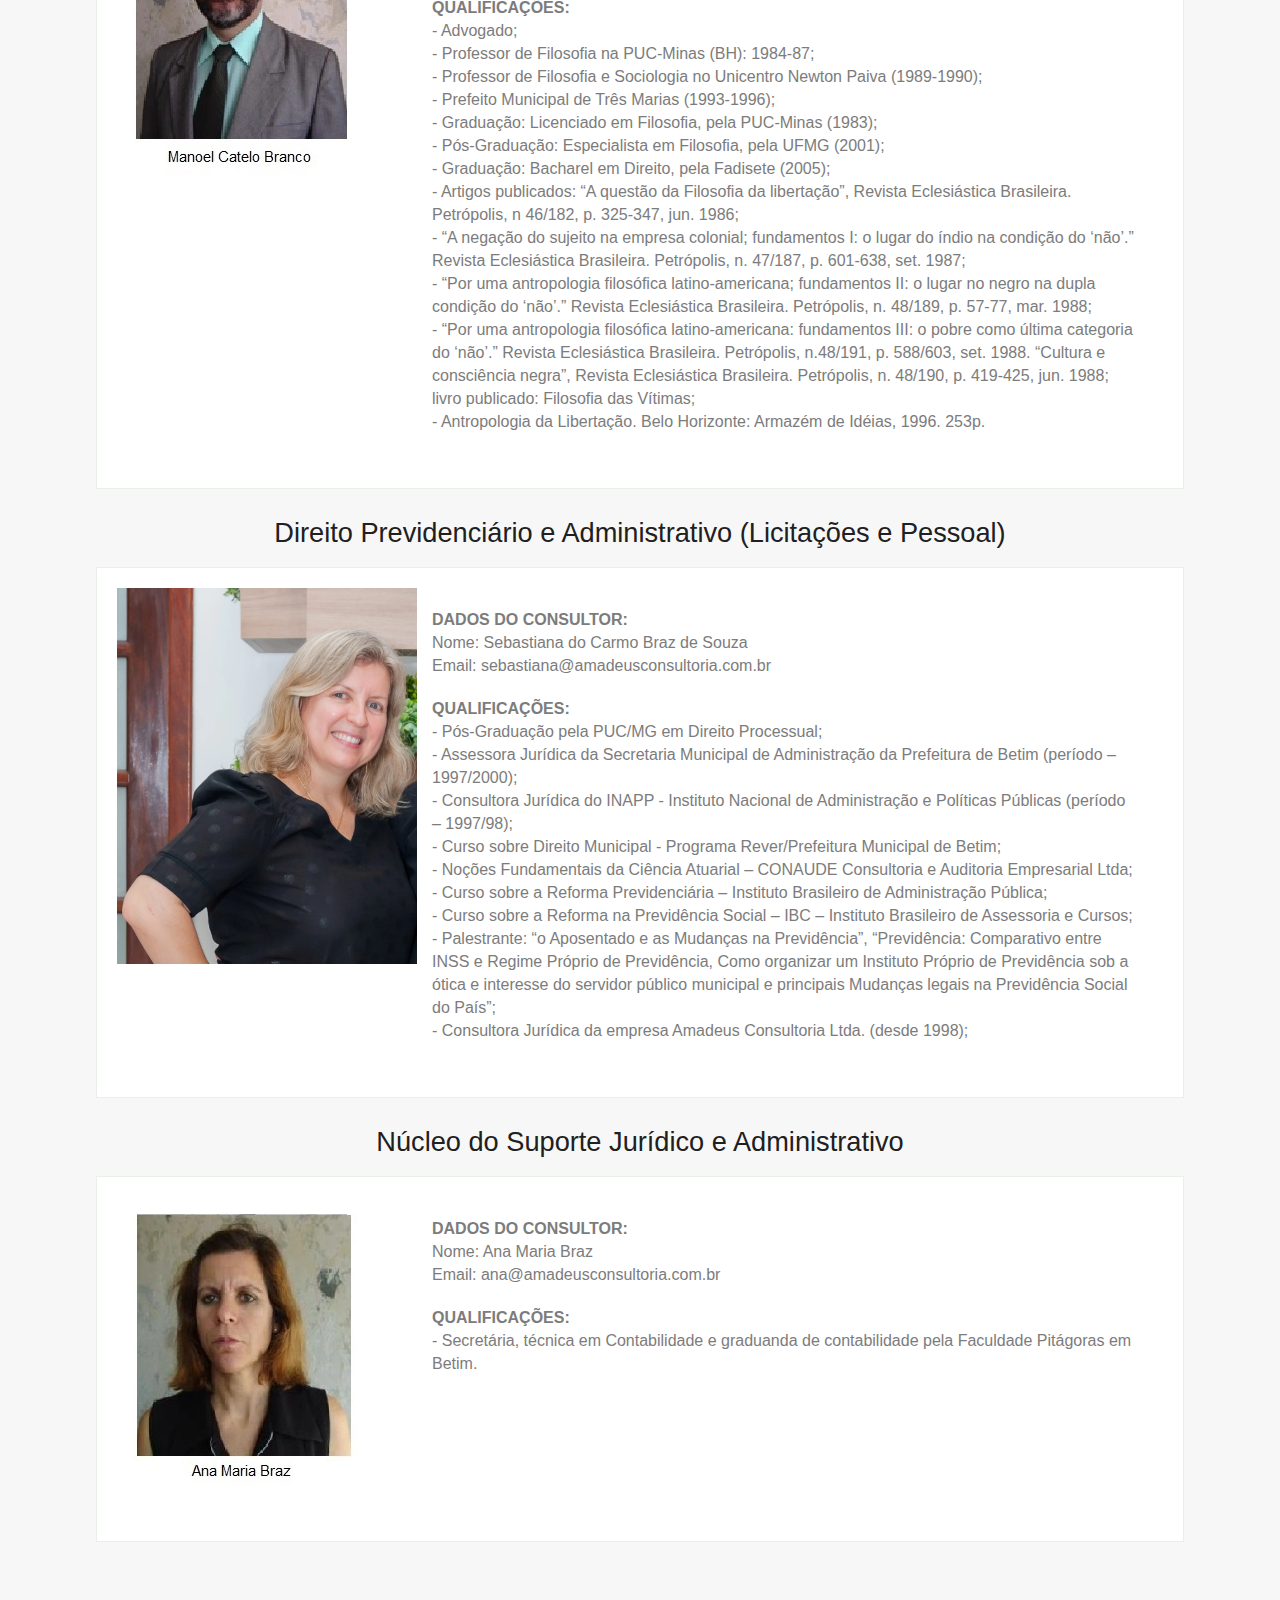
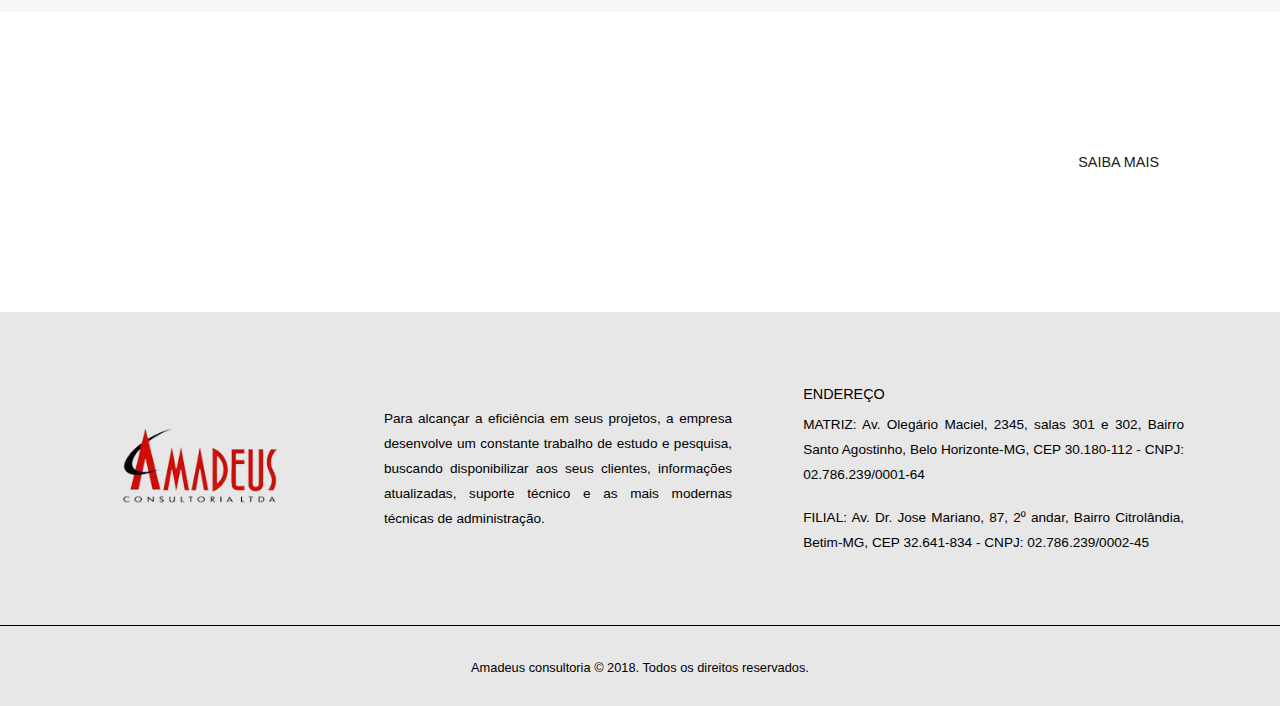
<file: quem_somos.html>
<!DOCTYPE html>
<html lang="pt-br">
<head>
	<meta charset="utf-8">
	<title>Quem Somos - Amadeus Consultoria</title>
    <meta name="viewport" content="width=device-width, initial-scale=1">
    <link rel="shortcut icon" href="img/icons/icone-logo.webp" type="image/webp">
    <link href="https://cdn.jsdelivr.net/npm/bootstrap@5.0.2/dist/css/bootstrap.min.css" rel="stylesheet" integrity="sha384-EVSTQN3/azprG1Anm3QDgpJLIm9Nao0Yz1ztcQTwFspd3yD65VohhpuuCOmLASjC" crossorigin="anonymous">
    <link rel="stylesheet" type="text/css" href="style.css">
    <link rel="canonical" href="https://amadeusconsultoria.com.br/quem_somos">
    <meta name="robots" content="noimageindex, nofollow">
    <meta property="og:title" content="Quem Somos" />
    <meta name="description" content="" />
    <meta property="og:description" content="" />
    <meta property="og:url" content="https://amadeusconsultoria.com.br/quem_somos" />
    <meta property="og:locale" content="pt_BR" />
    <meta property="og:image" content="https://amadeusconsultoria.com.br/img/icons/icone-logo.webp"/>
    <meta property="og:type" content="website" />
    <meta property="og:site_name" content="Amadeus Consultoria" />
  
</head>
<body>
<section class="cabecalho-e-banner">
    <header>
        <nav>
            <div class="logo">
                <a href="index.html">
                    <img src="img/logo.webp">
                </a>
            </div>

            <div class="menu">
                <div class="menu-desktop">
                    <ul>
                        <li><img src="img/icons/home.webp"><a href="index.html">Página inicial</a></li>
                        <li><img src="img/icons/contato.webp"><a href="empresa.html">Sobre a empresa</a></li>
                        <li><img src="img/icons/servicos.webp"><a href="nossos_servicos.html">Nossos serviços</a></li>
                        <li><img src="img/icons/sobre.webp"><a href="quem_somos.html">Quem Somos</a></li>
                        <li><img src="img/icons/clientes.webp"><a href="clientes.html">Clientes</a></li>
                        <li><img src="img/icons/telefone.webp"><a href="contato.html">Entre em contato</a></li>
                        <li class="botao-webmail"><a href="http://webmail.migadu.com/" target="_blank">Acessar Webmail</a></li>
                    </ul>
                </div>
            </div>

            <div class="menu-mobile">
              
                <div id="mySidenav" class="sidenav">
                    <div class="fechar" onclick="closeNav()"><a>X</a></div>
                    <a href="index.html">Página inicial</a>
                    <a href="empresa.html">Sobre a empresa</a>
                    <a href="nossos_servicos.html">Nossos serviços</a>
                    <a href="quem_somos.html">Quem Somos</a>
                    <a href="clientes.html">Clientes</a>
                    <a href="contato.html">Contato</a>
                    <a href="http://webmail.migadu.com/" target="_blank">Webmail</a>
                </div>

                <span onclick="openNav()"><img src="img/icons/menu.webp"></span>
            </div>
        </nav>
    </header>
    
        <div class="banner-outras-paginas" style="background: url('img/banner-2.webp') no-repeat center;">
            <div class="bloco-banner-outras-paginas">
                <h1>Quem Somos</h1>
            </div>
        </div>
    
        <span id="closebtn" onclick="closeNav()"></span>

        <section class="faixa">
            <div class="bloco-faixa">
                <div class="dentro-faixa">
                    <img src="img/icons/faixa-1.webp" style="width: 50px;">
                    <p>Atendimento presencial e online.</p>
                </div>
    
                <div class="dentro-faixa">
                    <img src="img/icons/faixa-2.webp" style="width: 50px;">
                    <p>Suporte de 2ª a 6ª feira, das 08:00 às 18:00 horas.</p>
                </div>
    
                <div class="dentro-faixa">
                    <img src="img/icons/faixa-3.webp" style="width: 50px;">
                    <p>Missionários dos serviços públicos.</p>
                </div>
            </div>
        </section>
    </section>

    
    <section class="sobre-especifico">
        <div class="titulo-setor">
            <h5>Administração, Orçamento e Finanças</h5>  
        </div>

        <div class="especifico-bloco-sobre">    
            <div class="fotos-equipe">
                <img src="img/equipe/adilson.webp">
            </div>
    
            <div class="descricao-sobre-especifico">
                <div class="texto-sobre-especifico">
                    <p><b>DADOS DO CONSULTOR:</b><br>
                    Nome: Adilson Aparecido de Souza<br>
                    Profissão: Administrador<br>
                    Carteira Profissional: 21.441- CRA/MG<br>
                    Celular: (31) 9970.6999<br>
                    Email: adilson@amadeusconsultoria.com.br</p>
    
                    <p><b>QUALIFICAÇÕES:</b><br>
                        - Contador de Administração Pública;<br>
                        - Bacharel em Administração (1998);<br>
                        - Pós-graduado em Administração Pública (FGV/RJ);<br>
                        - Mestrando em Administração Pública (FGV /RJ);<br>
                        - Especialista: Public Administration - Coventry University (Inglaterra);<br>
                        - Consultor em Administração e Finanças Pública desde 1997;<br>
                        - Vereador de Betim (1989 a 1992);<br>
                        - Secretário Municipal de Administração (1993 a 1996);<br>
                        - Livro Publicado: Transição de Governo nos Municípios. BH. Bigráfica, 2008. 192p;<br></p>
                </div>
            </div>  
        </div>
    
        <div class="especifico-bloco-sobre">
            <div class="fotos-equipe">
                <img src="img/equipe/gentil.webp">
            </div>
    
            <div class="descricao-sobre-especifico">
                <div class="texto-sobre-especifico">
                    <p><b>DADOS DO CONSULTOR:</b><br>
                    Nome: Gentil Alves Barbosa Filho<br>
                    Email: gentil@amadeusconsultoria.com.br</p>
    
                    <p><b>QUALIFICAÇÕES:</b><br>
                    - Técnico em Contabilidade – CRC/MG 70.233;<br>
                    - Foi Diretor do Departamento de Contabilidade da Prefeitura Municipal de Itinga;<br>
                    - Contador da Câmara Municipal de Itinga;<br>
                    - Assessor contábil responsável da Prefeitura Municipal de Rio Doce;<br>
                    - Atua há 10 (dez) anos na área pública, tendo sido Secretário Municipal de Administração (2000) de Itinga;<br>
                    - Participou de cursos de qualificação em contabilidade pública;<br>
                    - É Assistente Técnico em Contabilidade na AMADEUS Consultoria.</p>
                </div>
            </div>  
        </div>
    
        <div class="especifico-bloco-sobre">
            <div class="fotos-equipe">
                <img src="img/equipe/nilcatia.webp">
            </div>
    
            <div class="descricao-sobre-especifico">
                <div class="texto-sobre-especifico">
                    <p><b>DADOS DO CONSULTOR:</b><br>
                    Nome: Nilcátia Lopes Caires<br>
                    Email: nilcatia@amadeusconsultoria.com.br</p>
    
                    <p><b>QUALIFICAÇÕES:</b><br>
                    - Bacharelado em Ciências Contábeis;<br>
                    - Pós-Graduação em Auditoria, Controladoria e Perícia;<br>
                    - Prefeitura Municipal de Betim-MG, Responsável pelo Controle Interno, Auditoria e Controladoria;<br>
                    - Conservo Brasília Serviços Técnicos Especializados LTDA, Técnico Especial Nível 1, Área: Contabilidade;<br>
                    - Câmara dos Deputados, Assessor Parlamentar, Gabinete do Deputado Federal Odair Cunha PT/MG;<br>
                    - Auditoria e Assessoria Contábil Tributária LTDA, Analista Contábil, Contábil e Fiscal;<br>
                    - Cafuné Confecções Ltda, Encarregada Administrativa;<br>
                    - Conhecimento, Windows, Word, Excel, PowerPoint, Siafi – Sistema Integrado de Administração;<br>
                    - Financeira do Governo Federal, Hercules (Programa Contábil).</p>
                </div>
            </div>  
        </div>

        <div class="titulo-setor">
            <h5>Direito Administrativo  (Licitações, Contratos, Convênios e Pessoal)</h5>  
        </div>

        <div class="especifico-bloco-sobre">
        
            <div class="fotos-equipe">
                <img src="img/equipe/nilton.webp">
            </div>
    
            <div class="descricao-sobre-especifico">
                <div class="texto-sobre-especifico">
                    <p><b>DADOS DO CONSULTOR:</b><br>
                    Nome: Nilton Oliveira Bonifácio<br>
                    Email: nilton@amadeusconsultoria.com.br</p>
    
                    <p><b>QUALIFICAÇÕES:</b><br>
                    - Advogado - OAB-MG 69.252;<br>
                    - Consultor jurídico e professor;<br>
                    - Pós-graduado em Administração de Recursos Humanos pela Fundação Getúlio Vargas;<br>
                    - Assessor Parlamentar da Câmara dos Deputados e Procurador Geral do Município de São Gotardo (2001/2002).</p>
                </div>
            </div>  
        </div>

        <div class="titulo-setor">
            <h5>Direito Constitucional, Tributário e Administrativo (Controle Interno)</h5>  
        </div>

        <div class="especifico-bloco-sobre">
        
            <div class="fotos-equipe">
                <img src="img/equipe/geraldo.webp">
            </div>
    
            <div class="descricao-sobre-especifico">
                <div class="texto-sobre-especifico">
                    <p><b>DADOS DO CONSULTOR:</b><br>
                    Nome: Geraldo Leite<br>
                    Email: geraldo@amadeusconsultoria.com.br</p>
    
                    <p><b>QUALIFICAÇÕES:</b><br>
                    - Advogado – OAB/MG 82.412;<br>
                    - Contador;<br>
                    - Professor habilitado em Estudos Sociais;<br>
                    - Mestre em Direito em Público pela UFMG;<br>
                    - Vereador à Câmara Municipal de Curvelo (1989-1992);<br>
                    - Secretário de Governo da Prefeitura Municipal de Três Marias (1993/96);<br>
                    - Assessor da Prefeitura Municipal de Belo Horizonte e Assessor Parlamentar da Câmara dos Deputados;<br>
                    - Especialização e aperfeiçoamento em Planejamento Estratégico Situacional;<br>
                    - Direito Constitucional, Direito Administrativo, Direito Tributário;<br>
                    - Elaboração de Leis Orgânicas Municipais, Regime Jurídico Único e outros;<br>
                    - Autor de diversas publicações no campo do direito e da administração pública;<br>
                    - Livro Publicado: Transição de Governo nos Municípios. BH. Bigráfica, 2008. 192p;</p>
                </div>
            </div>  
        </div>

        <div class="titulo-setor">
            <h5>Direito Eleitoral, Constitucional e Administrativo</h5>  
        </div>

        <div class="especifico-bloco-sobre">
        
            <div class="fotos-equipe">
                <img src="img/equipe/manoel.webp">
            </div>
    
            <div class="descricao-sobre-especifico">
                <div class="texto-sobre-especifico">
                    <p><b>DADOS DO CONSULTOR:</b><br>
                    Nome: Manoel Castelo Branco<br>
                    Email: manoel@amadeusconsultoria.com.br</p>
    
                    <p><b>QUALIFICAÇÕES:</b><br>
                    - Advogado;<br>
                    - Professor de Filosofia na PUC-Minas (BH): 1984-87;<br>
                    - Professor de Filosofia e Sociologia no Unicentro Newton Paiva (1989-1990);<br>
                    - Prefeito Municipal de Três Marias (1993-1996);<br>
                    - Graduação: Licenciado em Filosofia, pela PUC-Minas (1983);<br>
                    - Pós-Graduação: Especialista em Filosofia, pela UFMG (2001);<br>
                    - Graduação: Bacharel em Direito, pela Fadisete (2005); <br>
                    - Artigos publicados: “A questão da Filosofia da libertação”, Revista Eclesiástica Brasileira. Petrópolis, n 46/182, p. 325-347, jun. 1986;<br>
                    - “A negação do sujeito na empresa colonial; fundamentos I: o lugar do índio na condição do ‘não’.” Revista Eclesiástica Brasileira. Petrópolis, n. 47/187, p. 601-638, set. 1987;<br>
                    - “Por uma antropologia filosófica latino-americana; fundamentos II: o lugar no negro na dupla condição do ‘não’.” Revista Eclesiástica Brasileira. Petrópolis, n. 48/189, p. 57-77, mar. 1988;<br>
                    - “Por uma antropologia filosófica latino-americana: fundamentos III: o pobre como última categoria do ‘não’.” Revista Eclesiástica Brasileira. Petrópolis, n.48/191, p. 588/603, set. 1988. “Cultura e consciência negra”, Revista Eclesiástica Brasileira. Petrópolis, n. 48/190, p. 419-425, jun. 1988; livro publicado: Filosofia das Vítimas;<br>
                    - Antropologia da Libertação. Belo Horizonte: Armazém de Idéias, 1996. 253p.</p>
                </div>
            </div>  
        </div>

        <div class="titulo-setor">
            <h5>Direito Previdenciário e Administrativo (Licitações e Pessoal)</h5>  
        </div>

        <div class="especifico-bloco-sobre">
        
            <div class="fotos-equipe">
                <img src="img/equipe/sebastiana.webp" style="margin-right: 10px;">
            </div>
    
            <div class="descricao-sobre-especifico">
                <div class="texto-sobre-especifico">
                    <p><b>DADOS DO CONSULTOR:</b><br>
                    Nome: Sebastiana do Carmo Braz de Souza<br>
                    Email: sebastiana@amadeusconsultoria.com.br</p>
    
                    <p><b>QUALIFICAÇÕES:</b><br>
                    - Pós-Graduação pela PUC/MG em Direito Processual;<br>
                    - Assessora Jurídica da Secretaria Municipal de Administração da Prefeitura de Betim (período – 1997/2000);<br>
                    - Consultora Jurídica do INAPP - Instituto Nacional de Administração e Políticas Públicas (período – 1997/98);<br>
                    - Curso sobre Direito Municipal - Programa Rever/Prefeitura Municipal de Betim;<br>
                    - Noções Fundamentais da Ciência Atuarial – CONAUDE Consultoria e Auditoria Empresarial Ltda;<br>
                    - Curso sobre a Reforma Previdenciária – Instituto Brasileiro de Administração Pública;<br>
                    - Curso sobre a Reforma na Previdência Social – IBC – Instituto Brasileiro de Assessoria e Cursos;<br>
                    - Palestrante: “o Aposentado e as Mudanças na Previdência”, “Previdência: Comparativo entre INSS e Regime Próprio de Previdência, 
                    Como organizar um Instituto Próprio de Previdência sob a ótica e interesse do servidor público municipal e principais Mudanças legais na Previdência Social do País”; <br>
                    - Consultora Jurídica da empresa Amadeus Consultoria Ltda. (desde 1998);<br></p>
                </div>
            </div>  
        </div>

        <div class="titulo-setor">
            <h5>Núcleo do Suporte Jurídico e Administrativo</h5>  
        </div>

        <div class="especifico-bloco-sobre">
        
            <div class="fotos-equipe">
                <img src="img/equipe/ana.webp">
            </div>
    
            <div class="descricao-sobre-especifico">
                <div class="texto-sobre-especifico">
                    <p><b>DADOS DO CONSULTOR:</b><br>
                    Nome: Ana Maria Braz<br>
                    Email: ana@amadeusconsultoria.com.br</p>
    
                    <p><b>QUALIFICAÇÕES:</b><br>
                    - Secretária, técnica em Contabilidade e graduanda de contabilidade pela Faculdade Pitágoras em Betim.</p>
                </div>
            </div>  
        </div>
    </section>

    <section class="informacao-faixa">
        <div class="bloco-informacao">
            <p>Para alcançar a eficiência em seus projetos, a empresa desenvolve um constante trabalho de estudo e pesquisa.</p>
            <a href="empresa.html">Saiba mais</a>
        </div>
    </section>
    
    <footer>
        <div class="bloco-rodape">    
            <div class="logo-rodape">
                <img src="img/logo.webp">
            </div>
    
            <div class="superior-rodape">
                <h4>Para alcançar a eficiência em seus projetos, a empresa desenvolve um constante trabalho de estudo e pesquisa, buscando disponibilizar aos seus clientes, informações atualizadas, suporte técnico e as mais modernas técnicas de administração.</h4>
            </div>
    
            <div class="endereco-rodape">
                <h5>Endereço</h5>
                <p>MATRIZ: Av. Olegário Maciel, 2345, salas 301 e 302, Bairro Santo Agostinho, Belo Horizonte-MG, CEP 30.180-112 - CNPJ: 02.786.239/0001-64</p>
                <br>
                <p>FILIAL: Av. Dr. Jose Mariano, 87, 2º andar, Bairro Citrolândia, Betim-MG, CEP 32.641-834 - CNPJ: 02.786.239/0002-45</p>
            </div>
        </div>
    
        <div class="inferior-rodape">
            <div class="copy">
                <p>Amadeus consultoria © 2018. Todos os direitos reservados.</p>
            </div>
        </div>
    </footer>

    <script src="js/index.js"></script>
</body>
</html>
</file>
<file: style.css>
/* :::::::::::::::::::::::::::::::::::::::::::::::::::::::::::::| ATRIBUTOS GLOBAIS |:::::::::::::::::::::::::::::::::::::::::::::::::::::::::::::: */
/* :::::::::::::::::::::::::::::::::::::::::::::::::::::::::::::::::::::::::::::::::::::::::::::::::::::::::::::::::::::::::::::::::::::::::::::::: */
/* :::::::::::::::::::::::::::::::::::::::::::::::::::::::::::::::::::( RESET ):::::::::::::::::::::::::::::::::::::::::::::::::::::::::::::::::::: */
/* :::::::::::::::::::::::::::::::::::::::::::::::::::::::::::::::::::::::::::::::::::::::::::::::::::::::::::::::::::::::::::::::::::::::::::::::: */

html {
    line-height: 1.15; 
    -ms-text-size-adjust: 100%; 
    -webkit-text-size-adjust: 100%;
}

body {
    font-family: 'Roboto', sans-serif;
    color: #202020;
    margin: 0;
    overflow-x: hidden;
}


article,
aside,
footer,
header,
nav,
section {
    display: block;
}

h1 {
    font-size: 2em;
    margin: 0.67em 0;
}

figcaption,
figure,
main { 
    display: block;
}

figure {
    margin: 1em 40px;
}

hr {
    box-sizing: content-box; 
    height: 0; 
    overflow: visible; 
}

pre {
    font-family: monospace, monospace; 
    font-size: 1em; 
}

a {
    background-color: transparent; 
    -webkit-text-decoration-skip: objects; 
}

abbr[title] {
    border-bottom: none; 
    text-decoration: underline; 
    text-decoration: underline dotted; 
}

b,
strong {
    font-weight: inherit;
}

b,
strong {
    font-weight: bolder;
}

code,
kbd,
samp {
    font-family: monospace, monospace; 
    font-size: 1em; 
}

dfn {
    font-style: italic;
}

mark {
    background-color: #ff0;
    color: #000;
}

small {
    font-size: 80%;
}

sub,
sup {
    font-size: 75%;
    line-height: 0;
    position: relative;
    vertical-align: baseline;
}

sub {
    bottom: -0.25em;
}

sup {
    top: -0.5em;
}

audio,
video {
    display: inline-block;
}

audio:not([controls]) {
    display: none;
    height: 0;
}

img {
  border-style: none;
}

svg:not(:root) {
    overflow: hidden;
}

button,
input,
optgroup,
select,
textarea {
    font-family: sans-serif;
    font-size: 100%;
    line-height: 1.15; 
    margin: 0; 
}

button,
input { 
    overflow: visible;
}

button,
select {
    text-transform: none;
}

button,
html [type="button"],
[type="reset"],
[type="submit"] {
    -webkit-appearance: button;
}

button::-moz-focus-inner,
[type="button"]::-moz-focus-inner,
[type="reset"]::-moz-focus-inner,
[type="submit"]::-moz-focus-inner {
    border-style: none;
    padding: 0;
}

button:-moz-focusring,
[type="button"]:-moz-focusring,
[type="reset"]:-moz-focusring,
[type="submit"]:-moz-focusring {
    outline: 1px dotted ButtonText;
}

fieldset {
    padding: 0.35em 0.75em 0.625em;
}

legend {
    box-sizing: border-box;
    color: inherit;
    display: table;
    max-width: 100%;
    padding: 0;
    white-space: normal; 
}

progress {
    display: inline-block;
    vertical-align: baseline;
}

textarea {
    overflow: auto;
}

[type="checkbox"],
[type="radio"] {
    box-sizing: border-box;
    padding: 0;
}


[type="number"]::-webkit-inner-spin-button,
[type="number"]::-webkit-outer-spin-button {
    height: auto;
}

[type="search"] {
    -webkit-appearance: textfield; 
}

[type="search"]::-webkit-search-cancel-button,
[type="search"]::-webkit-search-decoration {
  -transition-timing-functionwebkit-appearance: none;
}

::-webkit-file-upload-button {
    -webkit-appearance: button;
    font: inherit; 
}


details, menu {
    display: block;
}


summary {
    display: list-item;
}


canvas {
    display: inline-block;
}

template {
    display: none;
}


[hidden] {
    display: none;
}

*, :before, :after, ::before, ::after {
    box-sizing: border-box;
}

body, h1, h2, h3, h4, h5, h6, p, ul, li, a {
    margin: 0px;
    padding: 0px;
}

ul {
    list-style: none;
}

a, img, button {
    -webkit-touch-callout: none;
    -webkit-user-select: none;
    -khtml-user-select: none;
    -moz-user-select: none;
    -ms-user-select: none;
    user-select: none;
}

a {
    text-decoration: none;
    outline: none;
}

img {
    display: block;
    max-width: 100%;
}


::-webkit-scrollbar {
    width: 11px;
    background-color: #fff;
}

::-webkit-scrollbar-thumb {
    background-color: #D61119;
}


.titulo-setor h5{
    text-align: center;
    color: #202020;
    font-size: 1.7em;
    font-weight: 400;
    line-height: 28px;
    margin-bottom: 10px;
    margin-top: 20px;
}

#closebtn{
    right: 0;
}

/* :::::::::::::::::::::::::::::::::::::::::::::::::::::::::::::::::::::::::::::::::::::::::::::::::::::::::::::::::::::::::::::::::::::::::::::::: */
/* :::::::::::::::::::::::::::::::::::::::::::::::::::::::::::::::::( CABEÇALHO ):::::::::::::::::::::::::::::::::::::::::::::::::::::::::::::::::: */
/* :::::::::::::::::::::::::::::::::::::::::::::::::::::::::::::::::::::::::::::::::::::::::::::::::::::::::::::::::::::::::::::::::::::::::::::::: */


/* :::::::::::::::::::::::::::::::::::::::::: */

.cabecalho-e-banner {
    width: 100%;
    display: flex;
    justify-content: center;
    align-items: center;
    flex-flow: column;
}

/* :::::::::::::::::::::::::::::::::::::::::: */

.outro-menu {
    width: 100%;
    display: flex;
    justify-content: center;
    align-items: center;
    flex-flow: row nowrap;
    background-color: #F8F7F7;
    border-bottom: 1px solid #E8F0E8;
}

.outro-menu-individual {
    width: 85%;
    display: flex;
    justify-content: flex-end;
    align-items: center;
    flex-flow: row nowrap;
    height: 40px;
    padding-top: 2px;
}

.clientes-menu {
    display: flex;
    justify-content: center;
    align-items: center;
    flex-flow: row nowrap;
}

.clientes-menu a {
    text-transform: uppercase;
    color: #0c0c0c;
    font-size: 0.8em;
    font-weight: 500;
}

.clientes-menu img {
    margin: 5px;
    margin-top: 0.5px;
}

.wembail-menu {
    display: flex;
    justify-content: center;
    align-items: center;
    flex-flow: row nowrap;
    margin-left: 40px;
}

.wembail-menu img {
    margin: 5px;
    margin-top: 0.5px;
}

.wembail-menu a {
    text-transform: uppercase;
    color: #0c0c0c;
    font-size: 0.8em;
    font-weight: 500;
}

/* :::::::::::::::::::::::::::::::::::::::::: */

header {
    width: 100%;
    padding: 0 10%;
    display: flex;
    justify-content: center;
    align-items: center;
    flex-direction: column;
    position: fixed;
    background-color: #fff;
    top: 0;
    border-bottom: 1px solid #c5c6c7;
    z-index: 1;
}

/* :::::::::::::::::::::::::::::::::::::::::: */

nav {
    width: 100%;
    display: flex;
    justify-content: space-between;
    align-items: center;
    flex-flow: row nowrap;
}

/* :::::::::::::::::::::::::::::::::::::::::: */

.logo img {
    margin-left: -1.5px;
    width: 80%;
}

/* :::::::::::::::::::::::::::::::::::::::::: */

#carouselExampleControls{
    z-index: 0;
}

.menu {
    width: 100%;
    display: flex;
    justify-content: flex-end;
    align-items: center;
    flex-flow: row nowrap;
}

.menu-desktop img  {
    margin-top: -1px;
    margin-right: 4px;
}

.menu-desktop ul {
    display: flex;
    justify-content: center;
    flex-flow: row nowrap;
    align-items: center;
}

.menu-desktop ul li {
    display: flex;
    justify-content: center;
    align-items: center;
    flex-flow: row nowrap;
    margin-left: 35px;
}

.menu-desktop ul li a {
    color: #0c0c0c;
    transition-duration: 3s;
    font-size: 0.9em;
    font-weight: 400;
}

.menu-desktop li {
    position: relative; 
    
}

.menu-desktop li ul {
    position: absolute; 
    top: 16px; 
    left: -19px;
    background-color: #fff; 
    display: none;
}   

.menu-desktop li ul li {
    padding: 12px 20px;
    border-bottom: 1px solid #E8F0E8;
    display: block; 
    width: 350px;
    margin-left: 0px;
}

#primeira-linha {
    padding-top: 35px;
}

.menu-desktop li ul li a {
    font-size: 0.9em;
    color: #7C7C7C;
    transition-duration: 0s;
}

.menu-desktop li ul li a:hover {
    color: #D61119;
    transition-duration: 0s;
}

.menu li:hover ul, .menu li.over ul{
    display: block;
}

.menu-mobile {
    display: none;
}
.fechar a{
    right: 4px;
    top: 15px;
    position: absolute;
    cursor: pointer;
}


.botao-webmail a {
    background: #D50C05;
    padding: 10px 15px;
    border-radius: 3px;
    color: #fff !important;
}

/* :::::::::::::::::::::::::::::::::::::::::: */

.banner, #carouselExampleControls {
    width: 100%;
    display: flex;
    justify-content: center;
    align-items: center;
    flex-flow: row nowrap;
    margin-top: 70px;
}

.bloco-banner {
    width: 100%;
    display: flex;
    justify-content: center !important;
    align-items: center;
    flex-flow: column;
}

.bloco-banner button {
    background-color: transparent;
    color: #fff;
    border: none;
    font-size: 1.8em;
    font-weight: 100;
    cursor: pointer;
    outline: none;
}

.myslides {
    width: 100%;
    display: flex;
    justify-content: center;
    align-items: center;
    flex-flow: column;
    height: 500px;
    background-size: cover;
}

.interior-banner {
    width: 85%;
    display: flex;
    justify-content: space-between;
    align-items: center;
    flex-flow: row nowrap;
}

.bloco-myslides {
    width: 100%;
    display: flex;
    justify-content: center;
    align-items: center;
    flex-flow: column;
}

.texto-banner { 
    display: flex;
    justify-content: center;
    align-items: center;
    width: 70%;
    flex-flow: column;
}

.texto-banner h5 {
    text-transform: uppercase;
    font-weight: 400;
    font-size: 0.8em;
    color: #fff;
    margin-bottom: 20px;
    text-align: center;
}

.texto-banner h1 {
    font-weight: 500;
    font-size: 3em;
    color: #fff;
    margin-bottom: 20px;
    text-align: center;
}

.texto-banner p {
    display: flex;
    font-weight: 400;
    font-size: 1em;
    line-height: 23px;
    color: #fff;
    text-align: center;
}

/* :::::::::::::::::::::::::::::::::::::::::: */

.botao-banner {
    display: flex;
    justify-content: center;
    align-items: center;
    margin-top: 40px;
    width: 100%;
}

.botao-banner a {
    background-color: #fff;
    color: #202020;
    font-size: 0.9em;
    font-weight: 500;
    padding: 10px 25px; 
    text-transform: uppercase;
}

/* :::::::::::::::::::::::::::::::::::::::::::::::::::::::::::::::::::::::::::::::::::::::::::::::::::::::::::::::::::::::::::::::::::::::::::::::: */
/* :::::::::::::::::::::::::::::::::::::::::::::::::::::::::::::::::( FAIXA ):::::::::::::::::::::::::::::::::::::::::::::::::::::::::::::::::: */
/* :::::::::::::::::::::::::::::::::::::::::::::::::::::::::::::::::::::::::::::::::::::::::::::::::::::::::::::::::::::::::::::::::::::::::::::::: */

.faixa {
    width: 100%;
    display: flex;
    justify-content: center;
    align-items: center;
    background-color: #D61119;
    height: 100px;
}

.bloco-faixa {
    width: 85%;
    display: flex;
    justify-content: space-between;
    align-items: center;
    flex-flow: row nowrap;
}

.dentro-faixa {
    display: flex;
    justify-content: flex-start;
    align-items: center;
    flex-flow: row nowrap;
    margin: 0px 5px;
}

.dentro-faixa p {
    color: #fff;
    font-size: 1em;
    font-weight: 400;
    line-height: 18px;
    margin-left: 15px;
}

/* :::::::::::::::::::::::::::::::::::::::::::::::::::::::::::::::::::::::::::::::::::::::::::::::::::::::::::::::::::::::::::::::::::::::::::::::: */
/* :::::::::::::::::::::::::::::::::::::::::::::::::::::::::::::::::( ATUAÇÃO ):::::::::::::::::::::::::::::::::::::::::::::::::::::::::::::::::: */
/* :::::::::::::::::::::::::::::::::::::::::::::::::::::::::::::::::::::::::::::::::::::::::::::::::::::::::::::::::::::::::::::::::::::::::::::::: */

.sobre-empresa {
    width: 100%;
    display: flex;
    justify-content: center;
    align-items: center;
    flex-flow: column;
    background-color: #F8F7F7;
    padding: 70px 0px;
}

/* :::::::::::::::::::::::::::::::::::::::::: */

.bloco-sobre {
    width: 85%;
    display: flex;
    justify-content: space-between;
    align-items: center;
    flex-flow: row nowrap;
    background-color: #fff;
    border: 1px solid #E8F0E8;
    padding: 40px 25px;
}

/* :::::::::::::::::::::::::::::::::::::::::: */

.imagem-sobre {
    min-width: 330px;
    width: 45%;
    height: 100%;
}

/* :::::::::::::::::::::::::::::::::::::::::: */

.descricao-sobre {
    width: 52%;
    display: flex;
    justify-content: center;
    align-items: flex-start;
    flex-flow: column;
    padding: 10px 15px 25px 15px;
}

.texto-sobre {
    display: flex;
    justify-content: center;
    align-items: flex-start;
    flex-direction: column;
    text-align: left;
}

.texto-sobre h5 {
    color: #7C7C7C;
    text-transform: uppercase;
    font-size: 0.9em;
    font-weight: 400;
    margin-bottom: 15px;
}

.texto-sobre h4 {
    color: #202020;
    font-size: 1.7em;
    font-weight: 400;
    line-height: 27px;
    margin-bottom: 20px;
}

.texto-sobre p {
    color: #7C7C7C;
    font-size: 1em;
    font-weight: 400;
    line-height: 23px;
    margin: 6px 0px;
}

/* :::::::::::::::::::::::::::::::::::::::::: */

.botoes-sobre {
    display: flex;
    justify-content: flex-start;
    align-items: center;
    flex-flow: row nowrap;
    margin-top: 43px;
}

.primeiro-botao a {
    background-color: #202020;
    color: #fff;
    font-size: 0.9em;
    font-weight: 400;
    padding: 10px 25px; 
    text-transform: uppercase;
    transition-duration: 1s;
}

.primeiro-botao a:hover {
    background-color: #D61119;
    transition-duration: 1s;
}

.segundo-botao a {
    color: #D61119;
    font-size: 0.9em;
    font-weight: 500;
    padding: 10px 20px; 
    text-transform: uppercase;
    margin-left: 10px;
    transition-duration: 1s;
}

.segundo-botao a:hover {
    color: #0c0c0c;
    transition-duration: 1s;
}



/* :::::::::::::::::::::::::::::::::::::::::::::::::::::::::::::::::::::::::::::::::::::::::::::::::::::::::::::::::::::::::::::::::::::::::::::::: */
/* :::::::::::::::::::::::::::::::::::::::::::::::::::::::::::::::::( SOBRE ):::::::::::::::::::::::::::::::::::::::::::::::::::::::::::::::::: */
/* :::::::::::::::::::::::::::::::::::::::::::::::::::::::::::::::::::::::::::::::::::::::::::::::::::::::::::::::::::::::::::::::::::::::::::::::: */


.sobre-inicio {
    display: flex;
    justify-content: center;
    align-items: center;
    width: 100%;
    flex-direction: column;
    padding: 70px 0px;
}

.section-sobre-inicio {
    width: 85%;
    display: flex;
    justify-content: flex-start;
    align-items: center;
    flex-direction: column;
}

.informacoes-sobre-inicio {
    width: 100%;
    display: flex;
    justify-content: center;
    align-items: center;
    flex-direction: column;
    margin-top: 30px;
}

.esquerda-sobre-inicio {
    width: 100%;
    display: flex;
    justify-content: center;
    align-items: center;
    flex-flow: row wrap;
}

.direita-sobre-inicio {
    width: 70%;
    display: flex;
    justify-content: center;
    align-items: center;
    flex-direction: column;
    margin-bottom: 30px;
}

.direita-sobre-inicio p {
    color: #7C7C7C;
    font-size: 1em;
    font-weight: 400;
    line-height: 23px;
    margin: 6px 0px;
    text-align: justify;
}


/* :::::::::::::::::::::::::::::::::::::::::::::::::::::::::::::::::::::::::::::::::::::::::::::::::::::::::::::::::::::::::::::::::::::::::::::::: */
/* :::::::::::::::::::::::::::::::::::::::::::::::::::::::::::::::::( INFORMAÇÃO ):::::::::::::::::::::::::::::::::::::::::::::::::::::::::::::::::: */
/* :::::::::::::::::::::::::::::::::::::::::::::::::::::::::::::::::::::::::::::::::::::::::::::::::::::::::::::::::::::::::::::::::::::::::::::::: */

.informacao-faixa {
    width: 100%;
    display: flex;
    justify-content: center;
    align-items: center;
    background: url('img/banner-2.jpg') no-repeat top fixed;
    background-size: cover;
    height: 300px;
}

.bloco-informacao {
    width: 85%;
    display: flex;
    justify-content: space-between;
    align-items: center;
    flex-flow: row nowrap;
}

.bloco-informacao p {
    color: #fff;
    font-size: 1.7em;
    font-weight: 400;
    line-height: 35px;
    width: 60%;
}

.bloco-informacao a {
    background-color: #fff;
    color: #202020;
    font-size: 0.9em;
    font-weight: 500;
    padding: 10px 25px; 
    text-transform: uppercase;
    transition-duration: 1s;
}

.bloco-informacao a:hover {
    background-color: #D61119;
    transition-duration: 1s;
    color: #fff;
}

/* :::::::::::::::::::::::::::::::::::::::::::::::::::::::::::::::::::::::::::::::::::::::::::::::::::::::::::::::::::::::::::::::::::::::::::::::: */
/* :::::::::::::::::::::::::::::::::::::::::::::::::::::::::::::::::( CLIENTES ):::::::::::::::::::::::::::::::::::::::::::::::::::::::::::::::::: */
/* :::::::::::::::::::::::::::::::::::::::::::::::::::::::::::::::::::::::::::::::::::::::::::::::::::::::::::::::::::::::::::::::::::::::::::::::: */

.clientes {
    width: 100%;
    display: flex;
    justify-content: center;
    align-items: center;
    padding: 70px 0px 50px 0px;
}

/* :::::::::::::::::::::::::::::::::::::::::: */

.bloco-clientes {
    width: 85%;
    display: flex;
    justify-content: center;
    align-items: center;
    flex-direction: column;
}

/* :::::::::::::::::::::::::::::::::::::::::: */

.titulo {
    width: 100%;
    display: flex;
    justify-content: center;
    align-items: center;
    flex-direction: column;
    margin: 5px;
}

.titulo h5 {
    color: #7C7C7C;
    text-transform: uppercase;
    font-size: 0.9em;
    font-weight: 400;
    margin-bottom: 15px;
}

.titulo h2 {
    color: #202020;
    font-size: 1.7em;
    font-weight: 400;
    text-align: center;
}

/* :::::::::::::::::::::::::::::::::::::::::: */

.imagem-clientes {
    width: 90%;
    display: flex;
    justify-content: center;
    align-items: center;
    margin-top: 25px;
}

.slide {
    display:none;
}

.imagem-individual-cliente {
    width: 100%;
    display: flex;
    justify-content: center;
    align-items: center;
    flex-flow: row wrap;
}

.imagem-individual-cliente img {
  
    transition-duration: 3s;
    margin: 25px 19px;
}   

.imagem-individual-cliente img:hover {
    -webkit-filter:grayscale(0%);
    transition: 1s;
    transition-duration: 2s;
}


/* :::::::::::::::::::::::::::::::::::::::::::::::::::::::::::::::::::::::::::::::::::::::::::::::::::::::::::::::::::::::::::::::::::::::::::::::: */
/* :::::::::::::::::::::::::::::::::::::::::::::::::::::::::::::::::( SERVIÇOS ):::::::::::::::::::::::::::::::::::::::::::::::::::::::::::::::::: */
/* :::::::::::::::::::::::::::::::::::::::::::::::::::::::::::::::::::::::::::::::::::::::::::::::::::::::::::::::::::::::::::::::::::::::::::::::: */

.servicos {
    width: 100%;
    display: flex;
    justify-content: center;
    align-items: center;
    background-color: #F8F7F7;
    padding: 70px 0px 30px 0px;
}

/* :::::::::::::::::::::::::::::::::::::::::: */

.bloco-servicos {
    width: 85%;
    display: flex;
    justify-content: center;
    align-items: center;
    flex-direction: column;
}

/* :::::::::::::::::::::::::::::::::::::::::: */

.descricao-servicos-inicio {
    width: 70%;
    display: flex;
    justify-content: center;
    align-items: center;
    flex-direction: column;
    padding-top: 30px;
}

.descricao-servicos-inicio p {
    color: #7C7C7C;
    font-size: 1em;
    font-weight: 400;
    line-height: 23px;
    margin: 6px 0px;
    text-align: justify;
}   

/* :::::::::::::::::::::::::::::::::::::::::: */

.servicos-individuais {
    width: 90%;
    display: flex;
    justify-content: center;
    align-content: center;
    flex-flow: row wrap;
    margin-top: 30px;
    margin-bottom: 50px;
}

/* :::::::::::::::::::::::::::::::::::::::::: */

.descricao-servicos {
    display: flex;
    justify-content: flex-start;
    align-items: center;
    flex-direction: column;
    width: 29%;
    background-color: #fff;
    padding: 55px 25px;
    border: 1px solid #E8F0E8;
    margin: 20px 20px;
    transition-duration: 1s;
}

.descricao-servicos:hover, .individual-objetivos:hover {
    border: 1px solid #D61119;
    transition-duration: 1s;
}

.descricao-servicos img {
    text-align: center;
    margin-bottom: 25px;
}

.descricao-servicos h5 {
    text-align: center;
    margin-bottom: 15px;
    text-transform: uppercase;
    font-weight: 500;
    line-height: 20px;
    font-size: 0.9em;
    color: #0c0c0c;
}

.descricao-servicos p {
    font-size: 1em;
    color: #7C7C7C;
    line-height: 22px;
    text-align: center;
    font-weight: 400;
}

/* :::::::::::::::::::::::::::::::::::::::::::::::::::::::::::::::::::::::::::::::::::::::::::::::::::::::::::::::::::::::::::::::::::::::::::::::: */
/* :::::::::::::::::::::::::::::::::::::::::::::::::::::::::::::::::( RODAPÉ ):::::::::::::::::::::::::::::::::::::::::::::::::::::::::::::::::: */
/* :::::::::::::::::::::::::::::::::::::::::::::::::::::::::::::::::::::::::::::::::::::::::::::::::::::::::::::::::::::::::::::::::::::::::::::::: */

footer {
    width: 100%;
    background-color: rgb(231, 231, 231);
    color: black;
    padding: 70px 0px 30px 0px;
    display: flex;
    justify-content: center;
    align-items: center;
    flex-direction: column;
    text-align: justify;
}

/* :::::::::::::::::::::::::::::::::::::::::: */

.bloco-rodape {
    width: 85%;
    display: flex;
    justify-content: space-between;
    align-items: center;
    padding-bottom: 70px;
}

.logo-rodape {
    display: flex;
    justify-content: center;
    align-items: center;
    width: 17%;
    margin-right: 10px;
}

.logo-rodape img {
    padding: 13px 25px;
    border-radius: 1px;
}

/* :::::::::::::::::::::::::::::::::::::::::: */

.superior-rodape {
    display: flex;
    justify-content: center;
    align-items: flex-start;
    flex-direction: column;
    width: 26%;
}

.superior-rodape h4 {
    font-size: 0.85em;
    line-height: 25px;
    font-weight: 400;
}

/* :::::::::::::::::::::::::::::::::::::::::: */

.endereco-rodape {
    display: flex;
    justify-content: center;
    align-items: flex-start;
    flex-direction: column;
    width: 35%;
}

.endereco-rodape h5 {
    font-size: 0.9em;
    line-height: 25px;
    font-weight: 400;
    text-transform: uppercase;
    margin-bottom: 5px;
}

.endereco-rodape a {
    font-size: 0.85em;
    line-height: 25px;
    font-weight: 400;
    margin: 1px 0px;
}

.endereco-rodape p {
    font-size: 0.85em;
    line-height: 25px;
    font-weight: 400;
}

/* :::::::::::::::::::::::::::::::::::::::::: */

.inferior-rodape {
    border-top: 1px solid black;
    width: 100%;
    display: flex;
    justify-content: center;
    align-items: center;
}

.copy p {
    font-size: 0.8em;
    font-weight: 400;
    padding-top: 35px;
    text-align: center;
}

/* :::::::::::::::::::::::::::::::::::::::::::::::::::::::::::::::::::::::::::::::::::::::::::::::::::::::::::::::::::::::::::::::::::::::::::::::: */
/* :::::::::::::::::::::::::::::::::::::::::::::::::::::::::::::::::::::::::::::::::::::::::::::::::::::::::::::::::::::::::::::::::::::::::::::::: */
/* :::::::::::::::::::::::::::::::::::::::::::::::::::::::::::::( PÁGINA SOBRE )::::::::::::::::::::::::::::::::::::::::::::::::::::::::::::::::::: */
/* :::::::::::::::::::::::::::::::::::::::::::::::::::::::::::::::::::::::::::::::::::::::::::::::::::::::::::::::::::::::::::::::::::::::::::::::: */
/* :::::::::::::::::::::::::::::::::::::::::::::::::::::::::::::::::::::::::::::::::::::::::::::::::::::::::::::::::::::::::::::::::::::::::::::::: */

.banner-outras-paginas {
    width: 100%;
    display: flex;
    justify-content: center;
    align-items: center;
    background-size: cover;
    height: 320px;
    margin-top: 30px;
}

.bloco-banner-outras-paginas {
    width: 85%;
    display: flex;
    justify-content: center;
    align-items: center;
    flex-flow: column;
}


.bloco-banner-outras-paginas h1 {
    font-weight: 500;
    font-size: 3em;
    color: #fff;
    margin-bottom: 20px;
    text-align: center;
    line-height: 43px;
}

.mini-menu-banner {
    display: flex;
    justify-content: center;
    align-items: center;
    flex-flow: row nowrap;
    width: 100%;
}

.mini-menu-banner a {
    font-weight: 400;
    font-size: 1em;
    line-height: 23px;
    color: #fff;
    text-align: center;
}

.mini-menu-banner h4 {
    font-weight: 400;
    font-size: 1em;
    color: #fff;
    margin: 0px 15px;
}

.mini-menu-banner p {
    font-weight: 400;
    font-size: 1em;
    line-height: 23px;
    color: #D61119;
    text-align: center;
}

/* :::::::::::::::::::::::::::::::::::::::::::::::::::::::::::::::::::::::::::::::::::::::::::::::::::::::::::::::::::::::::::::::::::::::::::::::: */
/* :::::::::::::::::::::::::::::::::::::::::::::::::::::::::::::( SOBRE A EMPRESA ):::::::::::::::::::::::::::::::::::::::::::::::::::::::::::::::: */
/* :::::::::::::::::::::::::::::::::::::::::::::::::::::::::::::::::::::::::::::::::::::::::::::::::::::::::::::::::::::::::::::::::::::::::::::::: */

.sobre-pagina {
    width: 100%;
    display: flex;
    justify-content: center;
    align-items: center;
    flex-direction: column;
    padding: 60px 0px;
}

.bloco-sobre-pagina {
    width: 85%;
    display: flex;
    justify-content: center;
    align-items: center;
    flex-flow: row nowrap;
}

.imagens-sobre-pagina {
    display: flex;
    justify-content: center;
    align-items: center;
    width: 50%;
}

.descricao-sobre-pagina {
    display: flex;
    justify-content: center;
    align-items: center;
    flex-flow: column;
    width: 47%;
    margin-left: 50px;
}

.descricao-sobre-pagina p {
    font-size: 1em;
    line-height: 23px;
    margin: 6px 0px;
    color: #0c0c0c;
    text-align: justify;
}

/* :::::::::::::::::::::::::::::::::::::::::: */

.outro-sobre {
    width: 73.5%;
    display: flex;
    justify-content: center;
    align-items: center;
    flex-direction: column;
    margin-top: 40px;
}

.outro-sobre p {
    font-size: 1em;
    line-height: 23px;
    margin: 6px 0px;
    color: #0c0c0c;
    font-weight: 400;
    text-align: justify;
}

/* :::::::::::::::::::::::::::::::::::::::::::::::::::::::::::::::::::::::::::::::::::::::::::::::::::::::::::::::::::::::::::::::::::::::::::::::: */
/* :::::::::::::::::::::::::::::::::::::::::::::::::::::::::::::::::( OBJETIVOS ):::::::::::::::::::::::::::::::::::::::::::::::::::::::::::::::::: */
/* :::::::::::::::::::::::::::::::::::::::::::::::::::::::::::::::::::::::::::::::::::::::::::::::::::::::::::::::::::::::::::::::::::::::::::::::: */

.objetivos-sobre {
    width: 100%;
    display: flex;
    justify-content: center;
    align-items: center;
    background-color: #F8F7F7;
    flex-flow: column;
    padding: 60px 0px;
}

.icones-objetivos {
    width: 90%;
    display: flex;
    justify-content: center;
    align-items: flex-start;
    flex-flow: row wrap;
    margin-top: 40px;
}

.individual-objetivos {
    width: 46%;
    background-color: #fff;
    display: flex;
    justify-content: flex-start;
    align-items: center;
    flex-flow: row nowrap;
    margin: 10px 10px;
    padding: 27px 15px 27px 30px;
    border: 1px solid #E8F0E8;
}

.individual-objetivos img {
    margin-right: 20px;
    min-height: 30px;
}


/* :::::::::::::::::::::::::::::::::::::::::::::::::::::::::::::::::::::::::::::::::::::::::::::::::::::::::::::::::::::::::::::::::::::::::::::::: */
/* :::::::::::::::::::::::::::::::::::::::::::::::::::::::::::::::::::::::::::::::::::::::::::::::::::::::::::::::::::::::::::::::::::::::::::::::: */
/* :::::::::::::::::::::::::::::::::::::::::::::::::::::::::::::( PÁGINA CONTATO )::::::::::::::::::::::::::::::::::::::::::::::::::::::::::::::::::: */
/* :::::::::::::::::::::::::::::::::::::::::::::::::::::::::::::::::::::::::::::::::::::::::::::::::::::::::::::::::::::::::::::::::::::::::::::::: */
/* :::::::::::::::::::::::::::::::::::::::::::::::::::::::::::::::::::::::::::::::::::::::::::::::::::::::::::::::::::::::::::::::::::::::::::::::: */


.dados-formulario-contato {
    width: 100%;
    display: flex;
    justify-content: center;
    align-items: center;
    background-color: #F8F7F7;
    flex-flow: column;
    padding: 60px 0px 70px 0px;
}

/* :::::::::::::::::::::::::::::::::::::::::: */

.dados-contato {
    width: 85%;
    display: flex;
    justify-content: space-between;
    align-items: flex-start;
    flex-flow: row nowrap;
}

/* :::::::::::::::::::::::::::::::::::::::::: */

.informacao-esquerda {
    width: 48%;
    display: flex;
    justify-content: center;
    align-items: center;
    flex-flow: column;
    background-color: #fff;
    border: 1px solid #E8F0E8;
    padding: 25px 25px 45px 26px;
}

/* :::::::::::::::::::::::::::::::::::::::::: */

.individual-contato {
    width: 90%;
    display: flex;
    justify-content: center;
    align-items: center;
    flex-flow: column;
    margin-top: 40px;
}

.individual-contato h3 {
    color: #0c0c0c;
    font-size: 1.4em;
    font-weight: 400;
    line-height: 27px;
    margin-bottom: 15px;
    text-align: center;
}

.individual-contato p {
    color: #7C7C7C;
    font-size: 1em;
    font-weight: 400;
    line-height: 23px;
    text-align: center;
}

.individual-contato h5 {
    color: #7C7C7C;
    font-size: 1em;
    font-weight: 400;
    line-height: 23px;
    margin-top: 20px;
    text-align: center;
}

/* :::::::::::::::::::::::::::::::::::::::::: */

.mapa {
    width: 100%;
    height: 300px;
}

/* :::::::::::::::::::::::::::::::::::::::::::::::::::::::::::::::::::::::::::::::::::::::::::::::::::::::::::::::::::::::::::::::::::::::::::::::: */
/* :::::::::::::::::::::::::::::::::::::::::::::::::::::::::::::::::( FORMULÁRIO ):::::::::::::::::::::::::::::::::::::::::::::::::::::::::::::::::: */
/* :::::::::::::::::::::::::::::::::::::::::::::::::::::::::::::::::::::::::::::::::::::::::::::::::::::::::::::::::::::::::::::::::::::::::::::::: */

.formulario-bloco {
    width: 48%;
    display: flex;
    justify-content: center;
    align-items: center;
    flex-flow: column;
    background-color: #fff;
    border: 1px solid #E8F0E8;
    padding: 40px 25px;
}

.formulario-bloco h3 {
    color: #0c0c0c;
    font-size: 1.4em;
    font-weight: 400;
    line-height: 27px;
    margin-bottom: 15px;
    text-align: center;
}

/* :::::::::::::::::::::::::::::::::::::::::: */

form{
    width: 100%;
    display: flex;
    justify-content: center;
    align-items: center;
    flex-flow: column;
}

form input{
    width: 100%;
    margin: 7px 0px;
    height: 42px;
    padding: 5px 10px;
    outline: none;
    color: #202020;
    font-size: 1em;
    border: 1px solid #E0E0E0;
}

form select{
    width: 100%;
    margin: 7px 0px;
    height: 42px;
    padding: 5px 10px;
    outline: none;
    color: #202020;
    font-size: 1em;
    border: 1px solid #E0E0E0;
}

form textarea {
    width: 100%;
    margin: 7px 0px;
    height: 200px;
    padding: 10px 10px;
    outline: none;
    color: #202020;
    font-size: 1em;
    border: 1px solid #E0E0E0;
}

.enviar {
    width: 100%;
    display: flex;
    justify-content: center;
    align-items: center;
}

.enviar button {
    background-color: #D61119;
    font-size: 0.9em;
    font-weight: 500;
    padding: 10px 20px; 
    text-transform: uppercase;
    margin-left: 10px;
    transition-duration: 1s;
    color: #fff;
    border: none;
    margin-top: 20px;
    cursor: pointer;
    transition-duration: 1s;
}

.enviar button:hover {
    background-color: #0c0c0c;
    color: #fff;
    transition-duration: 1s;
}

/* :::::::::::::::::::::::::::::::::::::::::::::::::::::::::::::::::::::::::::::::::::::::::::::::::::::::::::::::::::::::::::::::::::::::::::::::: */
/* :::::::::::::::::::::::::::::::::::::::::::::::::::::::::::::::::::::::::::::::::::::::::::::::::::::::::::::::::::::::::::::::::::::::::::::::: */
/* :::::::::::::::::::::::::::::::::::::::::::::::::::::::::::::( PÁGINA SERVIÇOS ):::::::::::::::::::::::::::::::::::::::::::::::::::::::::::::::: */
/* :::::::::::::::::::::::::::::::::::::::::::::::::::::::::::::::::::::::::::::::::::::::::::::::::::::::::::::::::::::::::::::::::::::::::::::::: */
/* :::::::::::::::::::::::::::::::::::::::::::::::::::::::::::::::::::::::::::::::::::::::::::::::::::::::::::::::::::::::::::::::::::::::::::::::: */


.servicos-pagina {
    width: 100%;
    display: flex;
    justify-content: center;
    align-items: center;
    background-color: #F8F7F7;
    padding: 70px 0px 20px 0px;
}

/* :::::::::::::::::::::::::::::::::::::::::: */

.servicos-individuais-pagina {
    width: 90%;
    display: flex;
    justify-content: center;
    align-content: center;
    flex-flow: row wrap;
    margin-top: 30px;
    margin-bottom: 50px;
}

/* :::::::::::::::::::::::::::::::::::::::::::::::::::::::::::::::::::::::::::::::::::::::::::::::::::::::::::::::::::::::::::::::::::::::::::::::: */
/* :::::::::::::::::::::::::::::::::::::::::::::::::::::::::::::::::::::::::::::::::::::::::::::::::::::::::::::::::::::::::::::::::::::::::::::::: */
/* :::::::::::::::::::::::::::::::::::::::::::::::::::::::::::::( SOBRE PADRÃO ):::::::::::::::::::::::::::::::::::::::::::::::::::::::::::::::: */
/* :::::::::::::::::::::::::::::::::::::::::::::::::::::::::::::::::::::::::::::::::::::::::::::::::::::::::::::::::::::::::::::::::::::::::::::::: */
/* :::::::::::::::::::::::::::::::::::::::::::::::::::::::::::::::::::::::::::::::::::::::::::::::::::::::::::::::::::::::::::::::::::::::::::::::: */

.sobre-especifico {
    width: 100%;
    display: flex;
    justify-content: center;
    align-items: center;
    flex-flow: column;
    background-color: #F8F7F7;
    padding: 60px 0px;
}

/* :::::::::::::::::::::::::::::::::::::::::: */

.especifico-bloco-sobre {
    width: 85%;
    display: flex;
    justify-content: flex-start;
    align-items: flex-start;
    flex-flow: row nowrap;
    background-color: #fff;
    border: 1px solid #E8F0E8;
    padding: 40px 25px 15px;
    margin: 10px 0px;
}

/* :::::::::::::::::::::::::::::::::::::::::: */

.descricao-sobre-especifico {
    width: 70%;
    display: flex;
    justify-content: center;
    align-items: flex-start;
    flex-flow: column;
    padding: 10px 15px 25px 15px;
}

.texto-sobre-especifico {
    display: flex;
    justify-content: center;
    align-items: flex-start;
    flex-direction: column;
    text-align: left;
}

.texto-sobre-especifico h4 {
    color: #202020;
    font-size: 1.7em;
    font-weight: 400;
    line-height: 28px;
    margin-bottom: 20px;
}

.texto-sobre-especifico p {
    color: #7C7C7C;
    font-size: 1em;
    font-weight: 400;
    line-height: 23px;
    margin: 10px 0px;
}


/* :::::::::::::::::::::::::::::::::::::::::::::::::::::::::::::::::::::::::::::::::::::::::::::::::::::::::::::::::::::::::::::::::::::::::::::::: */
/* :::::::::::::::::::::::::::::::::::::::::::::::::::::::::::::::::::::::::::::::::::::::::::::::::::::::::::::::::::::::::::::::::::::::::::::::: */
/* :::::::::::::::::::::::::::::::::::::::::::::::::::::::::::::( SERVIÇO PADRÃO ):::::::::::::::::::::::::::::::::::::::::::::::::::::::::::::::: */
/* :::::::::::::::::::::::::::::::::::::::::::::::::::::::::::::::::::::::::::::::::::::::::::::::::::::::::::::::::::::::::::::::::::::::::::::::: */
/* :::::::::::::::::::::::::::::::::::::::::::::::::::::::::::::::::::::::::::::::::::::::::::::::::::::::::::::::::::::::::::::::::::::::::::::::: */

.servico-especifico {
    width: 100%;
    display: flex;
    justify-content: center;
    align-items: center;
    flex-flow: column;
    background-color: #F8F7F7;
    padding: 30px 0px;
}

.imagem-servico-especifico {
    background-color: #F8F7F7;
    width: 25%;
    height: 200px;
    display: flex;
    justify-content: center;
    align-items: center;
}

/* :::::::::::::::::::::::::::::::::::::::::: */

.especifico-bloco-servico {
    width: 85%;
    display: flex;
    justify-content: space-between;
    align-items: center;
    flex-flow: row nowrap;
    background-color: #fff;
    border: 1px solid #E8F0E8;
    margin-top: 5px;
    padding: 40px 25px 40px 45px;
}

/* :::::::::::::::::::::::::::::::::::::::::: */

.descricao-servico-especifico {
    width: 70%;
    display: flex;
    justify-content: center;
    align-items: flex-start;
    flex-flow: column;
    padding: 10px 15px 25px 15px;
}

.texto-servico-especifico {
    display: flex;
    justify-content: center;
    align-items: flex-start;
    flex-direction: column;
    text-align: left;
}

.texto-servico-especifico h4 {
    color: #202020;
    font-size: 1.7em;
    font-weight: 400;
    line-height: 28px;
    margin-bottom: 20px;
}

.texto-servico-especifico p {
    color: #7C7C7C;
    font-size: 1em;
    font-weight: 400;
    line-height: 23px;
}

/* :::::::::::::::::::::::::::::::::::::::::::::::::::::::::::::::::::::::::::::::::::::::::::::::::::::::::::::::::::::::::::::::::::::::::::::::: */
/* :::::::::::::::::::::::::::::::::::::::::::::::::::::::::::::::::::::::::::::::::::::::::::::::::::::::::::::::::::::::::::::::::::::::::::::::: */
/* :::::::::::::::::::::::::::::::::::::::::::::::::::::::::::::( PÁGINA CONTATO )::::::::::::::::::::::::::::::::::::::::::::::::::::::::::::::::::: */
/* :::::::::::::::::::::::::::::::::::::::::::::::::::::::::::::::::::::::::::::::::::::::::::::::::::::::::::::::::::::::::::::::::::::::::::::::: */
/* :::::::::::::::::::::::::::::::::::::::::::::::::::::::::::::::::::::::::::::::::::::::::::::::::::::::::::::::::::::::::::::::::::::::::::::::: */

.dados-formulario-trabalhe {
    width: 100%;
    display: flex;
    justify-content: center;
    align-items: center;
    background-color: #F8F7F7;
    flex-flow: column;
    padding: 60px 0px 70px 0px;
}

/* :::::::::::::::::::::::::::::::::::::::::: */

.dados-trabalhe {
    width: 85%;
    display: flex;
    justify-content: center;
    align-items: flex-start;
    flex-flow: row nowrap;
}

/* :::::::::::::::::::::::::::::::::::::::::: */

.formulario-bloco-trabalhe {
    width: 60%;
    display: flex;
    justify-content: center;
    align-items: center;
    flex-flow: column;
    background-color: #fff;
    border: 1px solid #E8F0E8;
    padding: 40px 25px;
}

.formulario-bloco-trabalhe h3 {
    color: #0c0c0c;
    font-size: 1.4em;
    font-weight: 400;
    line-height: 27px;
    margin-bottom: 15px;
    text-align: center;
}

/* :::::::::::::::::::::::::::::::::::::::::: */

.formulario-trabalhe {
    width: 100%;
    display: flex;
    justify-content: center;
    align-items: center;
    flex-flow: column;
}

.formulario-trabalhe input {
    width: 100%;
    margin: 7px 0px;
    height: 42px;
    padding: 5px 10px;
    outline: none;
    color: #202020;
    font-size: 1em;
    border: 1px solid #E0E0E0;
}

.formulario-trabalhe textarea {
    width: 100%;
    margin: 7px 0px;
    height: 200px;
    padding: 10px 10px;
    outline: none;
    color: #202020;
    font-size: 1em;
    border: 1px solid #E0E0E0;
}

.enviar {
    width: 100%;
    display: flex;
    justify-content: center;
    align-items: center;
}

.enviar button {
    background-color: #D61119;
    font-size: 0.9em;
    font-weight: 500;
    padding: 10px 20px; 
    text-transform: uppercase;
    margin-left: 10px;
    transition-duration: 1s;
    color: #fff;
    border: none;
    margin-top: 20px;
    cursor: pointer;
    transition-duration: 1s;
}

.enviar button:hover {
    background-color: #0c0c0c;
    color: #fff;
    transition-duration: 1s;
}


/* :::::::::::::::::::::::::::::::::::::::::::::::::::::::::::::::::::::::::::::::::::::::::::::::::::::::::::::::::::::::::::::::::::::::::::::::: */
/* :::::::::::::::::::::::::::::::::::::::::::::::::::::::::::::::::::::::::::::::::::::::::::::::::::::::::::::::::::::::::::::::::::::::::::::::: */
/* :::::::::::::::::::::::::::::::::::::::::::::::::::::::::::::( PÁGINA CLIENTES )::::::::::::::::::::::::::::::::::::::::::::::::::::::::::::::::::: */
/* :::::::::::::::::::::::::::::::::::::::::::::::::::::::::::::::::::::::::::::::::::::::::::::::::::::::::::::::::::::::::::::::::::::::::::::::: */
/* :::::::::::::::::::::::::::::::::::::::::::::::::::::::::::::::::::::::::::::::::::::::::::::::::::::::::::::::::::::::::::::::::::::::::::::::: */

.pagina-clientes {
    width: 100%;
    display: flex;
    justify-content: center;
    align-items: center;
    flex-direction: column;
    padding: 70px 0px;
}

.pagina-bloco-clientes {
    width: 85%;
    display: flex;
    justify-content: center;
    align-items: center;
    flex-flow: row wrap;
}

.pagina-bloco-clientes div {
    display: flex;
    flex-direction: row;
    justify-content: space-between;
    line-height: 28px;
    margin-bottom: 20px;
    background-color: #F8F7F7;
    border: 1px solid #E8F0E8;
    padding: 20px 20px;
    margin: 10px 10px;
}
.pagina-bloco-clientes img {
    width: 10%;
    
}


.pagina-bloco-clientes div p{
    color: #202020;
    font-size: 1em;
    font-weight: 400;
    line-height: 28px;
}

#clientes{
    width: 95%;
    display: block;
    margin-left: auto;
    margin-right: auto;
    margin-top: 30px;
    border-radius: 30px;
    height: 600px;
}

#botoes::-webkit-scrollbar, #clientes-descricao::-webkit-scrollbar{
    width: 11px;
}

#botoes::-webkit-scrollbar-thumb, #clientes-descricao::-webkit-scrollbar-thumb{
    background-color: #D61119;
    border-radius: 15px;
}

#botoes button{
    display: block;
    width: 100%;
}

#botoes {
    overflow-x: hidden;
    display: flex;
    flex-direction: column;
    width: 20%;
    height: 500px;
    overflow-y: auto;
    margin-left: 30px;
    float: left;
}

.btn {
    -webkit-border-radius: 0;
    -moz-border-radius: 0;
    border-radius: 0px;
    font-family: 'Times New Roman', Times, serif;
    font-size: 25px;
    padding: 10px 20px 10px 20px;
    text-decoration: none;
    border-top: none;
    border-left: none;
    border-right: none;
    background-color: white;
    border-bottom: 1px solid lightgray;
    padding-bottom: 10px;
}
  
.btn:hover {
    background-image: -webkit-linear-gradient(top, #D61117, #D61117);
    background-image: -moz-linear-gradient(top, #D61117, #D61117);
    background-image: -ms-linear-gradient(top, #D61117, #D61117);
    background-image: -o-linear-gradient(top, #D61117, #D61117);
    background-image: linear-gradient(to bottom, #D61117, #D61117);
    color: white;
    text-decoration: none;
}

.btn:focus{
    background-image: -webkit-linear-gradient(top, #D61117, #D61117);
    background-image: -moz-linear-gradient(top, #D61117, #D61117);
    background-image: -ms-linear-gradient(top, #D61117, #D61117);
    background-image: -o-linear-gradient(top, #D61117, #D61117);
    background-image: linear-gradient(to bottom, #D61117, #D61117);
    color: white;
    text-decoration: none;
}

#clientes-descricao{
    width: 70%; display: inline-block;
    margin-left: 20px;
    overflow-y: auto;
    height: 500px;
}


.some{
    display: none;
    width: auto;
}

.fotos-equipe{
    width: 300px;
}

/* :::::::::::::::::::::::::::::::::::::::::::::::::::::::::::::::::::::::::::::::::::::::::::::::::::::::::::::::::::::::::::::::::::::::::::::::: */
/* :::::::::::::::::::::::::::::::::::::::::::::::::::::::::::::::::::::::::::::::::::::::::::::::::::::::::::::::::::::::::::::::::::::::::::::::: */
/* ::::::::::::::::::::::::::::::::::::::::::::::::::::::::::::::::::::| RESPONSIVO |:::::::::::::::::::::::::::::::::::::::::::::::::::::::::::::: */
/* :::::::::::::::::::::::::::::::::::::::::::::::::::::::::::::::::::::::::::::::::::::::::::::::::::::::::::::::::::::::::::::::::::::::::::::::: */
/* :::::::::::::::::::::::::::::::::::::::::::::::::::::::::::::::::::::::::::::::::::::::::::::::::::::::::::::::::::::::::::::::::::::::::::::::: */


/* :::::::::::::::::::::::::::::::::::::::::::::::::::::::::::::::::::::::::::::::::::::: */
/* ::::::::::::::::::::::::::::::::::( 1300 ):::::::::::::::::::::::::::::::::::::::::::: */
/* :::::::::::::::::::::::::::::::::::::::::::::::::::::::::::::::::::::::::::::::::::::: */


@media (max-width: 1300px) { 

    /* :::::::::::::::::::::::::::::::::::::::::: */

    .bloco-sobre {
        width: 85%;
        padding: 20px 20px;
    }

    .especifico-bloco-sobre {
        width: 85%;
        padding: 20px 20px;
    }

    /* :::::::::::::::::::::::::::::::::::::::::: */

    .imagem-sobre {
        width: 47%;
        height: 100%;
    }

    /* :::::::::::::::::::::::::::::::::::::::::: */

    .descricao-sobre {
        width: 50%;
        padding: 10px 20px 25px 20px;
    }

    /* :::::::::::::::::::::::::::::::::::::::::: */

    .bloco-clientes {
        width: 90%;
    }

    /* :::::::::::::::::::::::::::::::::::::::::: */

    .bloco-informacao p {
        width: 70%;
    }

    /* :::::::::::::::::::::::::::::::::::::::::: */

    .bloco-servicos {
        width: 85%;
    }

    /* :::::::::::::::::::::::::::::::::::::::::: */

    .servicos-individuais {
        width: 100%;
    }

    .servicos-individuais-pagina {
        width: 100%;
    }

    .logo-rodape {
        width: 19%;
    }

    /* :::::::::::::::::::::::::::::::::::::::::: */

    .superior-rodape {
        width: 32%;
    }

    /* ::::::::::::::::::::::::::::::::::::::::::::::::::::::::::::: */
    /* ::::::::::::::::::::( PÁGINA SOBRE )::::::::::::::::::::::::: */
    /* ::::::::::::::::::::::::::::::::::::::::::::::::::::::::::::: */

    .imagens-clientes-sobre {
        width: 92%;
    }

    .menu-desktop {
        display: none;
    }

    /* :::::::::::::::::::::::::::::::::::::::::: */

    #closebtn {
        display: initial;
        background-color: black;
        position: fixed;
        opacity: 0.7;
        height: 200%;
        width: 0;
        cursor: pointer;
        z-index: 1;
        right: 0;
    }

    .menu-mobile {
        display: flex;
        flex-flow: column nowrap;
        justify-content: center;
        align-items: center;
    }

    .menu-mobile img {
        width: 35px;
    }

    .menu-mobile span {
        cursor: pointer;
        margin-left: 10px;
    }

    .sidenav {
        height: 100%;
        width: 0;
        position: fixed;
        z-index: 10;
        top: 0;
        left: 0;
        background-color: #fff;
        overflow-x: hidden;
        transition: 0.1s;
        padding-top: 42px;
    }

    .sidenav a {
        padding: 10px 8px 12px 30px;
        text-decoration: none;
        font-size: 1.4em;
        color: #0f0f0f;
        display: block;
        transition-duration: 0.5s;
        font-weight: 400;
    }

    .sidenav a:hover {
        color: #D61119; 
        transition-duration: 0.5s;
    }

    .sidenav .closebtn {
        position: absolute;
        top: 0;
        right: 25px;
        font-size: 36px;
        margin-left: 50px;
    }

    #main {
        transition: margin-left .5s;
        padding: 16px;
    }



}


/* :::::::::::::::::::::::::::::::::::::::::::::::::::::::::::::::::::::::::::::::::::::: */
/* ::::::::::::::::::::::::::::::::::( 1190 ):::::::::::::::::::::::::::::::::::::::::: */
/* :::::::::::::::::::::::::::::::::::::::::::::::::::::::::::::::::::::::::::::::::::::: */


@media (max-width: 1200px) { 

    /* :::::::::::::::::::::::::::::::::::::::::: */

    .bloco-top-menu {
        width: 90%;
    }

    /* :::::::::::::::::::::::::::::::::::::::::: */

    .interior-banner {
        width: 90%;
    }

    /* :::::::::::::::::::::::::::::::::::::::::: */

    .bloco-faixa {
        width: 90%;
    }

    /* :::::::::::::::::::::::::::::::::::::::::: */

    .bloco-sobre {
        width: 90%;
        padding: 20px 20px;
    }

    .especifico-bloco-sobre {
        width: 90%;
        padding: 20px 20px;
    }

    .texto-sobre h4 {
        font-size: 1.4em;
        font-weight: 400;
        margin-bottom: 25px;
    }

    /* :::::::::::::::::::::::::::::::::::::::::: */

    .titulo h2 {
        font-size: 1.5em;
    }

    .bloco-informacao {
        width: 90%;
    }

    /* :::::::::::::::::::::::::::::::::::::::::: */

    .bloco-clientes {
        width: 95%;
    }

    /* :::::::::::::::::::::::::::::::::::::::::: */

    .bloco-servicos {
        width: 90%;
    }

    .descricao-servicos {
        width: 35%;
        padding: 55px 20px;
        margin: 10px 10px;
    }

    /* :::::::::::::::::::::::::::::::::::::::::: */

    footer {
        width: 100%;
        padding: 70px 0px 30px 0px;
        display: flex;
        justify-content: center;
        align-items: center;
        flex-direction: column;
    }

    .logo-rodape {
        width: 22%;
        margin-right: 20px;
    }

    .logo-rodape img {
        padding: 13px 25px;
        border-radius: 1px;
    }

    /* :::::::::::::::::::::::::::::::::::::::::: */

    .superior-rodape {
        width: 36%;
        margin-right: 10px;
    }

    .outro-sobre {
        width: 80%;
        display: flex;
        justify-content: center;
        align-items: center;
        flex-direction: column;
        margin-top: 30px;
    }

}


/* :::::::::::::::::::::::::::::::::::::::::::::::::::::::::::::::::::::::::::::::::::::: */
/* ::::::::::::::::::::::::::::::::::( 1000 ):::::::::::::::::::::::::::::::::::::::::: */
/* :::::::::::::::::::::::::::::::::::::::::::::::::::::::::::::::::::::::::::::::::::::: */


@media (max-width: 1000px) { 

    .pagina-bloco-clientes div{

        flex-direction: column-reverse;
    }
    .pagina-bloco-clientes img{
        width: 30%;
    }
    .botao-banner{
        margin-top: 10px;
    }

    /* :::::::::::::::::::::::::::::::::::::::::: */

    .telefax-menu {
        display: none;
    }

    /* :::::::::::::::::::::::::::::::::::::::::: */

    .menu-desktop img {
        display: none;
    }

    .menu-desktop ul li {
        margin-left: 35px;
    }

    /* :::::::::::::::::::::::::::::::::::::::::: */

    .texto-banner { 
        display: flex;
        justify-content: center;
        align-items: center;
        width: 80%;
        flex-flow: column;
    }

    /* :::::::::::::::::::::::::::::::::::::::::: */

    .faixa {
        width: 100%;
        display: flex;
        justify-content: center;
        align-items: center;
    }

    .bloco-faixa {
        width: 90%;
        display: flex;
        justify-content: space-between;
        align-items: center;
        flex-flow: row nowrap;
    }

    .bloco-faixa p {
        font-size: 0.9em;
        font-weight: 400;
        line-height: 17px;
        width: 70%;
    }

    .bloco-faixa a {
        padding: 20px 25px;
    }

    /* :::::::::::::::::::::::::::::::::::::::::: */

    .bloco-sobre {
        width: 80%;
        display: flex;
        justify-content: center;
        align-items: center;
        flex-flow: column;
        padding: 20px 20px;
    }

    .especifico-bloco-sobre {
        width: 80%;
        display: flex;
        justify-content: center;
        align-items: center;
        flex-direction: column;
        padding: 20px 20px;
    }

    .descricao-sobre-especifico {
        width: 90%;
        justify-content: center;
        align-items: center;
    }

    .texto-sobre-especifico {
        justify-content: center;
        align-items: center;
        text-align: center;
    }

    .imagem-sobre-especifico {
        margin-bottom: -20px;
    }

    /* :::::::::::::::::::::::::::::::::::::::::: */

    .imagem-sobre {
        width: 100%;
        height: 100%;
    }

    .imagem-sobre img {
        width: 100%;
        height: 400px;
    }

    /* :::::::::::::::::::::::::::::::::::::::::: */

    .descricao-sobre {
        width: 100%;
        justify-content: center;
        align-items: center;
        flex-flow: column;
        padding: 10px 20px 25px 20px;
    }

    .texto-sobre {
        display: flex;
        justify-content: center;
        align-items: center;
        flex-direction: column;
        text-align: center;
        margin-top: 40px;
    }

    .texto-sobre h4 {
        font-size: 1.5em;
        margin-bottom: 25px;
    }

    /* :::::::::::::::::::::::::::::::::::::::::: */

    .bloco-informacao {
        width: 90%;
        justify-content: center;
        align-items: center;
        flex-flow: column;
    }

    .bloco-informacao p {
        font-size: 1.6em;
        font-weight: 400;
        line-height: 32px;
        text-align: center;
        margin-bottom: 40px;
        width: 80%;
    }

    /* :::::::::::::::::::::::::::::::::::::::::: */

    .servicos-individuais {
        width: 95%;
        display: flex;
        justify-content: center;
        align-content: center;
        flex-flow: row wrap;
        margin-top: 60px;
        margin-bottom: 60px;
    }

    .servicos-individuais-pagina {
        width: 95%;
        display: flex;
        justify-content: center;
        align-content: center;
        flex-flow: row wrap;
        margin-top: 60px;
        margin-bottom: 60px;
    }

    .descricao-servicos {
        width: 45%;
        padding: 55px 20px;
        margin: 10px 10px 10px 10px;
    }

    /* :::::::::::::::::::::::::::::::::::::::::: */

    .bloco-rodape {
        display: flex;
        justify-content: center;
        align-items: center;
        flex-flow: column;
    }

    .logo-rodape {
        width: 23%;
        margin-right: 0px;
    }

    /* :::::::::::::::::::::::::::::::::::::::::: */

    .superior-rodape {
        display: flex;
        justify-content: center;
        align-items: center;
        flex-direction: column;
        width: 80%;
        margin: 35px 0px 30px 0px;
    }

    .superior-rodape h4 {
        text-align: center;
    }

    /* :::::::::::::::::::::::::::::::::::::::::: */

    .menu-rodape {
        display: none;
    }

    /* :::::::::::::::::::::::::::::::::::::::::: */

    .endereco-rodape {
        align-items: center;
        width: 80%;
    }

    .endereco-rodape p {
        text-align: center;
    }

    /* ::::::::::::::::::::::::::::::::::::::::::::::::::::::::::::: */
    /* ::::::::::::::::::::( PÁGINA CONTATO )::::::::::::::::::::::::: */
    /* ::::::::::::::::::::::::::::::::::::::::::::::::::::::::::::: */

    .dados-contato {
        width: 85%;
        display: flex;
        justify-content: center;
        align-items: center;
        flex-flow: column;
    }

    .dados-trabalhe {
        width: 85%;
        display: flex;
        justify-content: center;
        align-items: center;
        flex-flow: column;
    }

    /* :::::::::::::::::::::::::::::::::::::::::: */

    .informacao-esquerda {
        width: 92%;
        display: flex;
        justify-content: center;
        align-items: center;
        flex-flow: column;
    }

    /* :::::::::::::::::::::::::::::::::::::::::: */

    .individual-contato {
        width: 90%;
        display: flex;
        justify-content: center;
        align-items: center;
        flex-flow: column;
    }

    /* :::::::::::::::::::::::::::::::::::::::::: */

    .formulario-bloco {
        width: 92%;
        display: flex;
        justify-content: center;
        align-items: center;
        flex-flow: column;
        margin-top: 40px;
    }

    .formulario-bloco-trabalhe {
        width: 92%;
        display: flex;
        justify-content: center;
        align-items: center;
        flex-flow: column;
        margin-top: 40px;
    }

    /* :::::::::::::::::::::::::::::::::::::::::: */

    form{
        width: 100%;
        display: flex;
        justify-content: center;
        align-items: center;
        flex-flow: column;
    }

    /* ::::::::::::::::::::::::::::::::::::::::::::::::::::::::::::: */
    /* ::::::::::::::::::::( PÁGINA SOBRE )::::::::::::::::::::::::: */
    /* ::::::::::::::::::::::::::::::::::::::::::::::::::::::::::::: */

    .sobre-pagina {
        width: 100%;
        display: flex;
        justify-content: center;
        align-items: center;
        padding: 60px 0px;
    }

    .bloco-sobre-pagina {
        width: 80%;
        display: flex;
        justify-content: center;
        align-items: center;
        flex-flow: column;
    }

    .descricao-sobre-pagina {
        display: flex;
        justify-content: center;
        align-items: center;
        flex-flow: column;
        margin-top: 30px;
        width: 90%;
        margin-left: 0px;
    }

    .descricao-sobre-pagina p {
        font-size: 1em;
        line-height: 23px;
        margin-bottom: 5px;
    }

    .outro-sobre {
        width: 72%;
        display: flex;
        justify-content: center;
        align-items: center;
        flex-direction: column;
        margin-top: 0px;
    }

    /* :::::::::::::::::::::::::::::::::::::::::: */

    .objetivos-sobre {
        width: 100%;
        display: flex;
        justify-content: center;
        align-items: center;
        flex-flow: column;
        padding: 60px 0px;
    }

    .icones-objetivos {
        width: 90%;
        display: flex;
        justify-content: center;
        align-items: center;
        flex-flow: column;
        margin-top: 40px;
    }

    .individual-objetivos {
        width: 83%;
        display: flex;
        justify-content: flex-start;
        align-items: center;
        flex-flow: row nowrap;
    }

    /* ::::::::::::::::::::::::::::::::::::::::::::::::::::::::::::: */
    /* ::::::::::::::::::::( SERVIÇOS PADRÃO )::::::::::::::::::::::::: */
    /* ::::::::::::::::::::::::::::::::::::::::::::::::::::::::::::: */

    .servico-especifico {
        width: 100%;
        display: flex;
        justify-content: center;
        align-items: center;
        flex-flow: column;
        padding: 60px 0px;
        padding-top: 5px;
        padding-bottom: 5px;
    }

    .imagem-servico-especifico {
        width: 60%;
        margin-bottom: 20px;
    }

    /* :::::::::::::::::::::::::::::::::::::::::: */

    .especifico-bloco-servico {
        width: 85%;
        display: flex;
        justify-content: center;
        align-items: center;
        flex-flow: column;;
        padding: 40px 25px 20px 25px;
    }

    /* :::::::::::::::::::::::::::::::::::::::::: */

    .descricao-servico-especifico {
        width: 90%;
        display: flex;
        justify-content: center;
        align-items: center;
        flex-flow: column;
    }

    .texto-servico-especifico {
        display: flex;
        justify-content: center;
        align-items: flex-start;
        flex-direction: column;
        text-align: center;
    }

    .texto-servico-especifico h4 {
        text-align: center;
    }

    .texto-servico-especifico p {
        text-align: center;
    }

}


/* :::::::::::::::::::::::::::::::::::::::::::::::::::::::::::::::::::::::::::::::::::::: */
/* ::::::::::::::::::::::::::::::::::( 790 ):::::::::::::::::::::::::::::::::::::::::: */
/* :::::::::::::::::::::::::::::::::::::::::::::::::::::::::::::::::::::::::::::::::::::: */


@media (max-width: 790px) {
    p{
        font-size: 0.8em;
    }
    
    .h5, h5 {
        font-size: 1em;
    }

    h1{
        font-size: 1.5em;
    }

    a{
        font-size: 0.6em;
        font-weight: 300;
    }

    /* :::::::::::::::::::::::::::::::::::::::::: */

    .bloco-banner p {
        font-size: 1em;
        line-height: 22px;
        text-align: center;
    }

    /* :::::::::::::::::::::::::::::::::::::::::: */

    .descricao-servicos-inicio {
        width: 90%;
        display: flex;
        justify-content: center;
        align-items: center;
        flex-direction: column;
        padding-top: 30px;
    }

    .descricao-servicos-inicio p {
        text-align: justify;
    }

    .direita-sobre-inicio {
        width: 90%;
        display: flex;
        justify-content: center;
        align-items: center;
        flex-direction: column;
        margin-bottom: 30px;
    }

    .direita-sobre-inicio p {
        text-align: justify;
    }

    .descricao-servicos {
        width: 45%;
        padding: 55px 20px;
        margin: 0px 10px 20px 10px;
    }

    /* :::::::::::::::::::::::::::::::::::::::::: */

    .bloco-informacao p {
        font-size: 1.5em;
        font-weight: 400;
        line-height: 30px;
        text-align: center;
        margin-bottom: 40px;
    }

    /* :::::::::::::::::::::::::::::::::::::::::: */

    .bloco-rodape {
        width: 85%;
        display: flex;
        justify-content: center;
        align-items: center;
        flex-flow: column;
        padding-bottom: 70px;
    }

    .logo-rodape {
        width: 27%;
    }

    /* :::::::::::::::::::::::::::::::::::::::::: */

    .superior-rodape {
        align-items: center;
        width: 85%;
    }

    .superior-rodape h4 {
        text-align: center;
    }

    /* :::::::::::::::::::::::::::::::::::::::::: */

    .menu-rodape {
        display: none;
    }

    /* :::::::::::::::::::::::::::::::::::::::::: */

    .endereco-rodape {
        width: 85%;
    }

    .endereco-rodape p {
        text-align: center;
    }

    .btn{
        font-size: 13px;
    }

    .some p{
        font-size: small;
    }

}



/* :::::::::::::::::::::::::::::::::::::::::::::::::::::::::::::::::::::::::::::::::::::: */
/* ::::::::::::::::::::::::::::::::::( 770 ):::::::::::::::::::::::::::::::::::::::::: */
/* :::::::::::::::::::::::::::::::::::::::::::::::::::::::::::::::::::::::::::::::::::::: */


@media (max-width: 770px) { 

    .top-menu {
        display: none;
    }

    .texto-banner { 
        display: flex;
        justify-content: center;
        align-items: center;
        width: 80%;
        flex-flow: column;
    }

    /* :::::::::::::::::::::::::::::::::::::::::: */

    .faixa {
        width: 100%;
        display: flex;
        justify-content: center;
        align-items: center;
    }

    .bloco-faixa {
        width: 90%;
        display: flex;
        justify-content: space-between;
        align-items: center;
        flex-flow: row nowrap;
    }

    .bloco-faixa p {
        color: #fff;
        font-size: 0.9em;
        font-weight: 400;
        line-height: 18px;
        width: 70%;
    }

    .bloco-faixa a {
        padding: 20px 25px;
    }

    /* :::::::::::::::::::::::::::::::::::::::::: */

    .descricao-servicos {
        width: 60%;
        padding: 55px 20px;
        margin: 0px 10px 20px 10px;
    }

    .informacao-faixa {
        width: 100%;
        height: 350px;
    }


    }

    

    /* :::::::::::::::::::::::::::::::::::::::::::::::::::::::::::::::::::::::::::::::::::::: */
    /* ::::::::::::::::::::::::::::::::::( 650 ):::::::::::::::::::::::::::::::::::::::::: */
    /* :::::::::::::::::::::::::::::::::::::::::::::::::::::::::::::::::::::::::::::::::::::: */


@media (max-width: 650px) { 
    .carousel-inner img{
        height: 320px;
    }

    .menu-mobile img {
        width: 43px;
    }

    /* :::::::::::::::::::::::::::::::::::::::::: */

    .logo img {
        margin-left: -1.5px;
        width: 90%;
    }

    /* :::::::::::::::::::::::::::::::::::::::::: */

    .bloco-sobre {
        width: 85%;
        display: flex;
        justify-content: center;
        align-items: center;
        flex-flow: column;
        padding: 20px 20px;
    }

    .especifico-bloco-sobre {
        width: 85%;
        display: flex;
        justify-content: center;
        align-items: center;
        flex-flow: column;
        padding: 20px 20px;
    }

    /* :::::::::::::::::::::::::::::::::::::::::: */

    .imagem-sobre {
        width: 100%;
        height: 100%;
    }

    .imagem-sobre img {
        width: 100%;
        height: 350px;
    }

    /* :::::::::::::::::::::::::::::::::::::::::: */

    .bloco-informacao {
        width: 90%;
        justify-content: center;
        align-items: center;
        flex-flow: column;
    }

    .bloco-informacao p {
        font-size: 1.6em;
        font-weight: 400;
        line-height: 32px;
        text-align: center;
        margin-bottom: 40px;
        width: 90%;
    }

    /* :::::::::::::::::::::::::::::::::::::::::: */

    .descricao-servicos {
        width: 70%;
        padding: 55px 20px;
        margin: 0px 10px 20px 10px;
    }

    /* :::::::::::::::::::::::::::::::::::::::::: */

    .faixa {
        width: 100%;
        display: flex;
        justify-content: center;
        align-items: center;
        padding: 30px 0px;
    }

    .bloco-faixa {
        width: 90%;
        display: flex;
        justify-content: center;
        align-items: center;
        flex-flow: column;
    }

    .bloco-faixa p {
        font-size: 0.9em;
        font-weight: 400;
        line-height: 18px;
        width: 90%;
        margin-bottom: 20px;
        text-align: center;
    }

    .bloco-faixa a {
        padding: 10px 25px;
    }

    /* :::::::::::::::::::::::::::::::::::::::::: */

    .logo-rodape {
        width: 35%;
    }

    /* ::::::::::::::::::::::::::::::::::::::::::::::::::::::::::::: */
    /* ::::::::::::::::::::( PÁGINA CONTATO )::::::::::::::::::::::::: */
    /* ::::::::::::::::::::::::::::::::::::::::::::::::::::::::::::: */

    .dados-contato {
        width: 85%;
        display: flex;
        justify-content: center;
        align-items: center;
        flex-flow: column;
    }

    .dados-trabalhe {
        width: 85%;
        display: flex;
        justify-content: center;
        align-items: center;
        flex-flow: column;
    }

    /* :::::::::::::::::::::::::::::::::::::::::: */

    .informacao-esquerda {
        width: 100%;
        display: flex;
        justify-content: center;
        align-items: center;
        flex-flow: column;
    }

    /* :::::::::::::::::::::::::::::::::::::::::: */

    .individual-contato {
        width: 90%;
        display: flex;
        justify-content: center;
        align-items: center;
        flex-flow: column;
    }

    /* :::::::::::::::::::::::::::::::::::::::::: */

    .formulario-bloco {
        width: 100%;
        display: flex;
        justify-content: center;
        align-items: center;
        flex-flow: column;
        margin-top: 40px;
    }

    .formulario-bloco-trabalhe {
        width: 100%;
        display: flex;
        justify-content: center;
        align-items: center;
        flex-flow: column;
        margin-top: 40px;
    }

    /* :::::::::::::::::::::::::::::::::::::::::: */

    form{
        width: 100%;
        display: flex;
        justify-content: center;
        align-items: center;
        flex-flow: column;
    }

    /* ::::::::::::::::::::::::::::::::::::::::::::::::::::::::::::: */
    /* ::::::::::::::::::::( PÁGINA SOBRE )::::::::::::::::::::::::: */
    /* ::::::::::::::::::::::::::::::::::::::::::::::::::::::::::::: */

    .sobre-pagina {
        width: 100%;
        display: flex;
        justify-content: center;
        align-items: center;
        padding: 60px 0px;
    }

    .bloco-sobre-pagina {
        width: 85%;
        display: flex;
        justify-content: center;
        align-items: center;
        flex-flow: column;
    }

    .descricao-sobre-pagina {
        display: flex;
        justify-content: center;
        align-items: center;
        flex-flow: column;
        width: 93%;
    }

    .outro-sobre {
        width: 80%;
        display: flex;
        justify-content: center;
        align-items: center;
        flex-direction: column;
        margin-top: 0px;
    }

    /* :::::::::::::::::::::::::::::::::::::::::: */

    .objetivos-sobre {
        width: 100%;
        display: flex;
        justify-content: center;
        align-items: center;
        flex-flow: column;
        padding: 60px 0px;
    }

    .icones-objetivos {
        width: 90%;
        display: flex;
        justify-content: center;
        align-items: center;
        flex-flow: column;
        margin-top: 40px;
    }

    .individual-objetivos {
        width: 85%;
        display: flex;
        justify-content: flex-start;
        align-items: center;
        flex-flow: row nowrap;
        padding: 27px 17px 27px 30px;
    }

    /* :::::::::::::::::::::::::::::::::::::::::: */

    .outro-menu {
        display: none;
    }

    .faixa{
        display:none;
    }

}


    /* :::::::::::::::::::::::::::::::::::::::::::::::::::::::::::::::::::::::::::::::::::::: */
    /* ::::::::::::::::::::::::::::::::::( 470 ):::::::::::::::::::::::::::::::::::::::::: */
    /* :::::::::::::::::::::::::::::::::::::::::::::::::::::::::::::::::::::::::::::::::::::: */

@media (max-width: 530px){

    .w-100{
        width: 500% !important;
    }
    #clientes-descricao {
        width: 300px;
    }
}

@media (max-width: 470px) { 
    .pagina-bloco-clientes img{
        width: 60%;
    }
    p{
        font-size: 0.6em;
    }
    
    .h5, h5 {
        font-size: 0.8em;
    }

    h1{
        font-size: 1.3em;
    }

    a{
        font-size: 0.4em;
        font-weight: 100;
    }

    .interior-banner {
        width: 95%;
        display: flex;
        justify-content: center;
        align-items: center;
        flex-flow: row nowrap;
        margin: 0 auto;
    }

    /* :::::::::::::::::::::::::::::::::::::::::: */

    .myslides {
        width: 100%;
        display: flex;
        justify-content: center;
        align-items: center;
        flex-flow: column;
        height: 650px;
        background-size: cover;
    }

    .texto-banner h1 {
        font-weight: 500;
        font-size: 2.8em;
        color: #fff;
        margin-bottom: 20px;
        text-align: center;
        line-height: 50px;
    }

    .texto-banner { 
        display: flex;
        justify-content: center;
        align-items: center;
        width: 90%;
        flex-flow: column;
    }

    /* :::::::::::::::::::::::::::::::::::::::::: */

    .bloco-sobre {
        width: 90%;
        display: flex;
        justify-content: center;
        align-items: center;
        flex-flow: column;
        padding: 20px 20px;
    }

    .especifico-bloco-sobre {
        width: 90%;
        display: flex;
        justify-content: center;
        align-items: center;
        flex-flow: column;
        padding: 20px 20px;
    }

    /* :::::::::::::::::::::::::::::::::::::::::: */

    .imagem-sobre {
        width: 100%;
        height: 100%;
        margin: 0 auto;
        min-width: 200px;
    }

    .imagem-sobre img {
        width: 100%;
        height: 300px;
    }

    /* :::::::::::::::::::::::::::::::::::::::::: */

    .segundo-botao a {
        display: none;
    }

    /* :::::::::::::::::::::::::::::::::::::::::: */

    .descricao-servicos {
        width: 90%;
        padding: 55px 20px;
        margin: 0px 10px 20px 10px;
    }

    /* :::::::::::::::::::::::::::::::::::::::::: */

    .bloco-informacao p {
        font-size: 1.5em;
        font-weight: 400;
        line-height: 30px;
        text-align: center;
        margin-bottom: 40px;
        width: 90%;
    }

    /* :::::::::::::::::::::::::::::::::::::::::: */

    .bloco-banner-outras-paginas h1 {
        font-size: 2.8em;
    }

    /* :::::::::::::::::::::::::::::::::::::::::: */

    .bloco-rodape {
        width: 90%;
        display: flex;
        justify-content: center;
        align-items: center;
        flex-flow: column;
        padding-bottom: 70px;
    }

    .logo-rodape {
        width: 60%;
    }

    /* ::::::::::::::::::::::::::::::::::::::::::::::::::::::::::::: */
    /* ::::::::::::::::::::( SERVIÇOS PADRÃO )::::::::::::::::::::::::: */
    /* ::::::::::::::::::::::::::::::::::::::::::::::::::::::::::::: */

    .imagem-servico-especifico {
        width: 80%;
        margin-bottom: 20px;
    }

    #clientes-descricao {
        width: 200px;
    }

    .faixa{
        display:none;
    }

}

@media (max-width: 330px){
    #clientes-descricao {
        width: 150px;
    }

    .faixa{
        display:none;
    }
}
</file>
